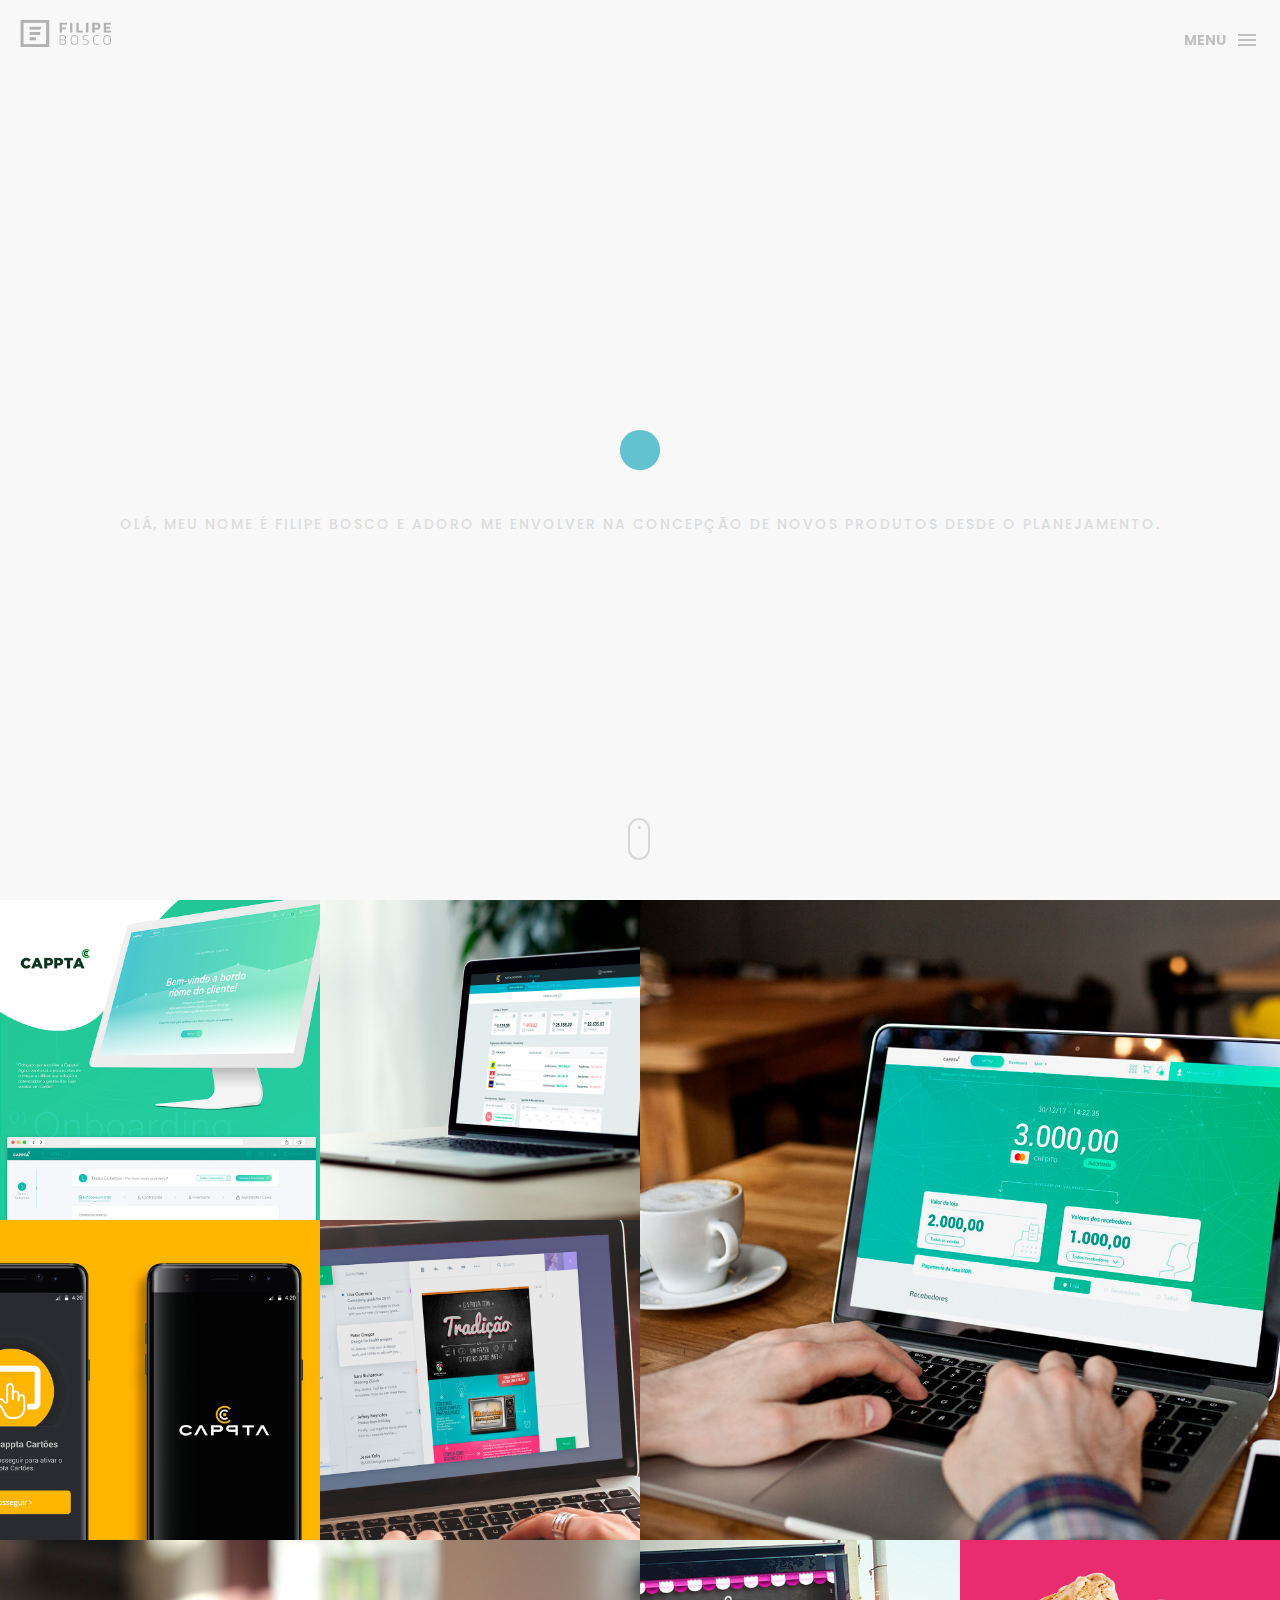
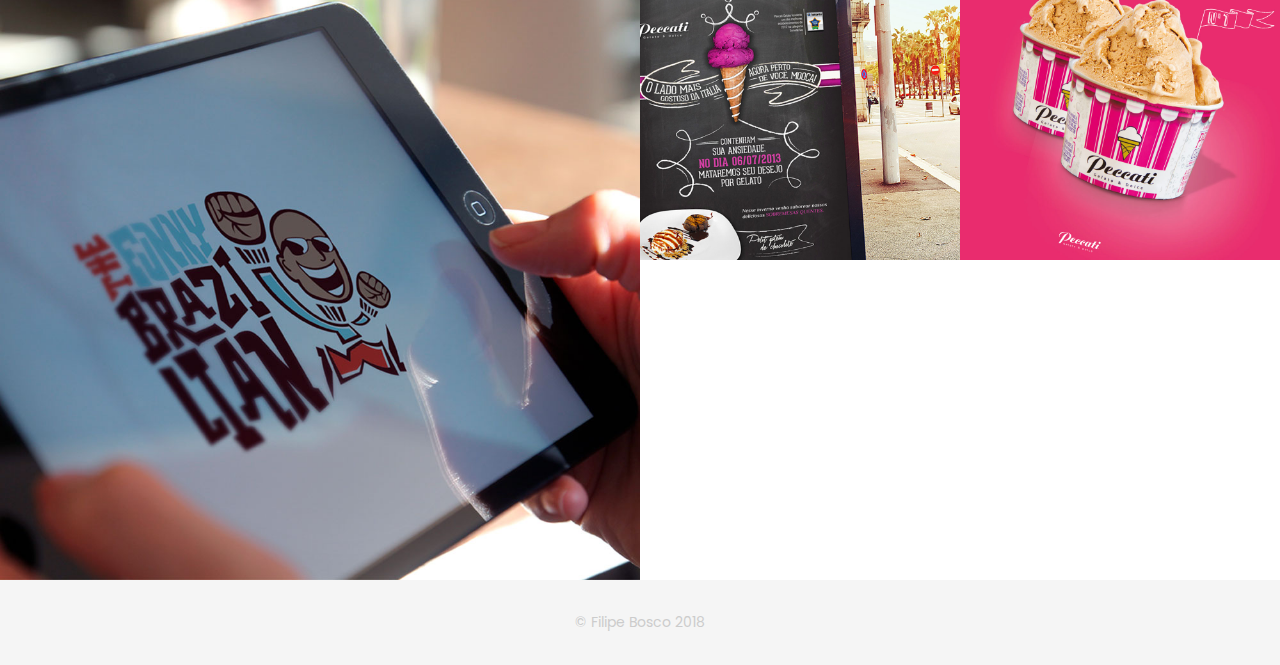
<file: index.html>
<!DOCTYPE html>
<html lang="pt-br">

<head>
    <meta charset="utf-8">
    <meta http-equiv="X-UA-Compatible" content="IE=edge">
    <meta name="viewport" content="width=device-width, initial-scale=1">
    <title>UX/UI Design | FrontEnd - Filipe Bosco</title>
    <link rel="icon" href="img/favicon.png" type="image/x-icon">

    <!-- Bootstrap -->
    <link href="css/bootstrap.min.css" rel="stylesheet">
    <link href="http://code.ionicframework.com/ionicons/2.0.1/css/ionicons.min.css" rel="stylesheet">

    <!-- main css -->
    <link href="css/style.css" rel="stylesheet">

    <!-- modernizr -->
    <script src="js/modernizr.js"></script>

    <!-- HTML5 shim and Respond.js for IE8 support of HTML5 elements and media queries -->
    <!-- WARNING: Respond.js doesn't work if you view the page via file:// -->
    <!--[if lt IE 9]>
      <script src="https://oss.maxcdn.com/html5shiv/3.7.2/html5shiv.min.js"></script>
      <script src="https://oss.maxcdn.com/respond/1.4.2/respond.min.js"></script>
    <![endif]-->
</head>

<body>

    <!-- Preloader -->
    <div id="preloader">
        <div class="pre-container">
            <div class="spinner">
                <div class="double-bounce1"></div>
                <div class="double-bounce2"></div>
            </div>
        </div>
    </div>

    <div class="container-fluid">
        <!-- box header -->
        <header class="box-header">
            <div class="box-logo">
                <a href="index.html"><img src="img/logo_filipe_bosco.png" width="120" alt="Logo"></a>
            </div>

            <a class="box-primary-nav-trigger" href="#0">
                <span class="box-menu-text">Menu</span><span class="box-menu-icon"></span>
            </a>
        </header>

        <!-- nav -->
        <nav>
            <ul class="box-primary-nav">
                

                <li><a href="index.html">Home</a> <i class="ion-ios-circle-filled color"></i></li>
                <li><a href="about.html">Sobre</a></li>
                

                <li class="box-label">Mídias sociais</li>
                <li class="box-social"><a href="https://www.linkedin.com/in/filipebosco/"><i class="ion-social-linkedin-outline"></i></a></li>
                <li class="box-social"><a href="https://www.facebook.com/FilipeUxDesign"><i class="ion-social-facebook"></i></a></li>
                <li class="box-social"><a href="https://github.com/filipebosco"><i class="ion-social-github"></i></a></li>
            </ul>
        </nav>

        <!-- box-intro -->
        <section class="box-intro">
            <div class="table-cell">
                <h1 class="box-headline letters rotate-2">
                    <span class="box-words-wrapper">
                        <b class="is-visible">UX•UI.</b>
                        <b>&nbsp;Design.</b>
                        <b>Front-end.</b>
                    </span>
                </h1>
                <h5>Olá, meu nome é Filipe Bosco e adoro me envolver na concepção de novos produtos desde o planejamento.</h5>
            </div>

            <div class="mouse">
                <div class="scroll"></div>
            </div>
        </section>
    </div>

    <!-- portfolio div -->
    <div class="portfolio-div">
        <div class="portfolio">
            <div class="no-padding portfolio_container">
                <!-- single work -->
                <div class="col-md-3 col-sm-6  fashion logo">
                    <a href="onboarding-uxui.html" class="portfolio_item">
                        <img src="img/portfolio/onboarding.jpg" alt="onboarding" class="img-responsive" />
                        <div class="portfolio_item_hover">
                            <div class="portfolio-border clearfix">
                                <div class="item_info">
                                    <span>Onboarding</span>
                                    <em>Ver Projeto</em>
                                </div>
                            </div>
                        </div>
                    </a>
                </div>

                <!-- single work -->
                <div class="col-md-3 col-sm-6 ads graphics">
                    <a href="conciliacao-uxui.html" class="portfolio_item">
                        <img src="img/portfolio/conciliacao-bancaria.jpg" alt="Conciliacao Bancaria" class="img-responsive" />
                        <div class="portfolio_item_hover">
                            <div class="portfolio-border clearfix">
                                <div class="item_info">
                                    <span>Conciliação Bancária</span>
                                    <em>Ver Projeto</em>
                                </div>
                            </div>
                        </div>
                    </a>
                </div>

                <!-- single work -->
                <div class="col-md-6 col-sm-12 photography">
                    <a href="Split-Pagamentos-UxUi.html" class="portfolio_item">
                        <img src="img/portfolio/split-pagamento.jpg" alt="Interface - Split Pagamentos" class="img-responsive" />
                        <div class="portfolio_item_hover">
                            <div class="portfolio-border clearfix">
                                <div class="item_info">
                                    <span>Split Pagamentos</span>
                                    <em>Ver Projeto</em>
                                </div>
                            </div>
                        </div>
                    </a>
                </div>

                <!-- single work -->
                <div class="col-md-3 col-sm-6 graphics ads">
                    <a href="app-pagamento.html" class="portfolio_item">
                        <img src="img/portfolio/app-pagamentos.jpg" alt="app pagamentos" class="img-responsive" />
                        <div class="portfolio_item_hover">
                            <div class="portfolio-border clearfix">
                                <div class="item_info">
                                    <span>App Cappta Pague</span>
                                    <em>Ver Projeto</em>
                                </div>
                            </div>
                        </div>
                    </a>
                </div>
                
                <!-- single work -->
                <div class="col-md-3 col-sm-6 graphics ads">
                    <a href="ui-email-mk.html" class="portfolio_item">
                        <img src="img/portfolio/ui-email-mkt.jpg" alt="UI Design E-mail MKT" class="img-responsive" />
                        <div class="portfolio_item_hover">
                            <div class="portfolio-border clearfix">
                                <div class="item_info">
                                    <span>E-mail MKT</span>
                                    <em>Ver Projetos</em>
                                </div>
                            </div>
                        </div>
                    </a>
                </div>

                <!-- single work -->
                <div class="col-md-6 col-sm-12 photography">
                    <a href="marca-funny-brazilian.html" class="portfolio_item">
                        <img src="img/portfolio/marca_funny_brazilian.jpg" alt="Logotipo The Funny Brazilian" class="img-responsive" />
                        <div class="portfolio_item_hover">
                            <div class="portfolio-border clearfix">
                                <div class="item_info">
                                    <span>Marca The Funny Brazilian</span>
                                    <em>Ver Projeto</em>
                                </div>
                            </div>
                        </div>
                    </a>
                </div>

                <!-- single work -->
                <div class="col-md-3 col-sm-6 graphics ads">
                    <a href="design-anuncios-cartazes.html" class="portfolio_item">
                        <img src="img/portfolio/anuncio-cartaz.jpg" alt="Anuncios e Cartazes Publicitários" class="img-responsive" />
                        <div class="portfolio_item_hover">
                            <div class="portfolio-border clearfix">
                                <div class="item_info">
                                    <span>Anúncios & Cartazes</span>
                                    <em>Ver Projetos</em>
                                </div>
                            </div>
                        </div>
                    </a>
                </div>

                <!-- single work -->
                <div class="col-md-3 col-sm-6 graphics ads">
                    <a href="design-embalagens.html" class="portfolio_item">
                        <img src="img/portfolio/design-embalagens.jpg" alt="Design de embalagens" class="img-responsive" />
                        <div class="portfolio_item_hover">
                            <div class="portfolio-border clearfix">
                                <div class="item_info">
                                    <span>Design de Embalagens</span>
                                    <em>Ver Projetos</em>
                                </div>
                            </div>
                        </div>
                    </a>
                </div>
            </div>

        </div>

    </div>

    <!-- footer -->
    <footer>
        <div class="container-fluid">
            <p class="copyright">© Filipe Bosco 2018</p>
        </div>
    </footer>

    <!-- back to top -->
    <a href="#0" class="cd-top"><i class="ion-arrow-up-b"></i></a>

    <!-- jQuery -->
    <script src="js/jquery-2.1.1.js"></script>

    <!--  plugins -->
    <script src="js/bootstrap.min.js"></script>
    <script src="js/menu.js"></script>
    <script src="js/animated-headline.js"></script>
    <script src="js/isotope.pkgd.min.js"></script>


    <!--  custom script -->
    <script src="js/custom.js"></script>

    <!-- google analytics  -->


</body>

</html>
</file>
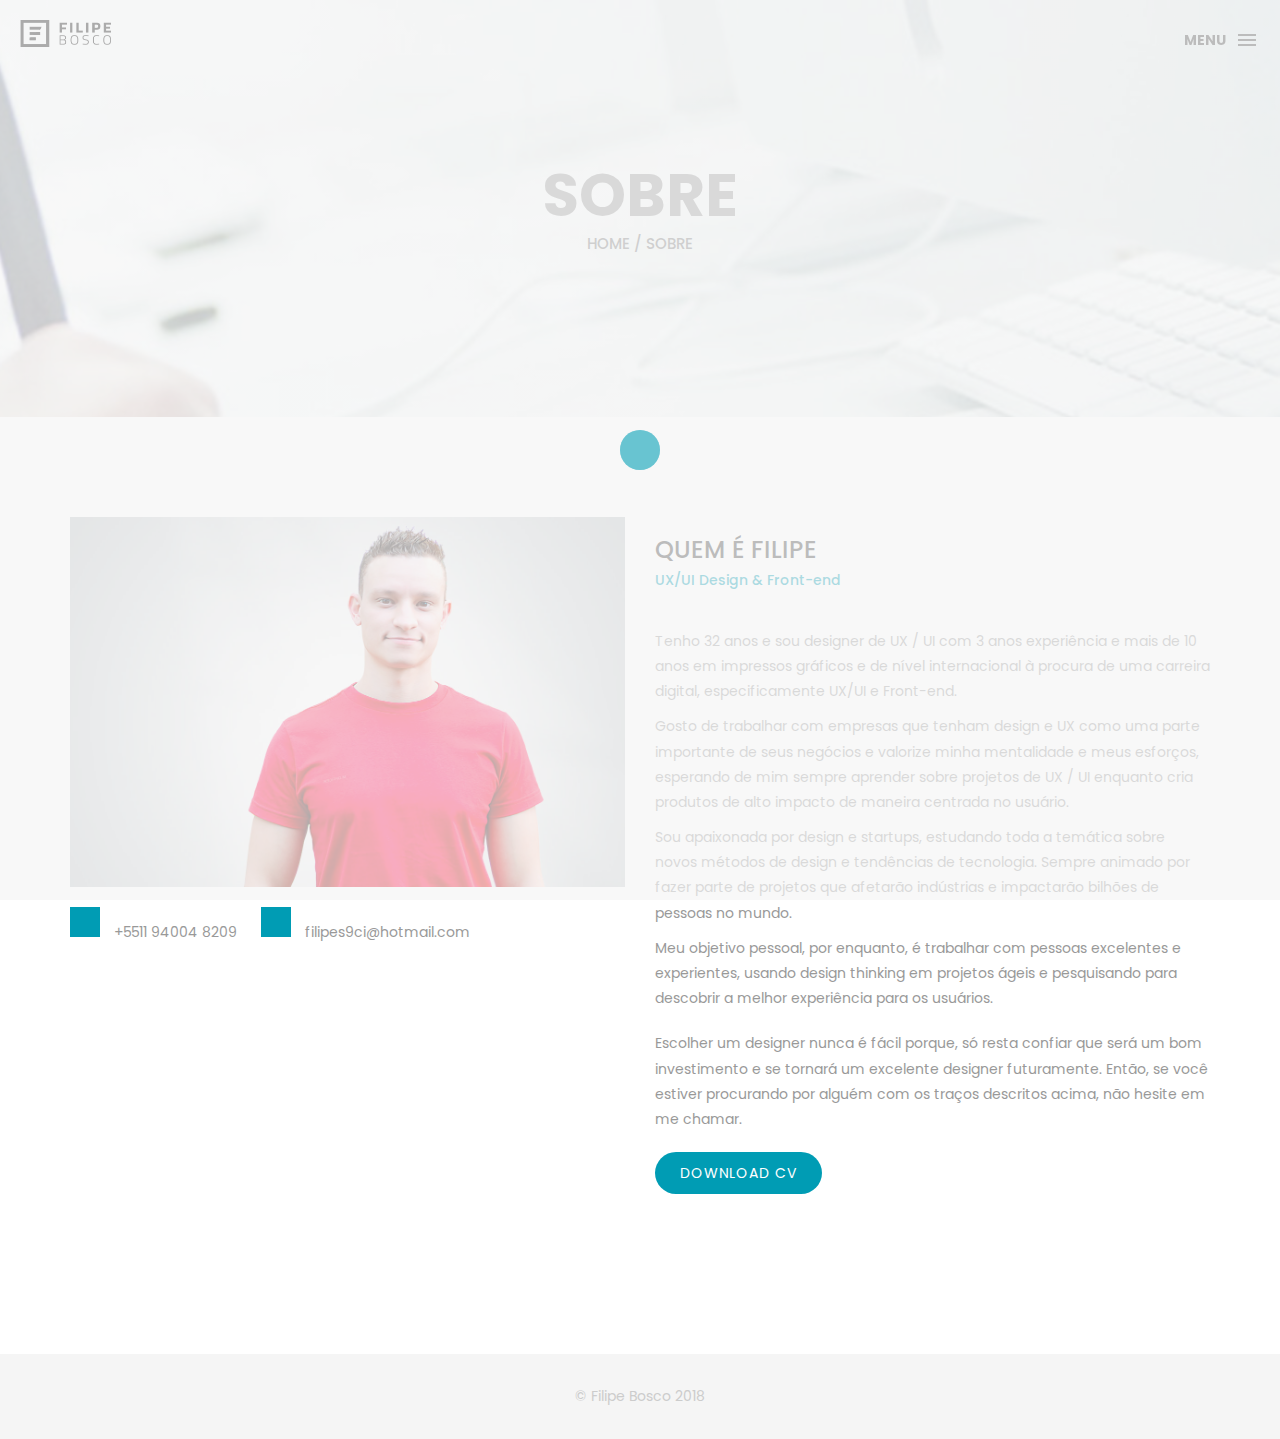
<file: about.html>
<!DOCTYPE html>
<html lang="pt-br">

<head>
    <meta charset="utf-8">
    <meta http-equiv="X-UA-Compatible" content="IE=edge">
    <meta name="viewport" content="width=device-width, initial-scale=1">
    <title>UX/UI Design | FrontEnd - Filipe Bosco</title>
    <link rel="icon" href="img/favicon.png" type="image/x-icon">

    <!-- Bootstrap -->
    <link href="css/bootstrap.min.css" rel="stylesheet">
    <link href="http://code.ionicframework.com/ionicons/2.0.1/css/ionicons.min.css" rel="stylesheet">

    <!-- main css -->
    <link href="css/style.css" rel="stylesheet">

    <!-- modernizr -->
    <script src="js/modernizr.js"></script>

    <!-- HTML5 shim and Respond.js for IE8 support of HTML5 elements and media queries -->
    <!-- WARNING: Respond.js doesn't work if you view the page via file:// -->
    <!--[if lt IE 9]>
      <script src="https://oss.maxcdn.com/html5shiv/3.7.2/html5shiv.min.js"></script>
      <script src="https://oss.maxcdn.com/respond/1.4.2/respond.min.js"></script>
    <![endif]-->
</head>

<body>

    <!-- Preloader -->
    <div id="preloader">
        <div class="pre-container">
            <div class="spinner">
                <div class="double-bounce1"></div>
                <div class="double-bounce2"></div>
            </div>
        </div>
    </div>

    <div class="container-fluid">
        <!-- box header -->
        <header class="box-header">
            <div class="box-logo">
                <a href="index.html"><img src="img/logo_filipe_bosco.png" width="120" alt="Logo"></a>
            </div>

            <a class="box-primary-nav-trigger" href="#0">
                <span class="box-menu-text">Menu</span><span class="box-menu-icon"></span>
            </a>
        </header>

        <!-- nav -->
        <nav>
            <ul class="box-primary-nav">


                <li><a href="index.html">Home</a></li>
                <li><a href="about.html">Sobre</a><i class="ion-ios-circle-filled color"></i></li>


                <li class="box-label">Mídias sociais</li>
                <li class="box-social"><a href="https://www.linkedin.com/in/filipebosco/"><i class="ion-social-linkedin-outline"></i></a></li>
                <li class="box-social"><a href="https://www.facebook.com/FilipeUxDesign"><i class="ion-social-facebook"></i></a></li>
                <li class="box-social"><a href="https://github.com/filipebosco"><i class="ion-social-github"></i></a></li>
                <!-- <li class="box-social"><a href="#0"><i class="ion-social-dribbble"></i></a></li> -->
            </ul>
        </nav>
    </div>

    <!-- Top bar -->
    <div class="top-bar">
        <h1>Sobre</h1>
        <p><a href="index.html">Home</a> / Sobre</p>
    </div>

    <!-- Main container -->
    <div class="container main-container clearfix">
        <div class="col-md-6">
            <img src="img/02.jpg" class="img-responsive" alt="" />

            <div class="contact-info">
                <p><i class="ion-android-call"></i> +5511 94004 8209</p>
                <p><i class="ion-ios-email"></i> filipes9ci@hotmail.com</p>
            </div>
        </div>

        <div class="col-md-6">
            <h3 class="uppercase">Quem é Filipe </h3>
            <h5>UX/UI Design & Front-end</h5>
            <div class="h-30"></div>
            <p>Tenho 32 anos e sou designer de UX / UI com 3 anos experiência e mais de 10 anos em impressos gráficos e de nível internacional à procura de uma carreira digital, especificamente UX/UI e Front-end.</p>

            <p>Gosto de trabalhar com empresas que tenham design e UX como uma parte importante de seus negócios e valorize minha mentalidade e meus esforços, esperando de mim sempre aprender sobre projetos de UX / UI enquanto cria produtos de alto impacto de maneira centrada no usuário.</p>

            <p>Sou apaixonada por design e startups, estudando toda a temática sobre novos métodos de design e tendências de tecnologia. Sempre animado por fazer parte de projetos que afetarão indústrias e impactarão bilhões de pessoas no mundo.</p>

            <p>Meu objetivo pessoal, por enquanto, é trabalhar com pessoas excelentes e experientes, usando design thinking em projetos ágeis e pesquisando para descobrir a melhor experiência para os usuários.</p>
            <div class="h-10"></div>

            <p>Escolher um designer nunca é fácil porque, só resta confiar que será um bom investimento e se tornará um excelente designer futuramente. Então, se você estiver procurando por alguém com os traços descritos acima, não hesite em me chamar.</p>

            <a href="http://filipebosco.hol.es/download/Curriculum_Filipe.pdf" target="_block" class="btn btn-box">Download CV</a>
            <div class="h-30"></div>
            <div class="h-30"></div>
        </div>
    </div>

    <!-- footer -->
    <footer>
        <div class="container-fluid">
            <p class="copyright">© Filipe Bosco 2018</p>
        </div>
    </footer>

    <!-- back to top -->
    <a href="#0" class="cd-top"><i class="ion-android-arrow-up"></i></a>

    <!-- jQuery -->
    <script src="js/jquery-2.1.1.js"></script>

    <!--  plugins -->
    <script src="js/bootstrap.min.js"></script>
    <script src="js/menu.js"></script>
    <script src="js/animated-headline.js"></script>
    <script src="js/isotope.pkgd.min.js"></script>

    <!--  custom script -->
    <script src="js/custom.js"></script>

    <!-- google analytics  -->

</body>

</html>
</file>
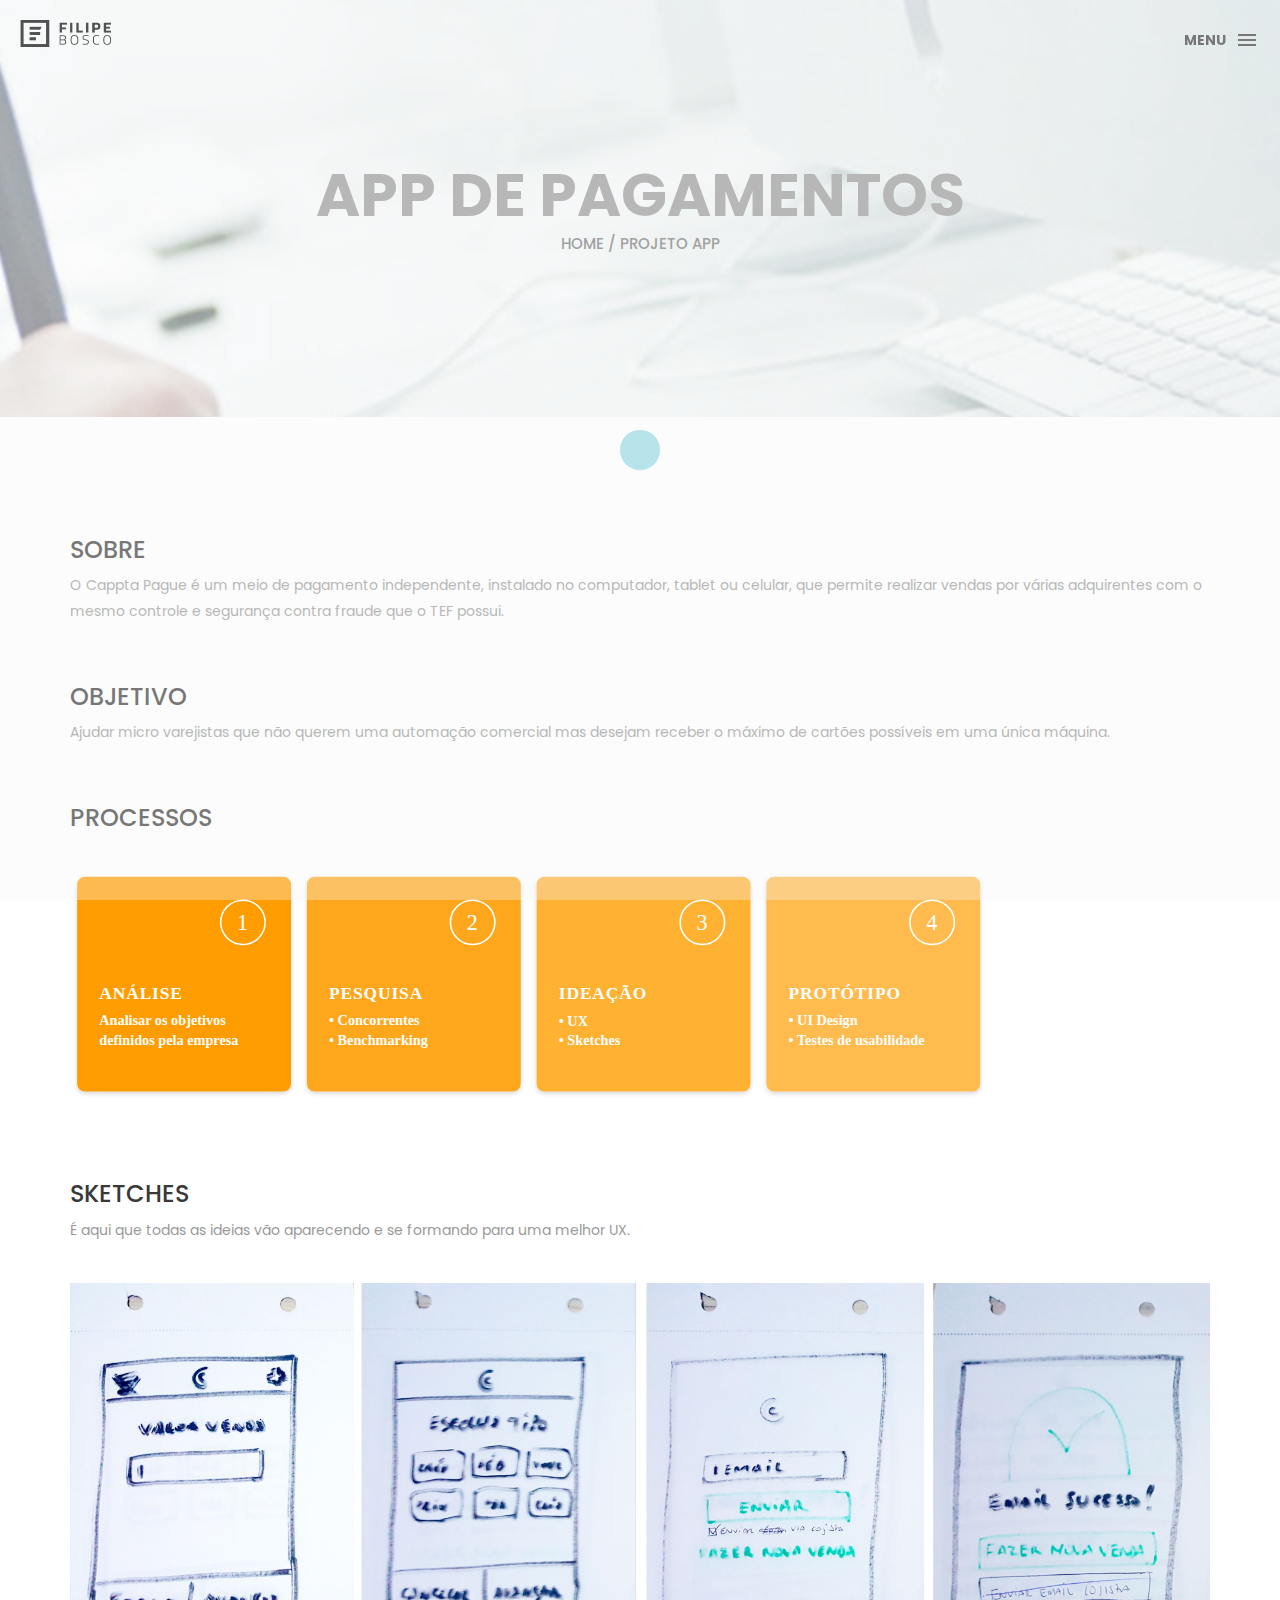
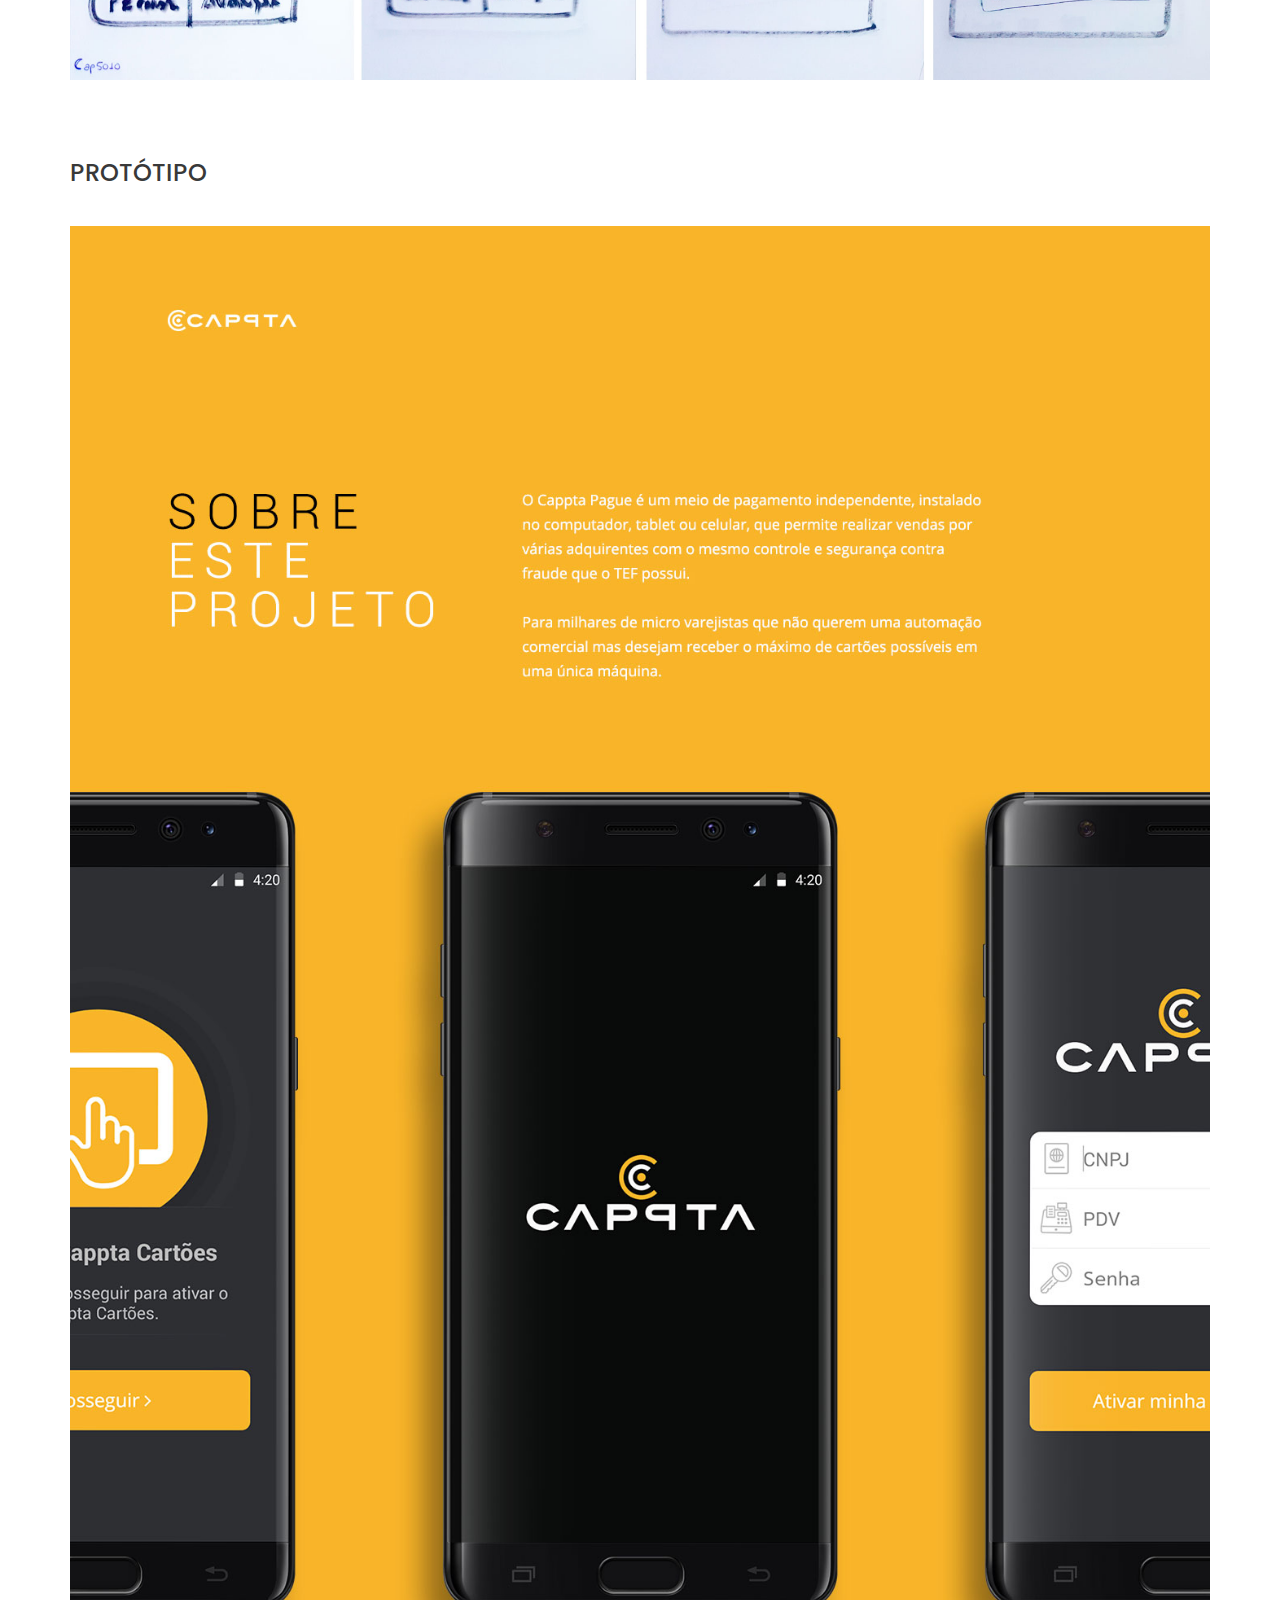
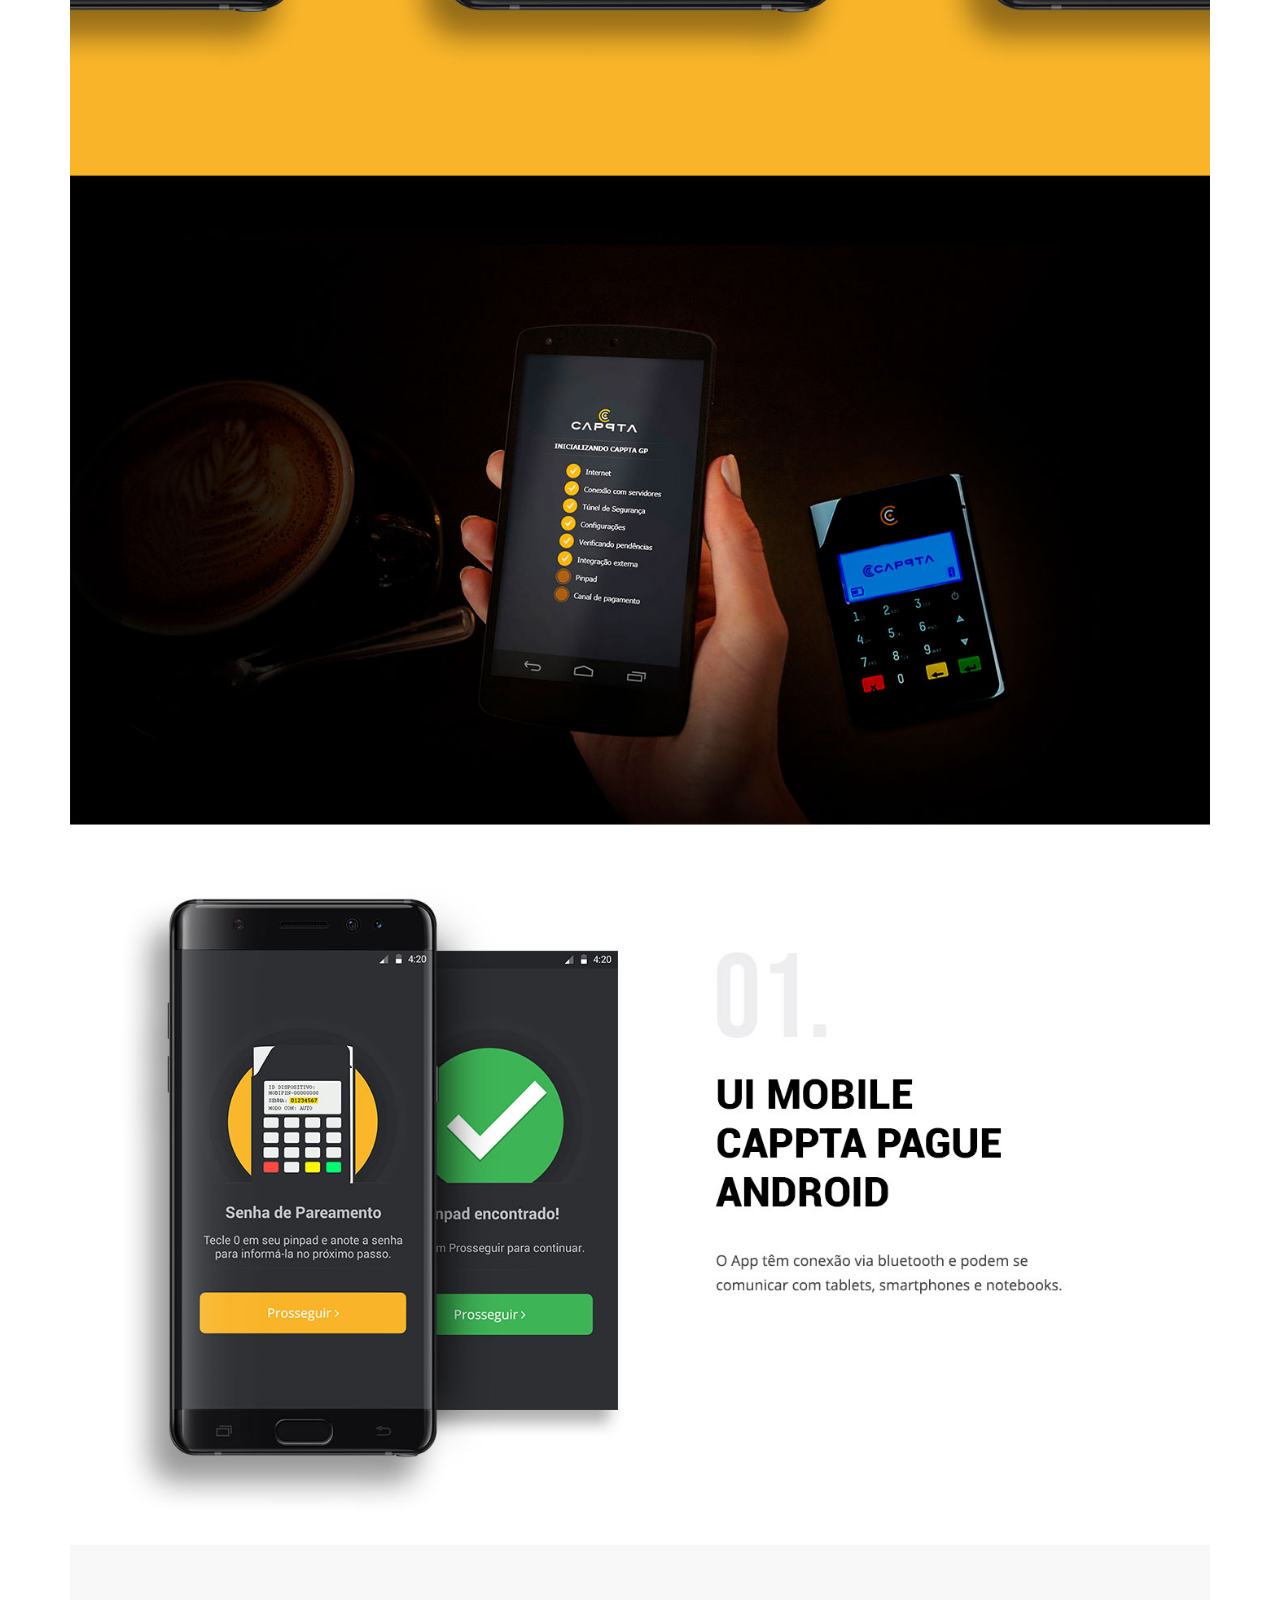
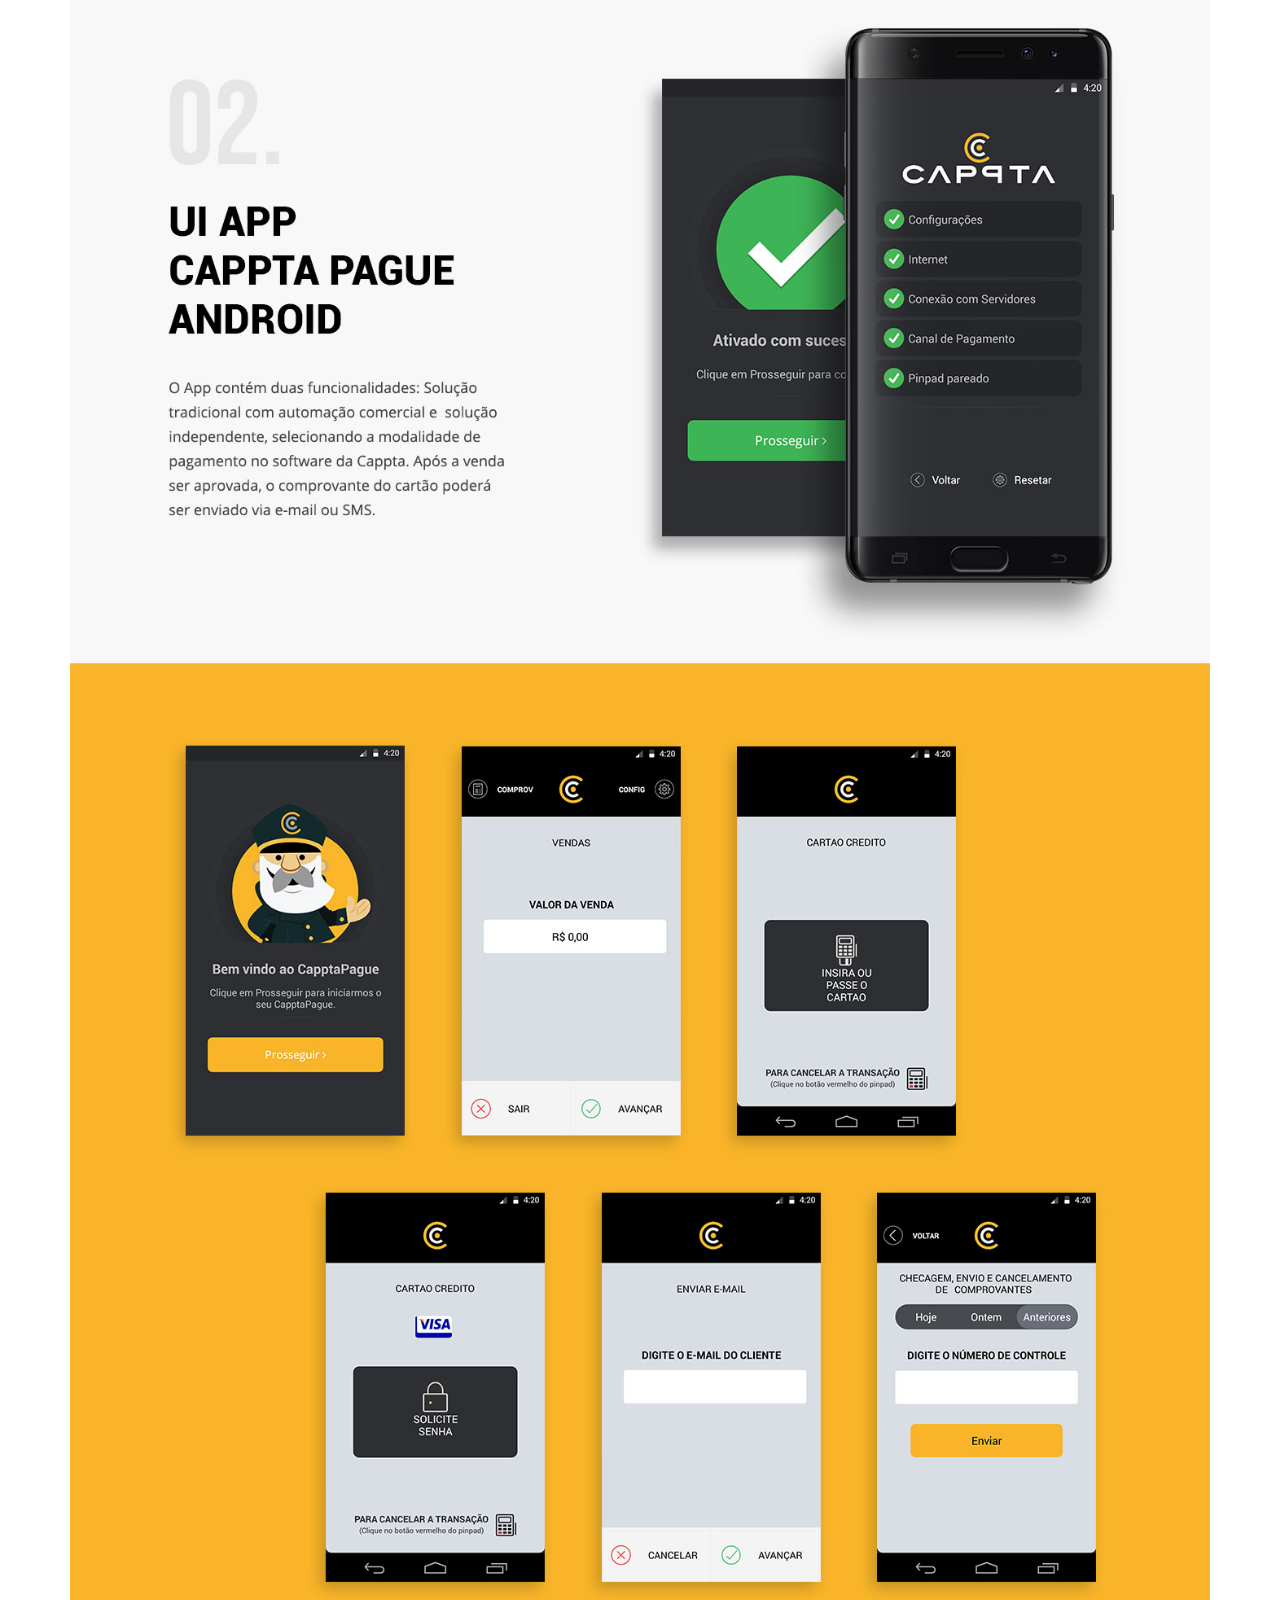
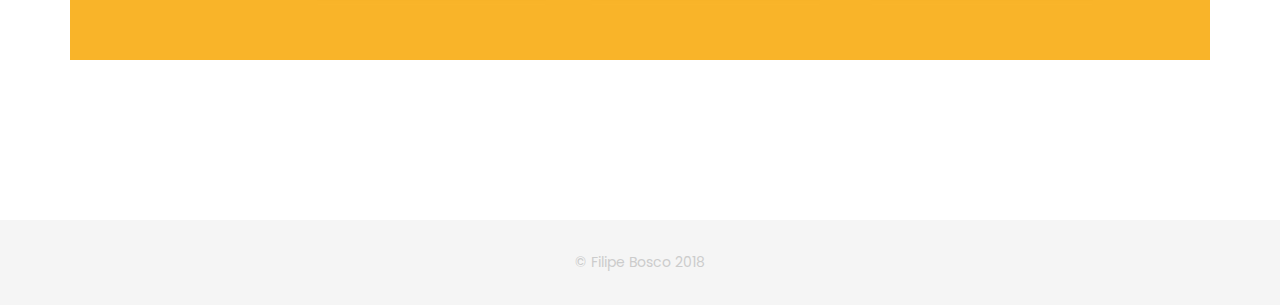
<file: app-pagamento.html>
<!DOCTYPE html>
<html lang="pt-br">

<head>
    <meta charset="utf-8">
    <meta http-equiv="X-UA-Compatible" content="IE=edge">
    <meta name="viewport" content="width=device-width, initial-scale=1">
    <title>UX/UI Design | FrontEnd - App de Pagamento</title>
    <link rel="icon" href="img/favicon.png" type="image/x-icon">

    <!-- Bootstrap -->
    <link href="css/bootstrap.min.css" rel="stylesheet">
    <link href="http://code.ionicframework.com/ionicons/2.0.1/css/ionicons.min.css" rel="stylesheet">

    <!-- main css -->
    <link href="css/style.css" rel="stylesheet">

    <!-- modernizr -->
    <script src="js/modernizr.js"></script>

    <!-- HTML5 shim and Respond.js for IE8 support of HTML5 elements and media queries -->
    <!-- WARNING: Respond.js doesn't work if you view the page via file:// -->
    <!--[if lt IE 9]>
      <script src="https://oss.maxcdn.com/html5shiv/3.7.2/html5shiv.min.js"></script>
      <script src="https://oss.maxcdn.com/respond/1.4.2/respond.min.js"></script>
    <![endif]-->
</head>

<body>

    <!-- Preloader -->
    <div id="preloader">
        <div class="pre-container">
            <div class="spinner">
                <div class="double-bounce1"></div>
                <div class="double-bounce2"></div>
            </div>
        </div>
    </div>

    <div class="container-fluid">
        <!-- box header -->
        <header class="box-header">
            <div class="box-logo">
                <a href="index.html"><img src="img/logo_filipe_bosco.png" width="120" alt="Logo"></a>
            </div>

            <a class="box-primary-nav-trigger" href="#0">
                <span class="box-menu-text">Menu</span><span class="box-menu-icon"></span>
            </a>
        </header>

        <!-- nav -->
        <nav>
            <ul class="box-primary-nav">
                

                <li><a href="index.html">Home</a></li>
                <li><a href="about.html">Sobre</a></li>
                

                <li class="box-label">Mídias sociais</li>
                <li class="box-social"><a href="https://www.linkedin.com/in/filipebosco/"><i class="ion-social-linkedin-outline"></i></a></li>
                <li class="box-social"><a href="https://www.facebook.com/FilipeUxDesign"><i class="ion-social-facebook"></i></a></li>
                <li class="box-social"><a href="https://github.com/filipebosco"><i class="ion-social-github"></i></a></li>
            </ul>
        </nav>
    </div>

    <!-- top-bar -->
    <div class="top-bar">
        <h1>App de Pagamentos</h1>
        <p><a href="index.html">Home</a> / projeto app</p>
    </div>

    <!-- main-container 1 -->
    <div class="container main-container">

        <div class="col-md-12">
            <h3 class="text-uppercase">Sobre</h3>
        </div>

        <div class="col-md-12">
            <p>O Cappta Pague é um meio de pagamento independente, instalado no computador, tablet ou celular, que permite realizar vendas por várias adquirentes com o mesmo controle e segurança contra fraude que o TEF possui.</p>
            <div class="h-30"></div>
        </div>

        <div class="col-md-12">
            <h3 class="text-uppercase">Objetivo</h3>
        </div>

        <div class="col-md-12">
            <p>Ajudar micro varejistas que não querem uma automação comercial mas desejam receber o máximo de cartões possíveis em uma única máquina.</p>
            <div class="h-30"></div>
        </div>

        <div class="col-md-12">
            <h3 class="text-uppercase">Processos</h3>
            <div class="h-30"></div>
        </div>

        <div class="col-md-12">
            <img src="img/processo-app-pagamento.svg" alt="Processo de UX App Pagamento" class="img-responsive" />
            <div class="h-30"></div>
            <div class="h-30"></div>
        </div>

        <!-- Sketches -->
        <div class="col-md-12">
            <h3 class="text-uppercase">Sketches</h3>
        </div>

        <div class="col-md-12">
            <p>É aqui que todas as ideias vão aparecendo e se formando para uma melhor UX.</p>
            <div class="h-30"></div>
        </div>

        <div class="col-md-12">
            <img src="img/portfolio/sketches_app-pagamento.jpg" alt="Sketches App Pagamento" class="img-responsive" />
            <div class="h-30"></div>
            <div class="h-30"></div>
        </div>

        <!-- Protótipo -->
        <div class="col-md-12">
            <h3 class="text-uppercase">Protótipo</h3>
        </div>

        <div class="col-md-12">
            <!-- <p>Divisão do pagamento de uma transação, seja de crédito, débito ou boleto entre os seus recebedores de forma simples e segura.</p> -->
            <div class="h-30"></div>
        </div>

        <div class="col-md-12">
            <img src="img/portfolio/app-pagamento-port.jpg" alt="App Pagamento" class="img-responsive" />
            <div class="h-30"></div>
            <div class="h-30"></div>
        </div>
    </div>

    <!-- footer -->
    <footer>
        <div class="container-fluid">
            <p class="copyright">© Filipe Bosco 2018</p>
        </div>
    </footer>

    <!-- back to top -->
    <a href="#0" class="cd-top"><i class="ion-android-arrow-up"></i></a>

    <!-- jQuery -->
    <script src="js/jquery-2.1.1.js"></script>

    <!--  plugins -->
    <script src="js/bootstrap.min.js"></script>
    <script src="js/menu.js"></script>
    <script src="js/animated-headline.js"></script>
    <script src="js/isotope.pkgd.min.js"></script>

    <!--  custom script -->
    <script src="js/custom.js"></script>

    <!-- google analytics  -->

</body>

</html>
</file>
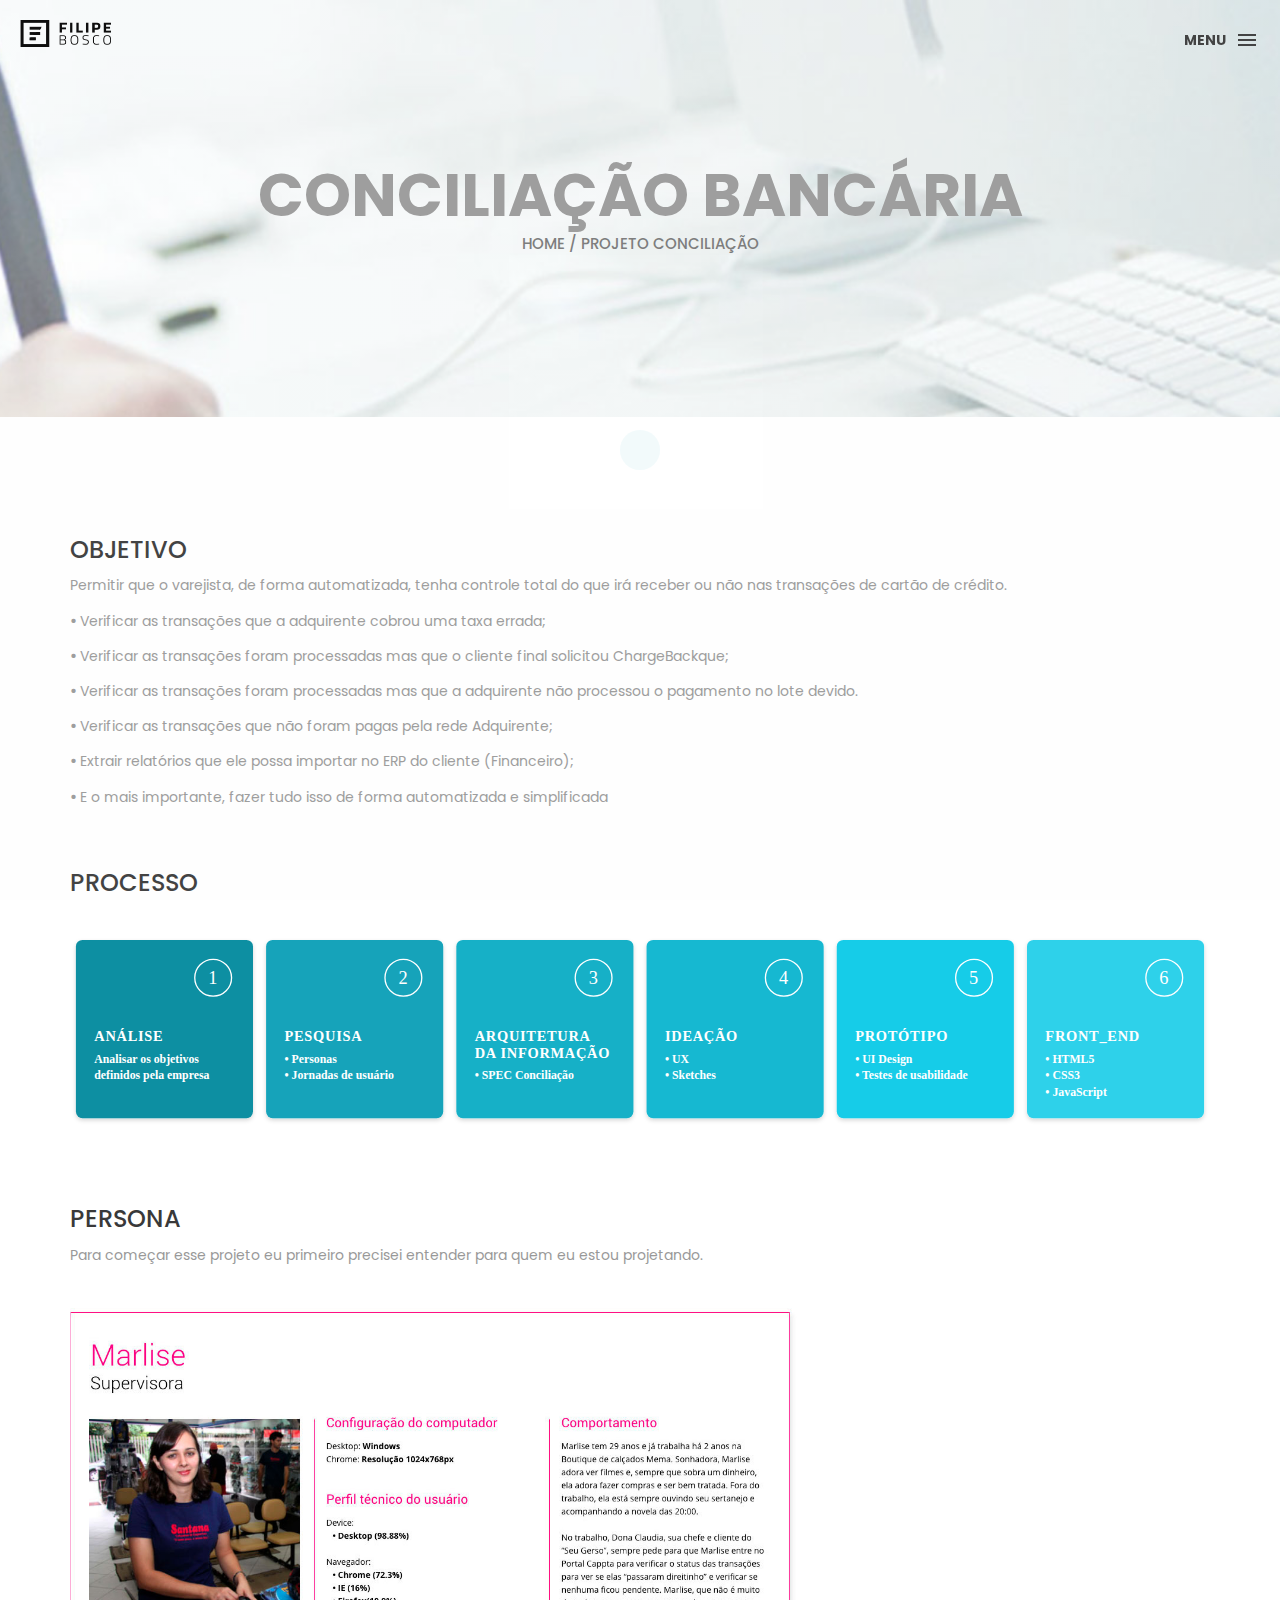
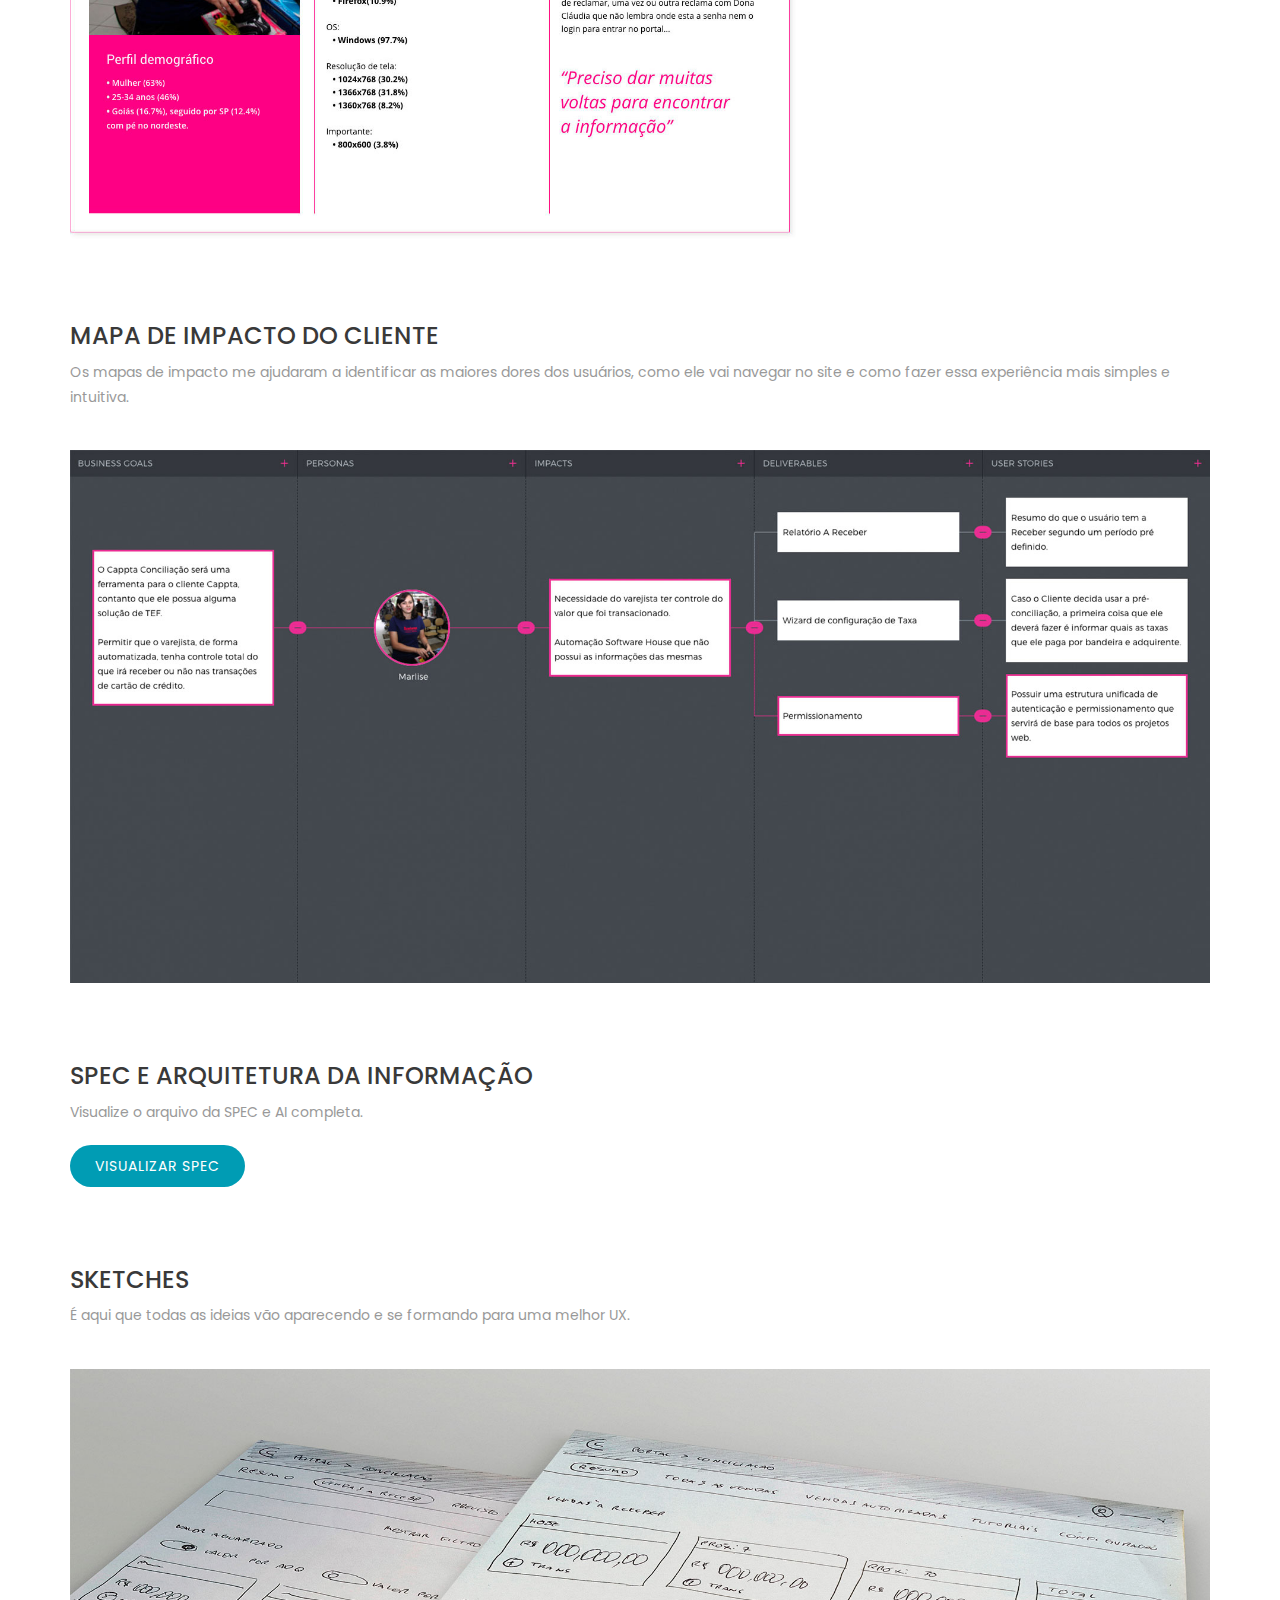
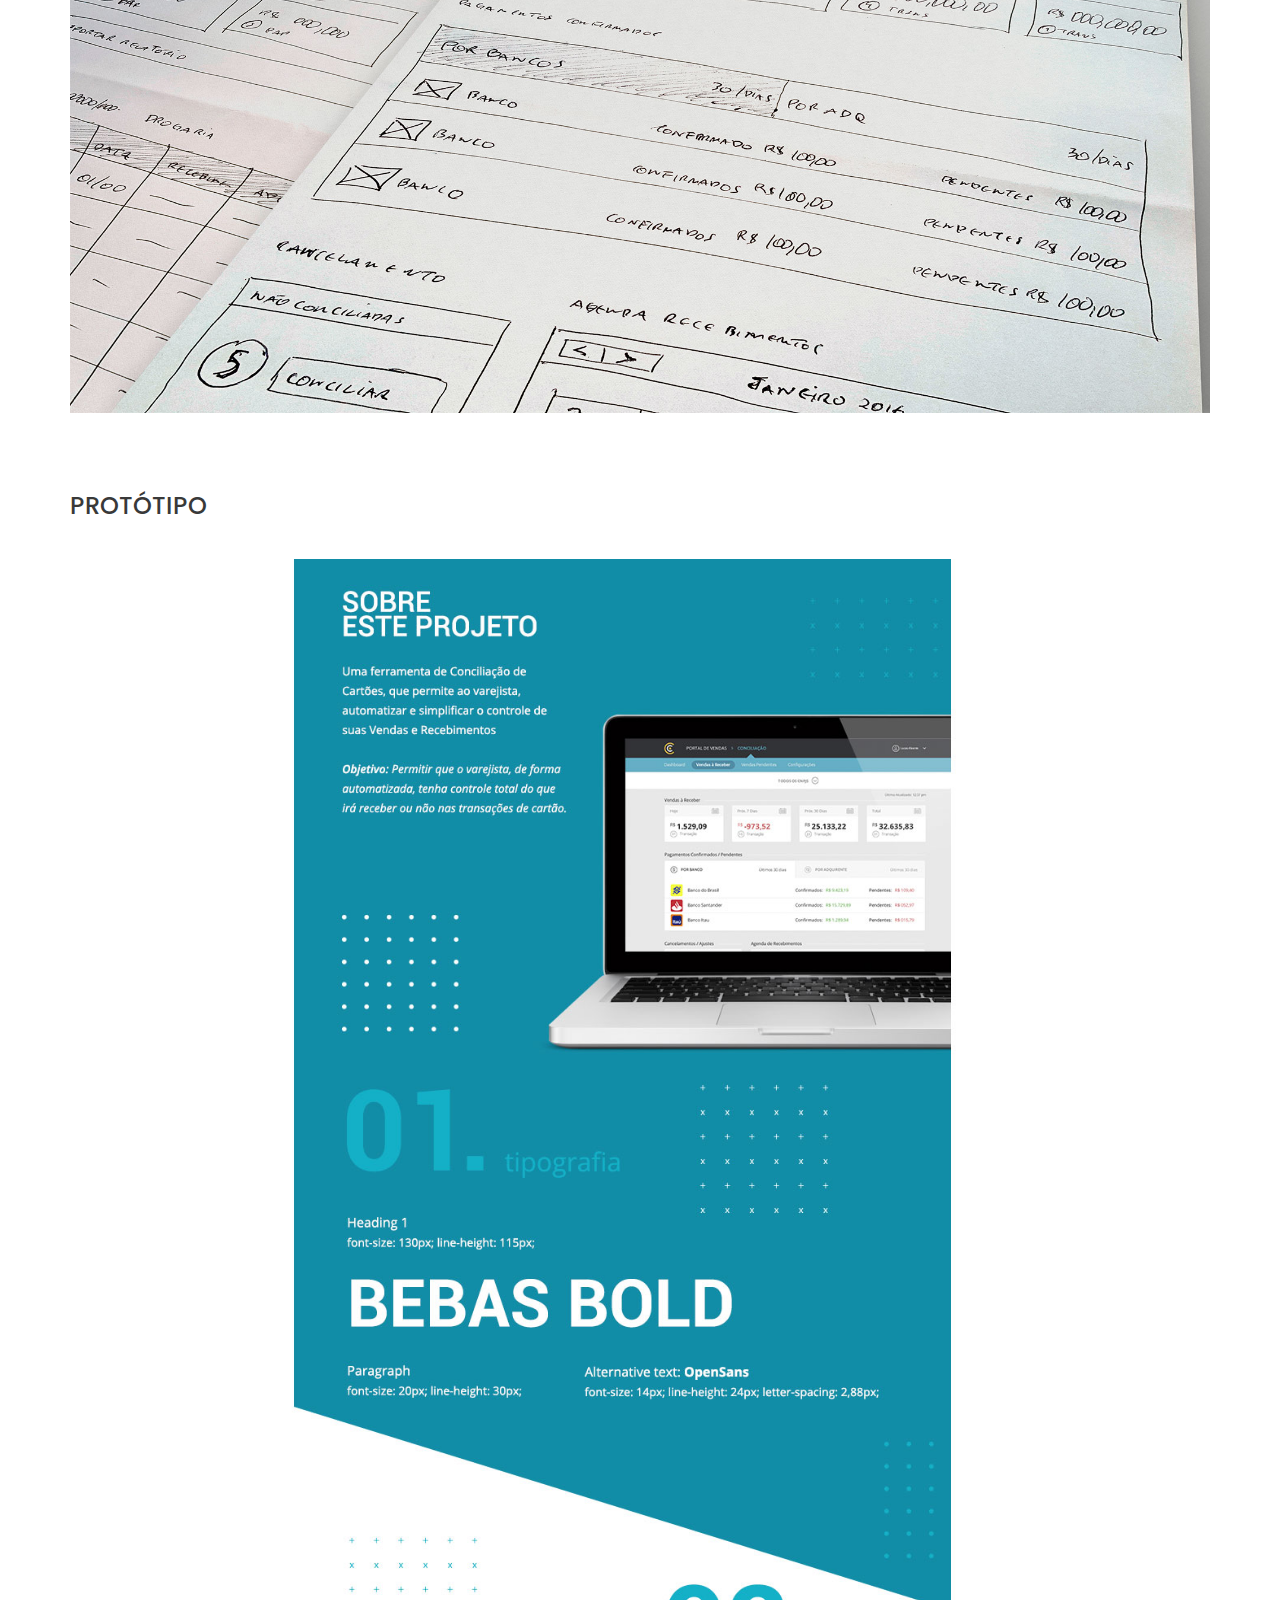
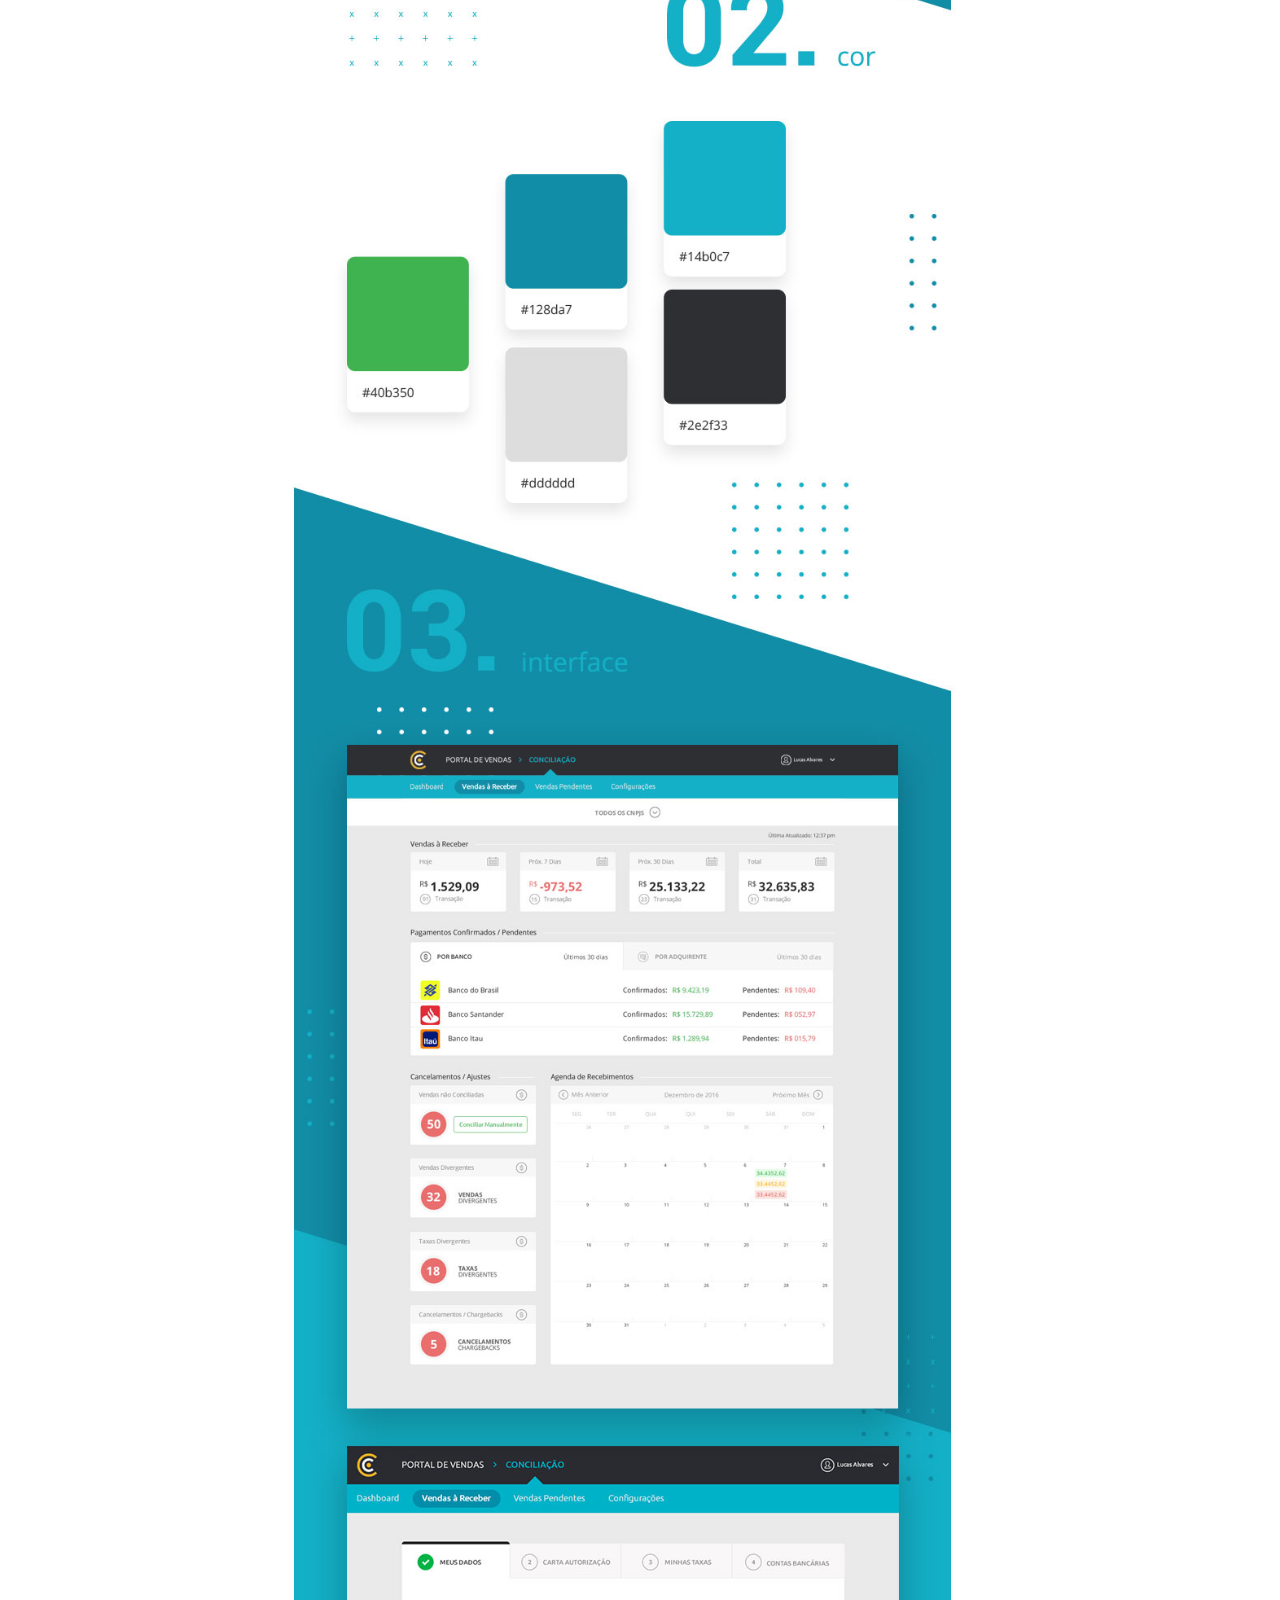
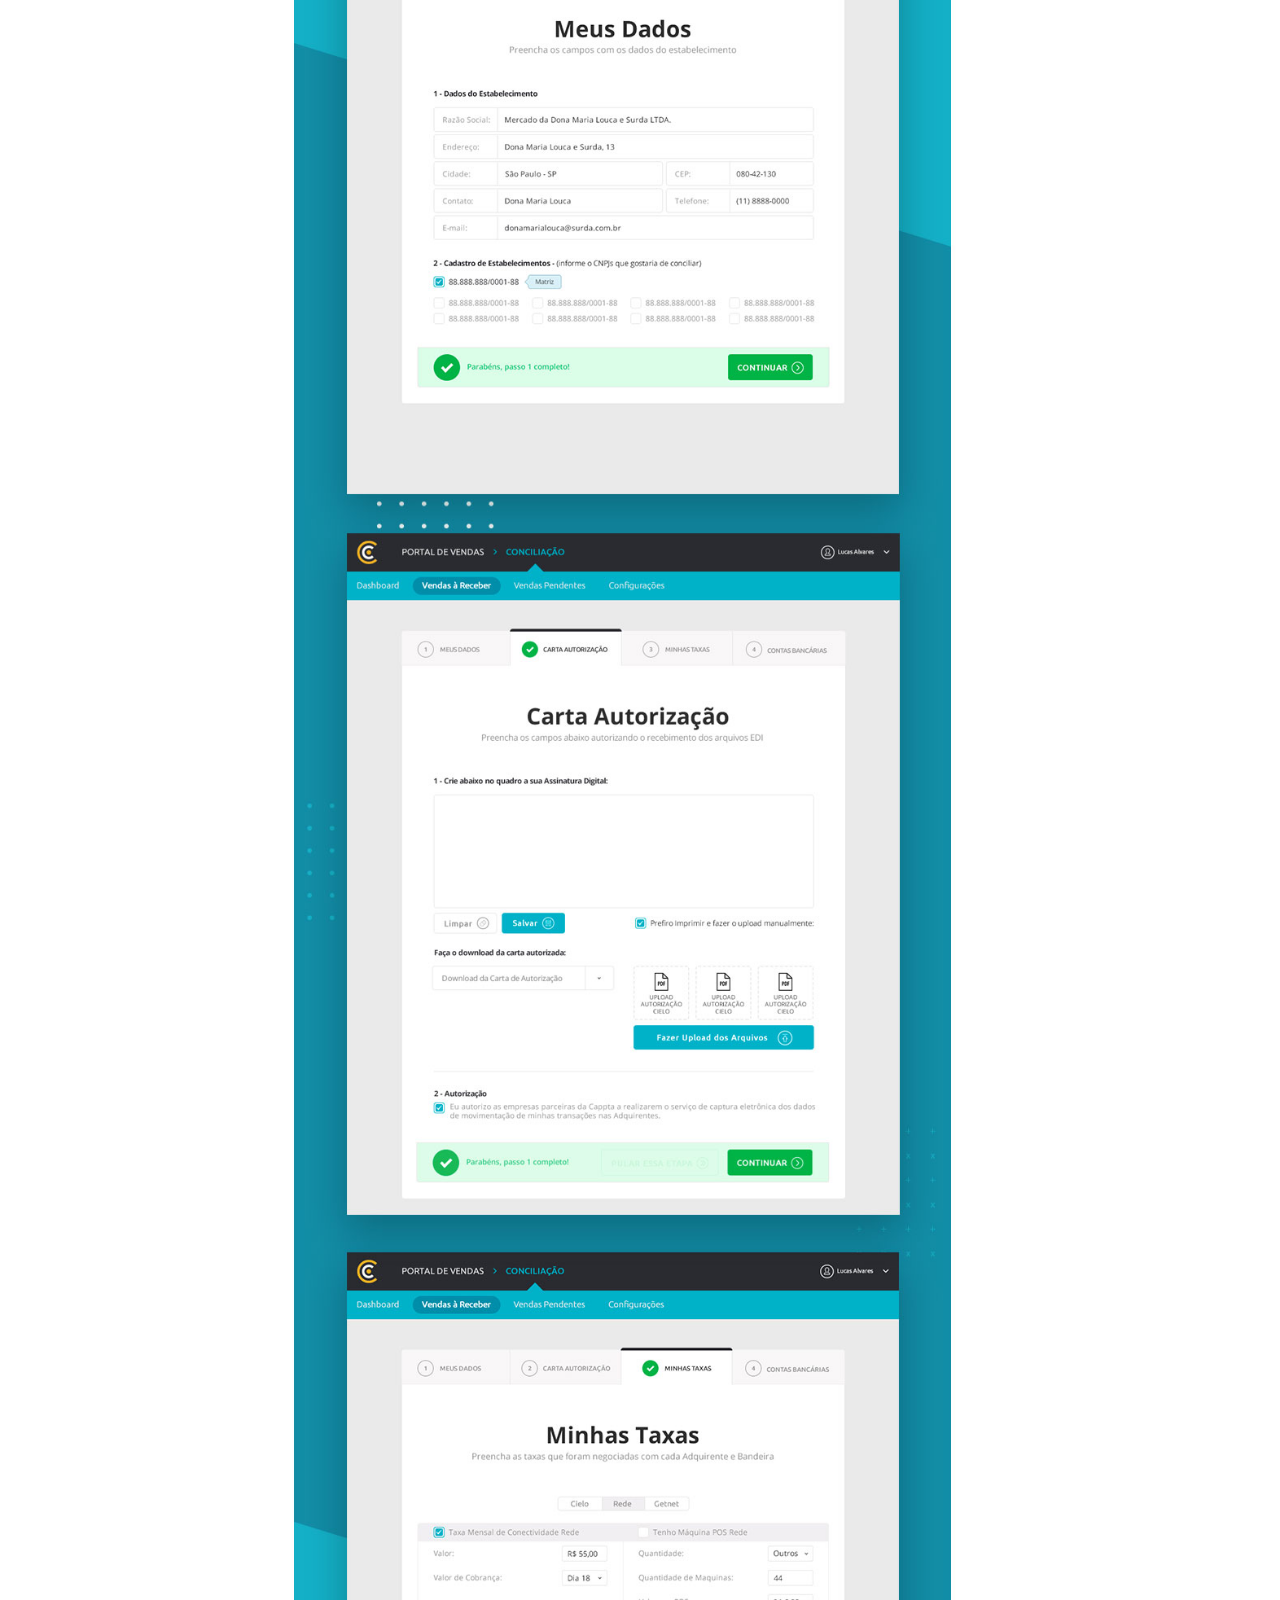
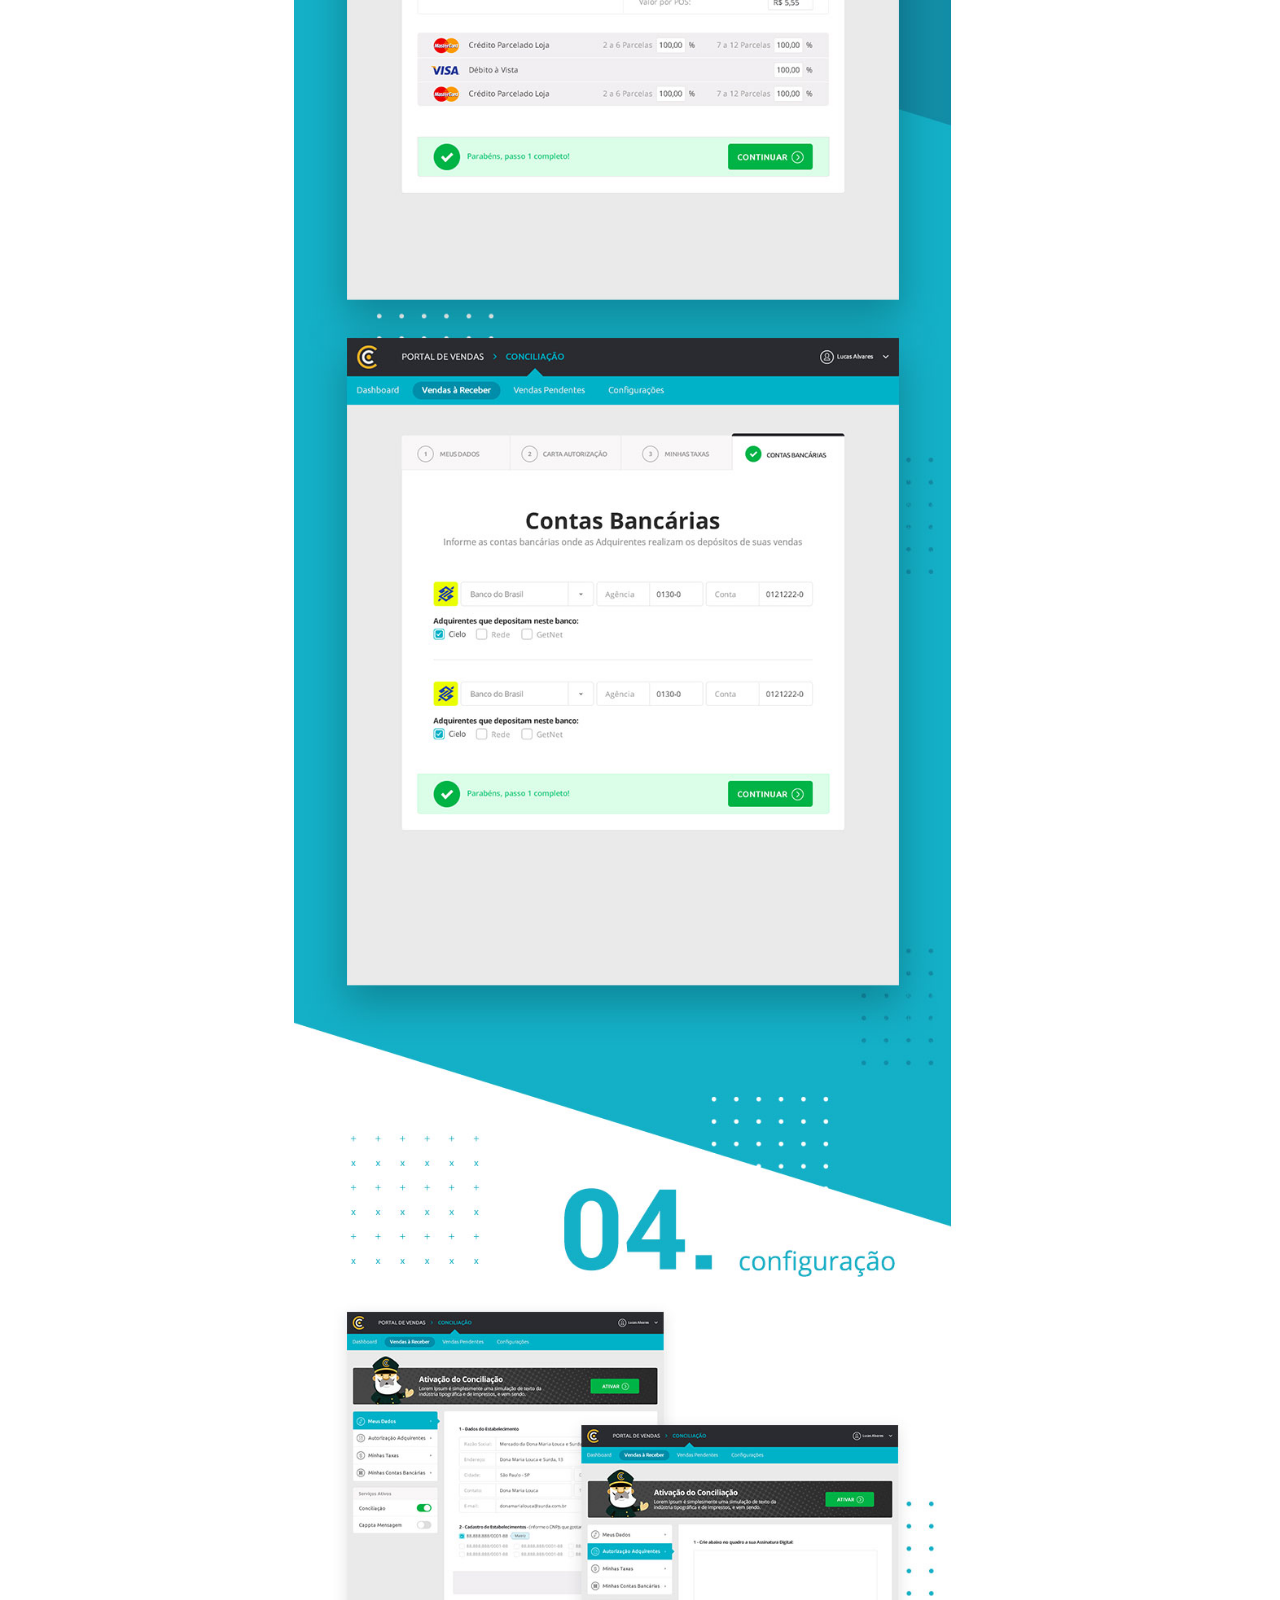
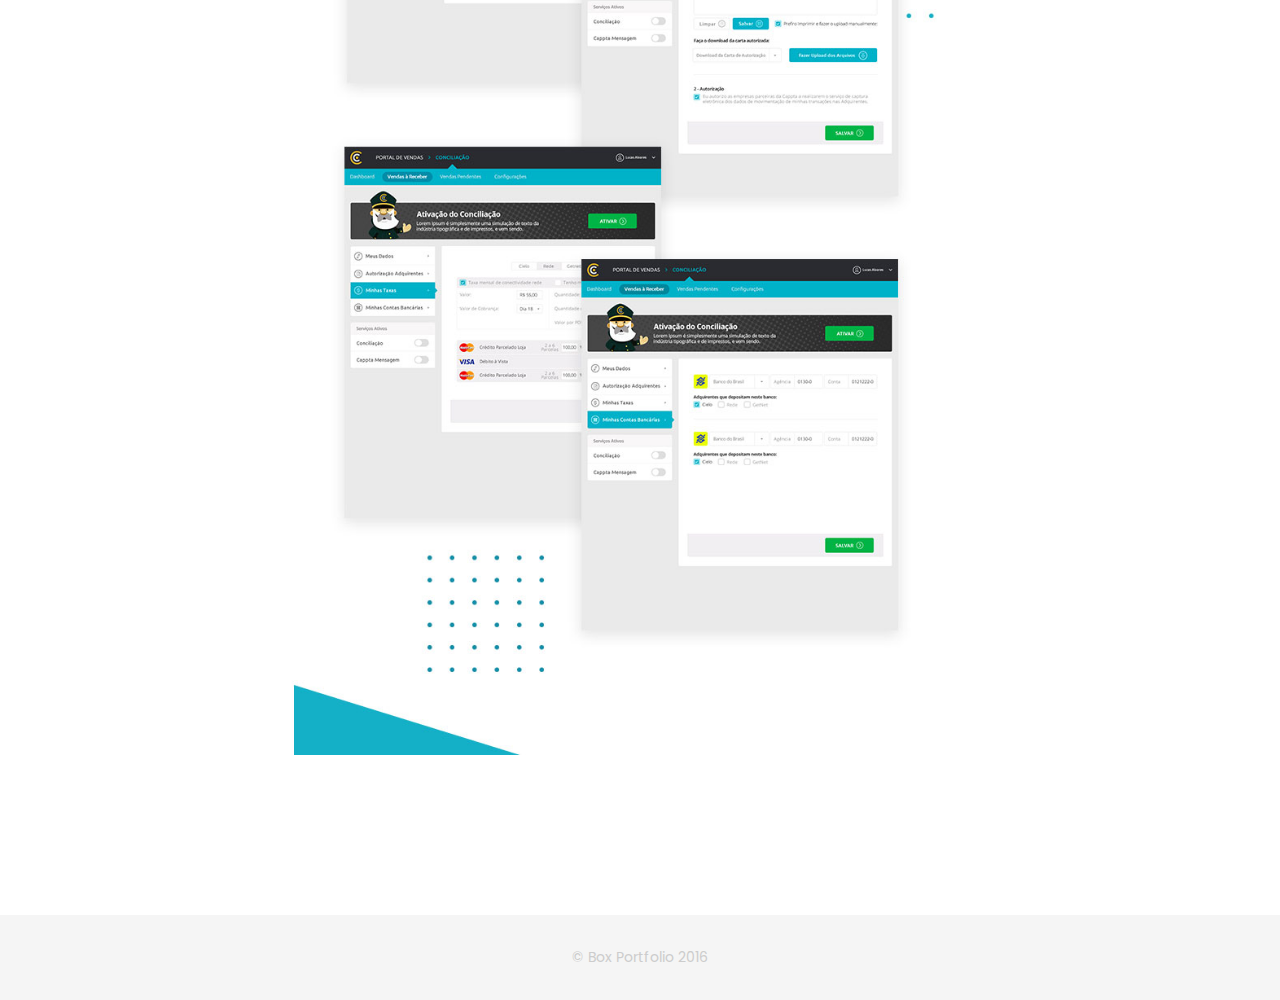
<file: conciliacao-uxui.html>
<!DOCTYPE html>
<html lang="pt-br">

<head>
    <meta charset="utf-8">
    <meta http-equiv="X-UA-Compatible" content="IE=edge">
    <meta name="viewport" content="width=device-width, initial-scale=1">
    <title>UX/UI Design | FrontEnd - Conciliação Bancária</title>
    <link rel="icon" href="img/favicon.png" type="image/x-icon">

    <!-- Bootstrap -->
    <link href="css/bootstrap.min.css" rel="stylesheet">
    <link href="http://code.ionicframework.com/ionicons/2.0.1/css/ionicons.min.css" rel="stylesheet">

    <!-- main css -->
    <link href="css/style.css" rel="stylesheet">

    <!-- modernizr -->
    <script src="js/modernizr.js"></script>

    <!-- HTML5 shim and Respond.js for IE8 support of HTML5 elements and media queries -->
    <!-- WARNING: Respond.js doesn't work if you view the page via file:// -->
    <!--[if lt IE 9]>
      <script src="https://oss.maxcdn.com/html5shiv/3.7.2/html5shiv.min.js"></script>
      <script src="https://oss.maxcdn.com/respond/1.4.2/respond.min.js"></script>
    <![endif]-->
</head>

<body>

    <!-- Preloader -->
    <div id="preloader">
        <div class="pre-container">
            <div class="spinner">
                <div class="double-bounce1"></div>
                <div class="double-bounce2"></div>
            </div>
        </div>
    </div>

    <div class="container-fluid">
        <!-- box header -->
        <header class="box-header">
            <div class="box-logo">
                <a href="index.html"><img src="img/logo_filipe_bosco.png" width="120" alt="Logo"></a>
            </div>

            <a class="box-primary-nav-trigger" href="#0">
                <span class="box-menu-text">Menu</span><span class="box-menu-icon"></span>
            </a>
        </header>

        <!-- nav -->
        <nav>
            <ul class="box-primary-nav">
                

                <li><a href="index.html">Home</a></li>
                <li><a href="about.html">Sobre</a></li>
                

                <li class="box-label">Mídias sociais</li>
                <li class="box-social"><a href="https://www.linkedin.com/in/filipebosco/"><i class="ion-social-linkedin-outline"></i></a></li>
                <li class="box-social"><a href="https://www.facebook.com/FilipeUxDesign"><i class="ion-social-facebook"></i></a></li>
                <li class="box-social"><a href="https://github.com/filipebosco"><i class="ion-social-github"></i></a></li>
                <!-- <li class="box-social"><a href="#0"><i class="ion-social-dribbble"></i></a></li> -->
            </ul>
        </nav>
    </div>

    <!-- top-bar -->
    <div class="top-bar">
        <h1>Conciliação Bancária</h1>
        <p><a href="index.html">Home</a> / Projeto Conciliação</p>
    </div>

    <!-- main-container 1 -->
    <div class="container main-container">

        <div class="col-md-12">
            <h3 class="text-uppercase">Objetivo</h3>
        </div>

        <div class="col-md-12">
            <p>Permitir que o varejista, de forma automatizada, tenha controle total do que irá receber ou não nas transações de cartão de crédito.</p>
            <p><b>•</b> Verificar as transações que a adquirente cobrou uma taxa errada;</p>
            <p><b>•</b> Verificar as transações foram processadas mas que o cliente final solicitou ChargeBackque;</p>
            <p><b>•</b> Verificar as transações foram processadas mas que a adquirente não processou o pagamento no lote devido.</p>
            <p><b>•</b> Verificar as transações que não foram pagas pela rede Adquirente;</p>
            <p><b>•</b> Extrair relatórios que ele possa importar no ERP do cliente (Financeiro);</p>
            <p><b>•</b> E o mais importante, fazer tudo isso de forma automatizada e simplificada</p>
            <div class="h-30"></div>
        </div>

        <div class="col-md-12">
            <h3 class="text-uppercase">Processo</h3>
            <div class="h-30"></div>
        </div>

        <div class="col-md-12">
            <img src="img/processo_conciliacao.svg" alt="Meu processo de UX" class="img-responsive" />
            <div class="h-30"></div>
            <div class="h-30"></div>
        </div>

        <!-- Persona -->
        <div class="col-md-12">
            <h3 class="text-uppercase">Persona</h3>
        </div>

        <div class="col-md-12">
            <p>Para começar esse projeto eu primeiro precisei entender para quem eu estou projetando.</p>
            <div class="h-30"></div>
        </div>

        <div class="col-md-12">
            <img src="img/portfolio/personas_3.jpg" alt="Imagens Personas" class="img-responsive" />
            <div class="h-30"></div>
            <div class="h-30"></div>
        </div>

        <!-- Jornada do usuário -->
        <div class="col-md-12">
            <h3 class="text-uppercase">Mapa de impacto do cliente</h3>
        </div>

        <div class="col-md-12">
            <p>Os mapas de impacto me ajudaram a identificar as maiores dores dos usuários, como ele vai navegar no site e como fazer essa experiência mais simples e intuitiva.</p>
            <div class="h-30"></div>
        </div>

        <div class="col-md-12">
            <img src="img/portfolio/mapa_usuario_2.jpg" alt="Mapa de impacto do cliente" class="img-responsive" />
            <div class="h-30"></div>
            <div class="h-30"></div>
        </div>

        <!-- Arquitetura da Informação -->
        <div class="col-md-12">
            <h3 class="text-uppercase">SPEC e Arquitetura da informação</h3>
        </div>

        <div class="col-md-12">
            <p>Visualize o arquivo da SPEC e AI completa.</p>
        </div>

        <div class="col-md-12">
            <a href="file:///Volumes/HD%20BACKUP/Filipe/Port%20UX:UI/Port%20UX:UI%20Filipe/img/Download/spec_conciliac%CC%A7a%CC%83o.pdf" target=_block "" class="btn btn-box">Visualizar SPEC</a>
            <div class="h-30"></div>
            <div class="h-30"></div>
        </div>

        <!-- Sketches -->
        <div class="col-md-12">
            <h3 class="text-uppercase">Sketches</h3>
        </div>

        <div class="col-md-12">
            <p>É aqui que todas as ideias vão aparecendo e se formando para uma melhor UX.</p>
            <div class="h-30"></div>
        </div>

        <div class="col-md-12">
            <img src="img/portfolio/sketches_conciliacao.jpg" alt="Sketches Conciliacao" class="img-responsive" />
            <div class="h-30"></div>
            <div class="h-30"></div>
        </div>

        <!-- Protótipo -->
        <div class="col-md-12">
            <h3 class="text-uppercase">Protótipo</h3>
        </div>

        <div class="col-md-12">
            <!-- <p>Divisão do pagamento de uma transação, seja de crédito, débito ou boleto entre os seus recebedores de forma simples e segura.</p> -->
            <div class="h-30"></div>
        </div>

        <div class="col-md-12">
            <img src="img/portfolio/conciliacao-port.jpg" alt="Conciliacao.jpg" class="img-responsive" />
            <div class="h-30"></div>
            <div class="h-30"></div>
        </div>
    </div>

    <!-- footer -->
    <footer>
        <div class="container-fluid">
            <p class="copyright">© Box Portfolio 2016</p>
        </div>
    </footer>

    <!-- back to top -->
    <a href="#0" class="cd-top"><i class="ion-android-arrow-up"></i></a>

    <!-- jQuery -->
    <script src="js/jquery-2.1.1.js"></script>

    <!--  plugins -->
    <script src="js/bootstrap.min.js"></script>
    <script src="js/menu.js"></script>
    <script src="js/animated-headline.js"></script>
    <script src="js/isotope.pkgd.min.js"></script>

    <!--  custom script -->
    <script src="js/custom.js"></script>

    <!-- google analytics  -->

</body>

</html>
</file>
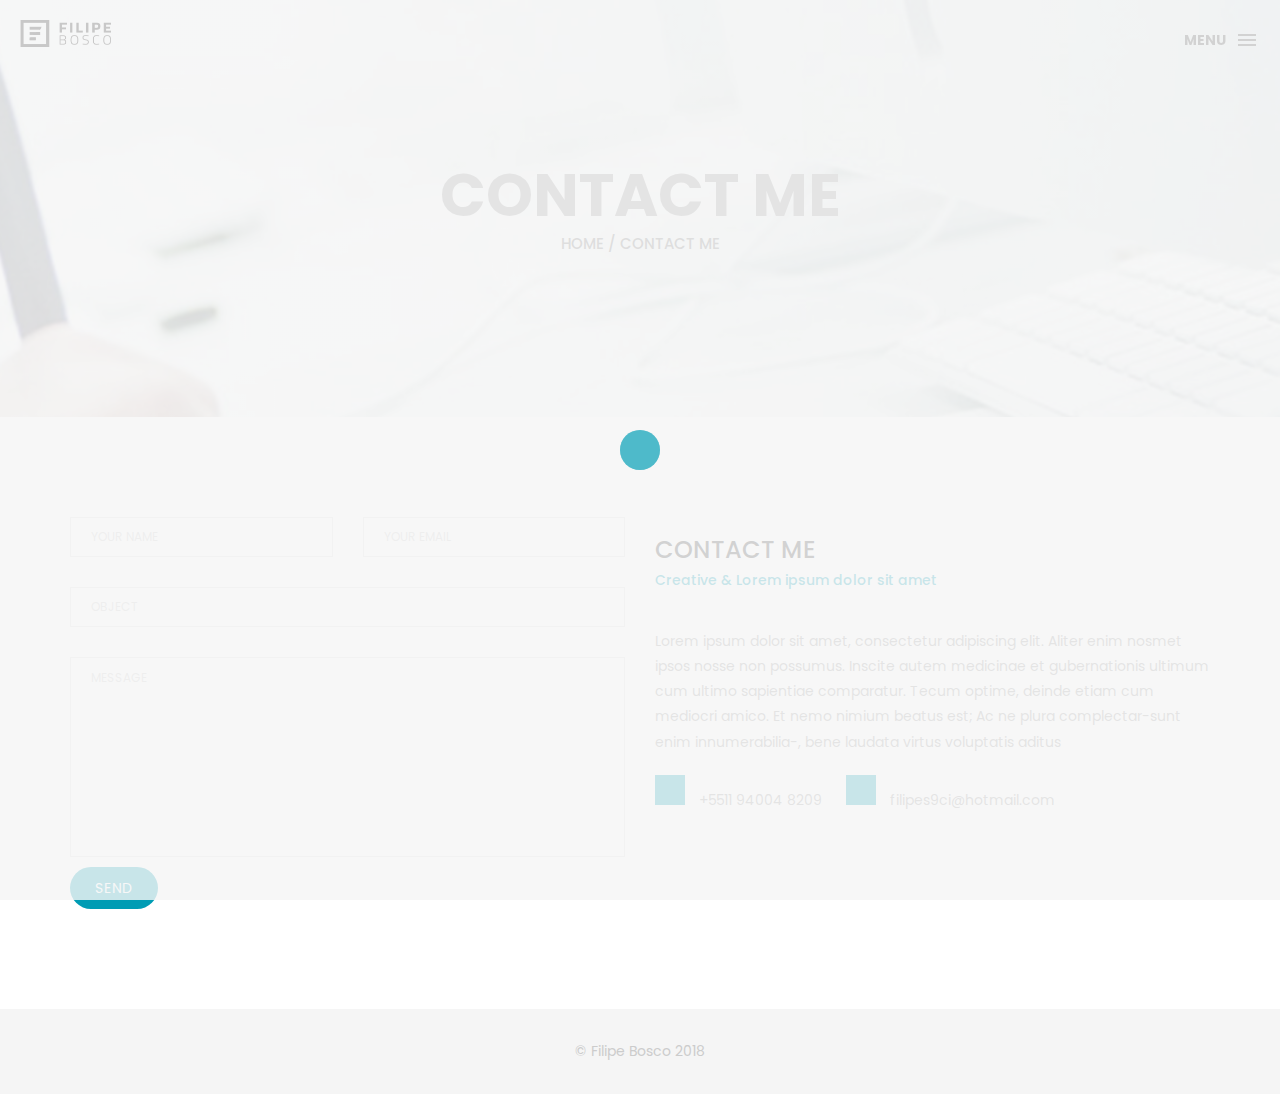
<file: contact.html>
<!DOCTYPE html>
<html lang="pt-br">

<head>
    <meta charset="utf-8">
    <meta http-equiv="X-UA-Compatible" content="IE=edge">
    <meta name="viewport" content="width=device-width, initial-scale=1">
    <title>UX/UI Design | FrontEnd - Filipe Bosco</title>
    <link rel="icon" href="img/favicon.png" type="image/x-icon">

    <!-- Bootstrap -->
    <link href="css/bootstrap.min.css" rel="stylesheet">
    <link href="http://code.ionicframework.com/ionicons/2.0.1/css/ionicons.min.css" rel="stylesheet">

    <!-- main css -->
    <link href="css/style.css" rel="stylesheet">

    <!-- modernizr -->
    <script src="js/modernizr.js"></script>

    <!-- HTML5 shim and Respond.js for IE8 support of HTML5 elements and media queries -->
    <!-- WARNING: Respond.js doesn't work if you view the page via file:// -->
    <!--[if lt IE 9]>
      <script src="https://oss.maxcdn.com/html5shiv/3.7.2/html5shiv.min.js"></script>
      <script src="https://oss.maxcdn.com/respond/1.4.2/respond.min.js"></script>
    <![endif]-->
</head>

<body>

    <!-- Preloader -->
    <div id="preloader">
        <div class="pre-container">
            <div class="spinner">
                <div class="double-bounce1"></div>
                <div class="double-bounce2"></div>
            </div>
        </div>
    </div>

    <div class="container-fluid">
        <!-- box header -->
        <header class="box-header">
            <div class="box-logo">
                <a href="index.html"><img src="img/logo_filipe_bosco.png" width="120" alt="Logo"></a>
            </div>

            <a class="box-primary-nav-trigger" href="#0">
                <span class="box-menu-text">Menu</span><span class="box-menu-icon"></span>
            </a>
        </header>

        <!-- nav -->
        <nav>
            <ul class="box-primary-nav">
                

                <li><a href="index.html">Intro</a></li>
                <li><a href="about.html">Sobre</a></li>
                <li><a href="contact.html">Contato</a><i class="ion-ios-circle-filled color"></i></li>

                <li class="box-label">Mídias sociais</li>
                <li class="box-social"><a href="https://www.linkedin.com/in/filipebosco/"><i class="ion-social-linkedin-outline"></i></a></li>
                <li class="box-social"><a href="https://www.facebook.com/FilipeUxDesign"><i class="ion-social-facebook"></i></a></li>
                <li class="box-social"><a href="https://github.com/filipebosco"><i class="ion-social-github"></i></a></li>
                <!-- <li class="box-social"><a href="#0"><i class="ion-social-dribbble"></i></a></li> -->
            </ul>
        </nav>

    </div>

    <!-- top bar -->
    <div class="top-bar">
        <h1>contact Me</h1>
        <p><a href="#">Home</a> / Contact Me</p>
    </div>

    <!-- main-container -->
    <div class="container main-container">
        <div class="col-md-6">
            <form action="#" method="post">
                <div class="row">
                    <div class="col-md-6">
                        <div class="input-contact">
                            <input type="text" name="name">
                            <span>your name</span>
                        </div>
                    </div>
                    <div class="col-md-6">
                        <div class="input-contact">
                            <input type="text" name="email">
                            <span>your email</span>
                        </div>
                    </div>
                    <div class="col-md-12">
                        <div class="input-contact">
                            <input type="text" name="object">
                            <span>object</span>
                        </div>
                    </div>
                    <div class="col-md-12">
                        <div class="textarea-contact">
                            <textarea name="message"></textarea>
                            <span>message</span>
                        </div>
                    </div>
                    <div class="col-md-12">
                        <a href="#" class="btn btn-box">Send</a>
                    </div>
                </div>
            </form>
        </div>

        <div class="col-md-6">
            <h3 class="text-uppercase">contact me</h3>
            <h5>Creative & Lorem ipsum dolor sit amet</h5>
            <div class="h-30"></div>
            <p>Lorem ipsum dolor sit amet, consectetur adipiscing elit. Aliter enim nosmet ipsos nosse non possumus. Inscite autem medicinae et gubernationis ultimum cum ultimo sapientiae comparatur. Tecum optime, deinde etiam cum mediocri amico. Et nemo
                nimium beatus est; Ac ne plura complectar-sunt enim innumerabilia-, bene laudata virtus voluptatis aditus </p>
            <div class="contact-info">
                <p><i class="ion-android-call"></i> +5511 94004 8209</p>
                <p><i class="ion-ios-email"></i> filipes9ci@hotmail.com</p>
            </div>
        </div>
    </div>

    <!-- footer -->
    <footer>
        <div class="container-fluid">
            <p class="copyright">© Filipe Bosco 2018</p>
        </div>
    </footer>

    <!-- back to top -->
    <a href="#0" class="cd-top"><i class="ion-android-arrow-up"></i></a>

    <!-- jQuery -->
    <script src="js/jquery-2.1.1.js"></script>

    <!--  plugins -->
    <script src="js/bootstrap.min.js"></script>
    <script src="js/menu.js"></script>
    <script src="js/animated-headline.js"></script>
    <script src="js/isotope.pkgd.min.js"></script>


    <!--  custom script -->
    <script src="js/custom.js"></script>

    <!-- google analytics  -->

</body>

</html>
</file>
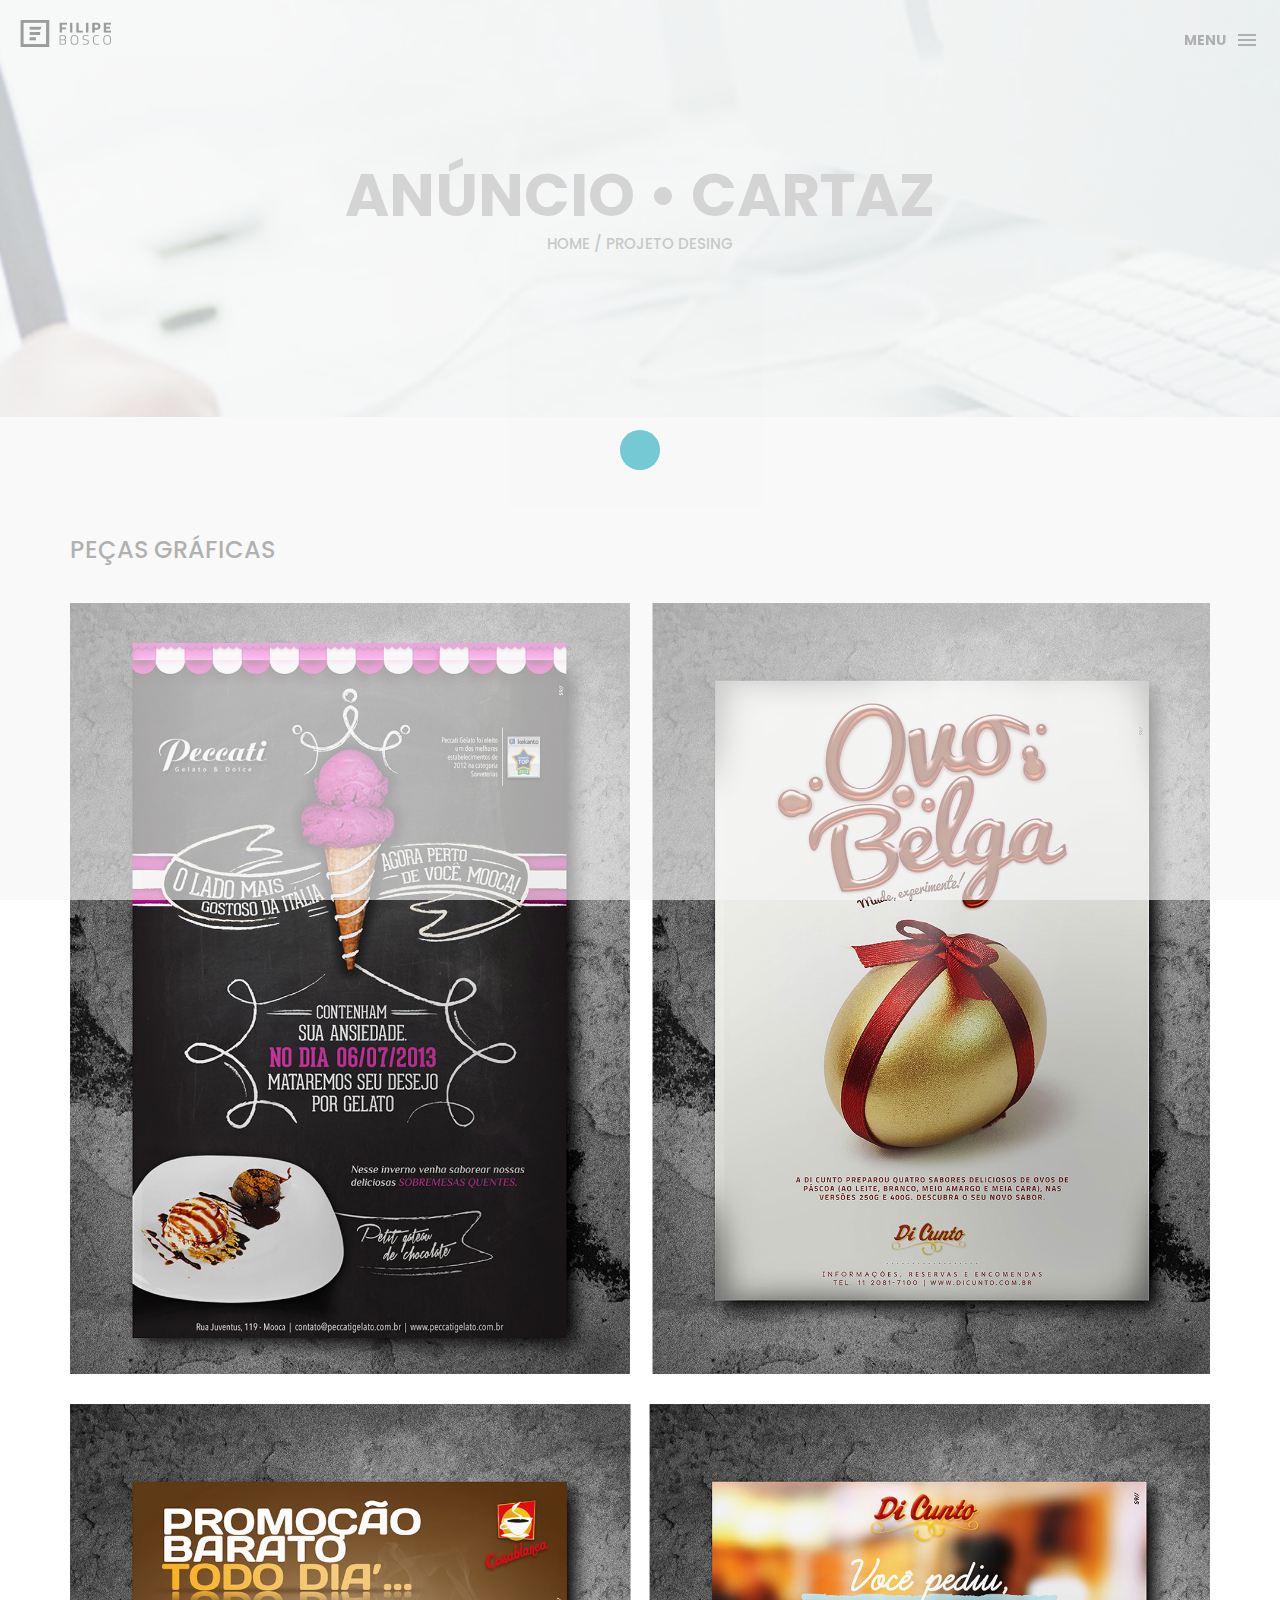
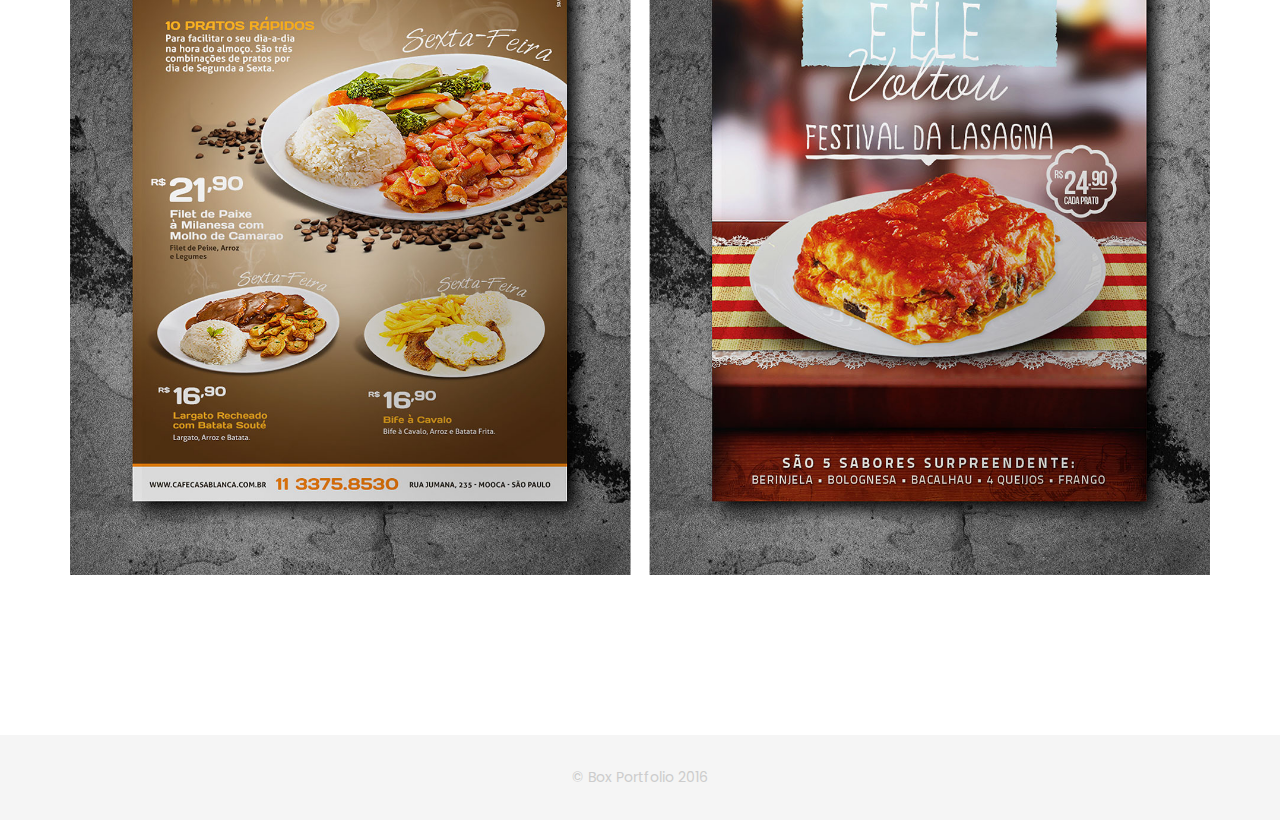
<file: design-anuncios-cartazes.html>
<!DOCTYPE html>
<html lang="pt-br">

<head>
    <meta charset="utf-8">
    <meta http-equiv="X-UA-Compatible" content="IE=edge">
    <meta name="viewport" content="width=device-width, initial-scale=1">
    <title>UX/UI Design | FrontEnd - Design de Anúncios e Cartazes</title>
    <link rel="icon" href="img/favicon.png" type="image/x-icon">

    <!-- Bootstrap -->
    <link href="css/bootstrap.min.css" rel="stylesheet">
    <link href="http://code.ionicframework.com/ionicons/2.0.1/css/ionicons.min.css" rel="stylesheet">

    <!-- main css -->
    <link href="css/style.css" rel="stylesheet">

    <!-- modernizr -->
    <script src="js/modernizr.js"></script>

    <!-- HTML5 shim and Respond.js for IE8 support of HTML5 elements and media queries -->
    <!-- WARNING: Respond.js doesn't work if you view the page via file:// -->
    <!--[if lt IE 9]>
      <script src="https://oss.maxcdn.com/html5shiv/3.7.2/html5shiv.min.js"></script>
      <script src="https://oss.maxcdn.com/respond/1.4.2/respond.min.js"></script>
    <![endif]-->
</head>

<body>

    <!-- Preloader -->
    <div id="preloader">
        <div class="pre-container">
            <div class="spinner">
                <div class="double-bounce1"></div>
                <div class="double-bounce2"></div>
            </div>
        </div>
    </div>

    <div class="container-fluid">
        <!-- box header -->
        <header class="box-header">
            <div class="box-logo">
                <a href="index.html"><img src="img/logo_filipe_bosco.png" width="120" alt="Logo"></a>
            </div>

            <a class="box-primary-nav-trigger" href="#0">
                <span class="box-menu-text">Menu</span><span class="box-menu-icon"></span>
            </a>
        </header>

        <!-- nav -->
        <nav>
            <ul class="box-primary-nav">
                <li class="box-label">About me</li>

                <li><a href="index.html">Intro</a> <i class="ion-ios-circle-filled color"></i></li>
                <li><a href="about.html">About me</a></li>
                <li><a href="contact.html">contact me</a></li>

                <li class="box-label">Follow me</li>
                <li class="box-social"><a href="https://www.linkedin.com/in/filipebosco/"><i class="ion-social-linkedin-outline"></i></a></li>
                <li class="box-social"><a href="https://www.facebook.com/FilipeUxDesign"><i class="ion-social-facebook"></i></a></li>
                <li class="box-social"><a href="https://github.com/filipebosco"><i class="ion-social-github"></i></a></li>
                <!-- <li class="box-social"><a href="#0"><i class="ion-social-dribbble"></i></a></li> -->
            </ul>
        </nav>
    </div>

    <!-- top-bar -->
    <div class="top-bar">
        <h1>Anúncio • Cartaz</h1>
        <p><a href="index.html">Home</a> / projeto Desing</p>
    </div>

    <!-- main-container 1 -->
    <div class="container main-container">
        
        <!-- Embalagem 1 -->
        <div class="col-md-12">
            <h3 class="text-uppercase">Peças gráficas</h3>
            <!-- <h5>Creative & Lorem ipsum dolor sit amet</h5> -->
        </div>

        <div class="col-md-12">
            <!-- <p>Com uma noção melhor do fluxo dos usuários eu pude repensar o mapa do site.</p> -->
            <div class="h-30"></div>
        </div>

        <div class="col-md-12">
            <img src="img/portfolio/anuncio-cartaz-port-1.jpg" alt="Design de anúncios e cartazes" class="img-responsive" />
            <div class="h-30"></div>
        </div>
        <div class="col-md-12">
            <img src="img/portfolio/anuncio-cartaz-port-2.jpg" alt="Design de anúncios e cartazes" class="img-responsive" />
            <div class="h-30"></div>
            <div class="h-30"></div>
        </div>
    </div>

    <!-- footer -->
    <footer>
        <div class="container-fluid">
            <p class="copyright">© Box Portfolio 2016</p>
        </div>
    </footer>

    <!-- back to top -->
    <a href="#0" class="cd-top"><i class="ion-android-arrow-up"></i></a>

    <!-- jQuery -->
    <script src="js/jquery-2.1.1.js"></script>

    <!--  plugins -->
    <script src="js/bootstrap.min.js"></script>
    <script src="js/menu.js"></script>
    <script src="js/animated-headline.js"></script>
    <script src="js/isotope.pkgd.min.js"></script>

    <!--  custom script -->
    <script src="js/custom.js"></script>

    <!-- google analytics  -->

</body>

</html>
</file>
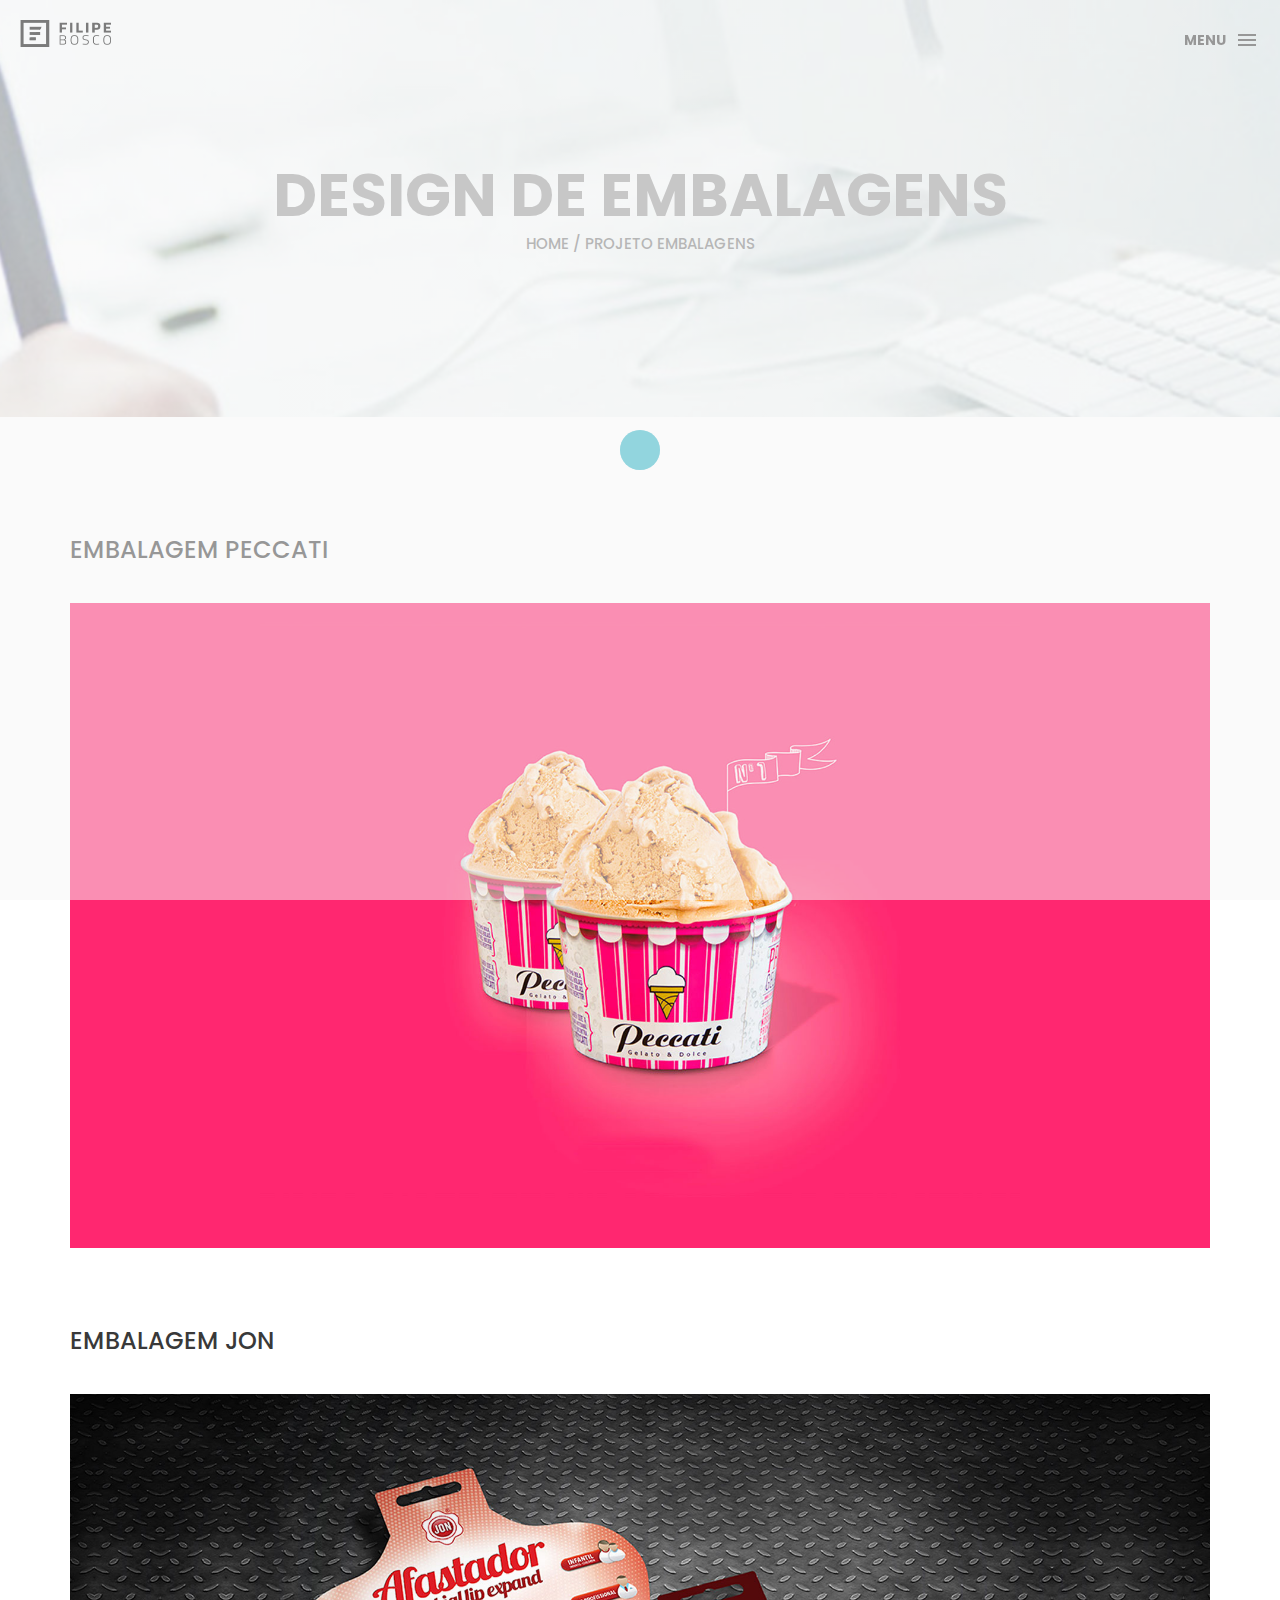
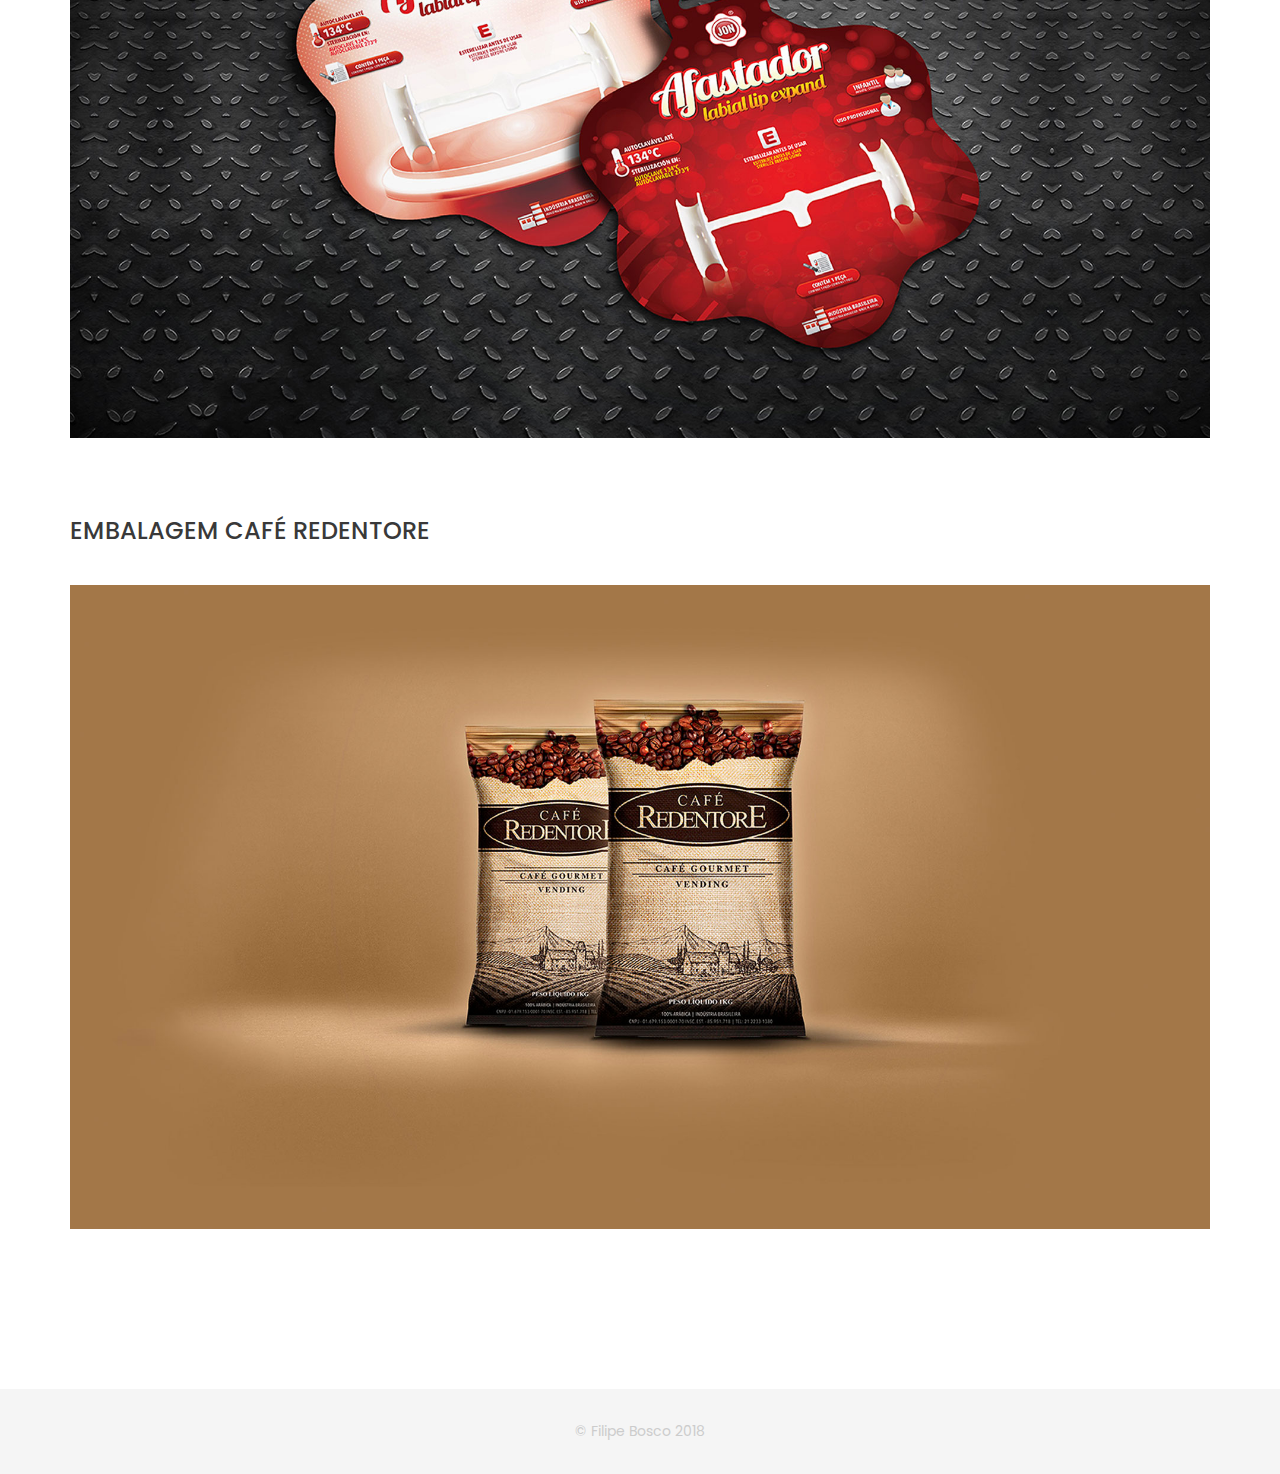
<file: design-embalagens.html>
<!DOCTYPE html>
<html lang="pt-br">

<head>
    <meta charset="utf-8">
    <meta http-equiv="X-UA-Compatible" content="IE=edge">
    <meta name="viewport" content="width=device-width, initial-scale=1">
    <title>UX/UI Design | FrontEnd - Design de Embalagens</title>
    <link rel="icon" href="img/favicon.png" type="image/x-icon">

    <!-- Bootstrap -->
    <link href="css/bootstrap.min.css" rel="stylesheet">
    <link href="http://code.ionicframework.com/ionicons/2.0.1/css/ionicons.min.css" rel="stylesheet">

    <!-- main css -->
    <link href="css/style.css" rel="stylesheet">

    <!-- modernizr -->
    <script src="js/modernizr.js"></script>

    <!-- HTML5 shim and Respond.js for IE8 support of HTML5 elements and media queries -->
    <!-- WARNING: Respond.js doesn't work if you view the page via file:// -->
    <!--[if lt IE 9]>
      <script src="https://oss.maxcdn.com/html5shiv/3.7.2/html5shiv.min.js"></script>
      <script src="https://oss.maxcdn.com/respond/1.4.2/respond.min.js"></script>
    <![endif]-->
</head>

<body>

    <!-- Preloader -->
    <div id="preloader">
        <div class="pre-container">
            <div class="spinner">
                <div class="double-bounce1"></div>
                <div class="double-bounce2"></div>
            </div>
        </div>
    </div>

    <div class="container-fluid">
        <!-- box header -->
        <header class="box-header">
            <div class="box-logo">
                <a href="index.html"><img src="img/logo_filipe_bosco.png" width="120" alt="Logo"></a>
            </div>

            <a class="box-primary-nav-trigger" href="#0">
                <span class="box-menu-text">Menu</span><span class="box-menu-icon"></span>
            </a>
        </header>

        <!-- nav -->
        <nav>
            <ul class="box-primary-nav">
                

                <li><a href="index.html">Home</a></li>
                <li><a href="about.html">Sobre</a></li>
                

                <li class="box-label">Mídias sociais</li>
                <li class="box-social"><a href="https://www.linkedin.com/in/filipebosco/"><i class="ion-social-linkedin-outline"></i></a></li>
                <li class="box-social"><a href="https://www.facebook.com/FilipeUxDesign"><i class="ion-social-facebook"></i></a></li>
                <li class="box-social"><a href="https://github.com/filipebosco"><i class="ion-social-github"></i></a></li>
            </ul>
        </nav>
    </div>

    <!-- top-bar -->
    <div class="top-bar">
        <h1>Design de Embalagens</h1>
        <p><a href="index.html">Home</a> / Projeto Embalagens</p>
    </div>

    <!-- main-container 1 -->
    <div class="container main-container">
    
        <!-- Embalagem 1 -->
        <div class="col-md-12">
            <h3 class="text-uppercase">Embalagem Peccati</h3>
            <!-- <h5>Creative & Lorem ipsum dolor sit amet</h5> -->
        </div>

        <div class="col-md-12">
            <!-- <p>Com uma noção melhor do fluxo dos usuários eu pude repensar o mapa do site.</p> -->
            <div class="h-30"></div>
        </div>

        <div class="col-md-12">
            <img src="img/portfolio/design-embalagens-peccati.jpg" alt="Design de embalagem da Peccati" class="img-responsive" />
            <div class="h-30"></div>
            <div class="h-30"></div>
        </div>

        <!-- Embalagem 2 -->
        <div class="col-md-12">
            <h3 class="text-uppercase">Embalagem Jon</h3>
            <!-- <h5>Creative & Lorem ipsum dolor sit amet</h5> -->
        </div>

        <div class="col-md-12">
            <!-- <p>Com uma noção melhor do fluxo dos usuários eu pude repensar o mapa do site.</p> -->
            <div class="h-30"></div>
        </div>

        <div class="col-md-12">
            <img src="img/portfolio/design-embalagens-jon.jpg" alt="Design de embalagem da Jon" class="img-responsive" />
            <div class="h-30"></div>
            <div class="h-30"></div>
        </div>

        <!-- Embalagem 3 -->
        <div class="col-md-12">
            <h3 class="text-uppercase">Embalagem Café Redentore</h3>
            <!-- <h5>Creative & Lorem ipsum dolor sit amet</h5> -->
        </div>

        <div class="col-md-12">
            <!-- <p>Com uma noção melhor do fluxo dos usuários eu pude repensar o mapa do site.</p> -->
            <div class="h-30"></div>
        </div>

        <div class="col-md-12">
            <img src="img/portfolio/design-embalagens-redentore.jpg" alt="Design de embalagem do Café Redentore" class="img-responsive" />
            <div class="h-30"></div>
            <div class="h-30"></div>
        </div>
    </div>

    <!-- footer -->
    <footer>
        <div class="container-fluid">
            <p class="copyright">© Filipe Bosco 2018</p>
        </div>
    </footer>

    <!-- back to top -->
    <a href="#0" class="cd-top"><i class="ion-android-arrow-up"></i></a>

    <!-- jQuery -->
    <script src="js/jquery-2.1.1.js"></script>

    <!--  plugins -->
    <script src="js/bootstrap.min.js"></script>
    <script src="js/menu.js"></script>
    <script src="js/animated-headline.js"></script>
    <script src="js/isotope.pkgd.min.js"></script>

    <!--  custom script -->
    <script src="js/custom.js"></script>

    <!-- google analytics  -->

</body>

</html>
</file>
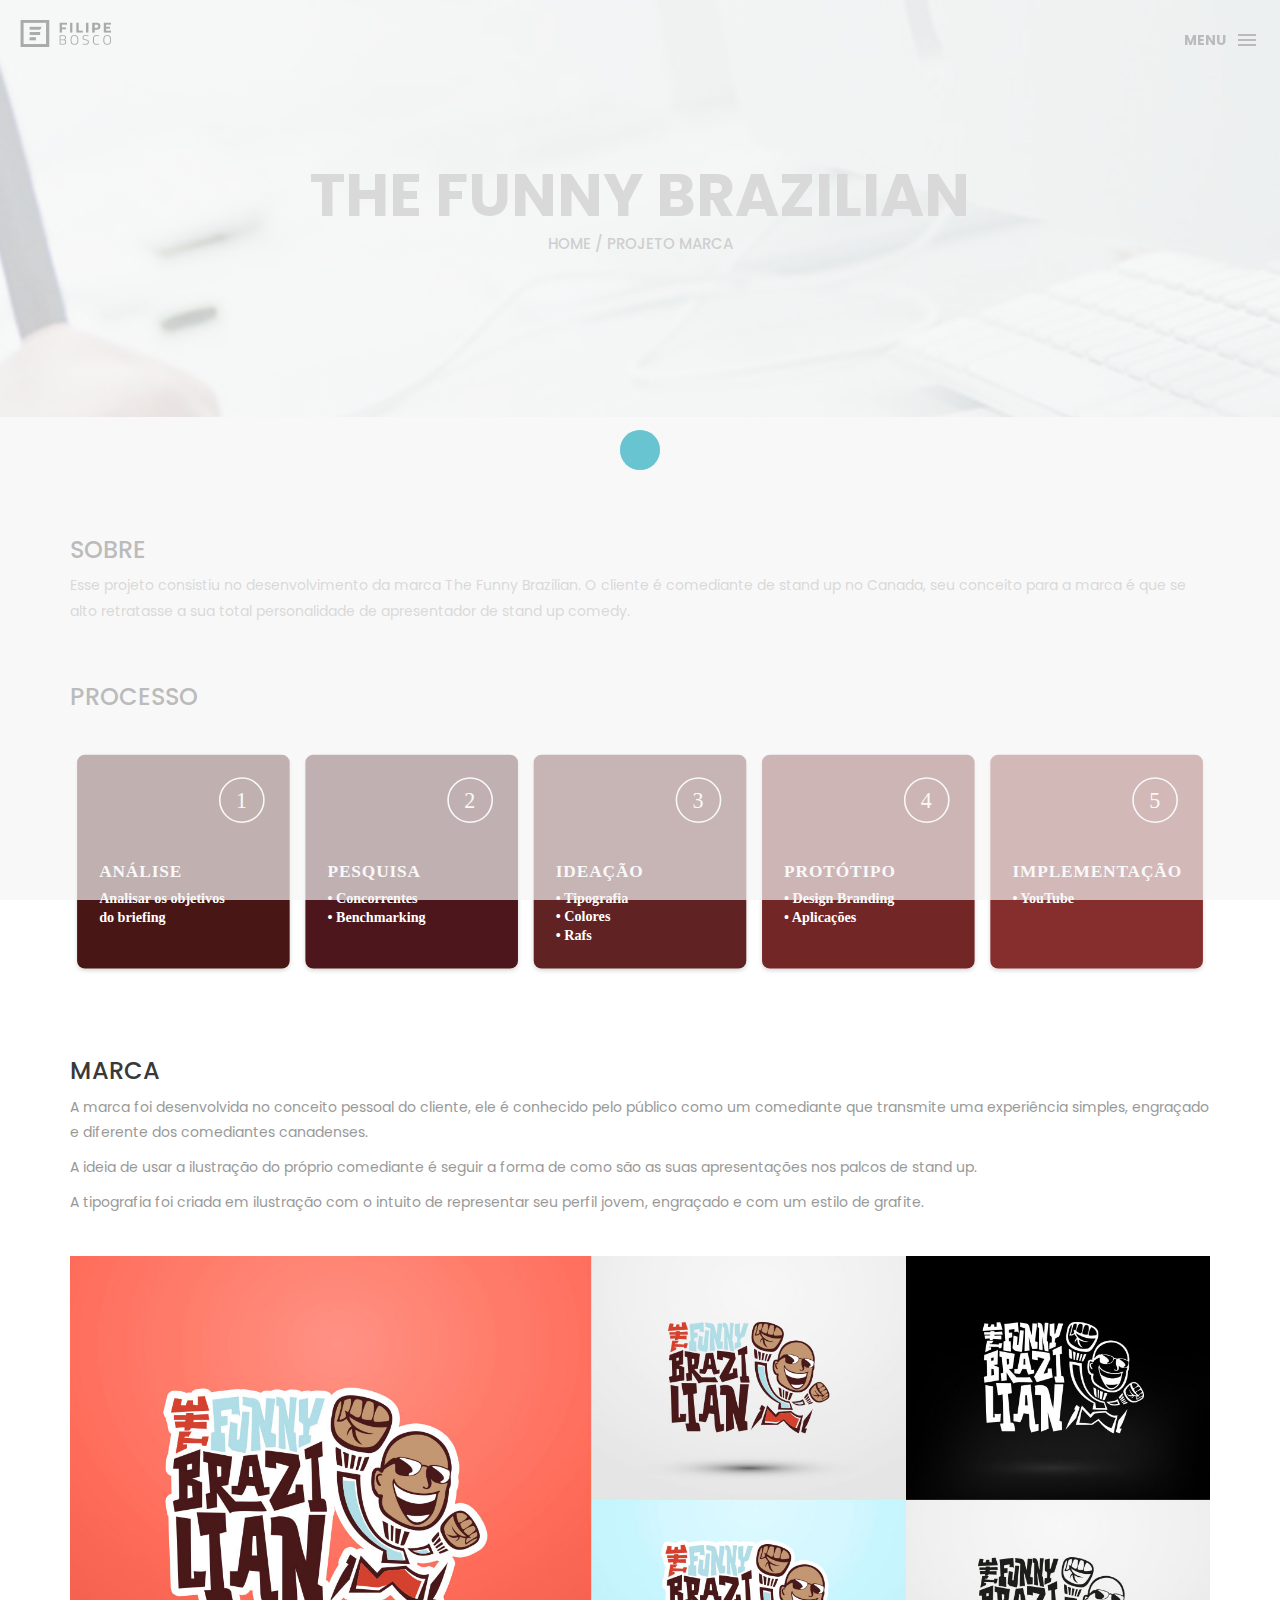
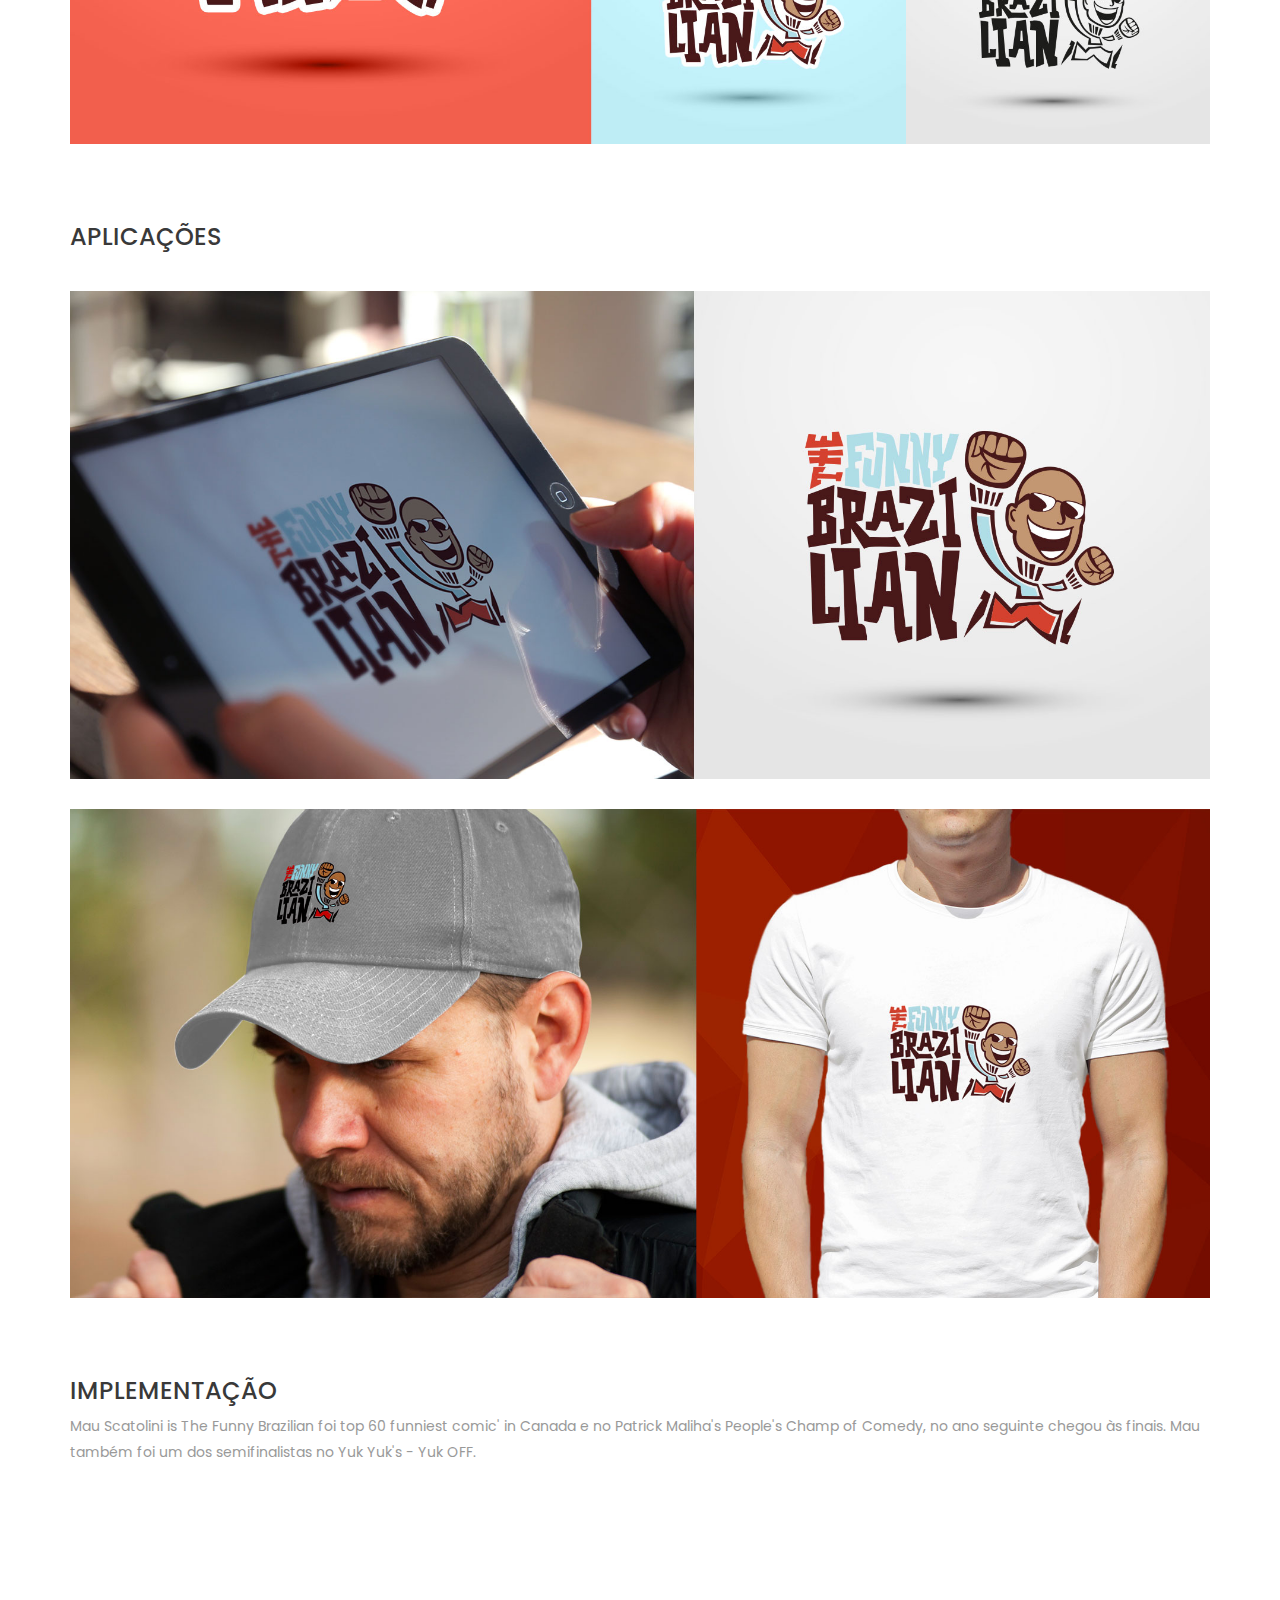
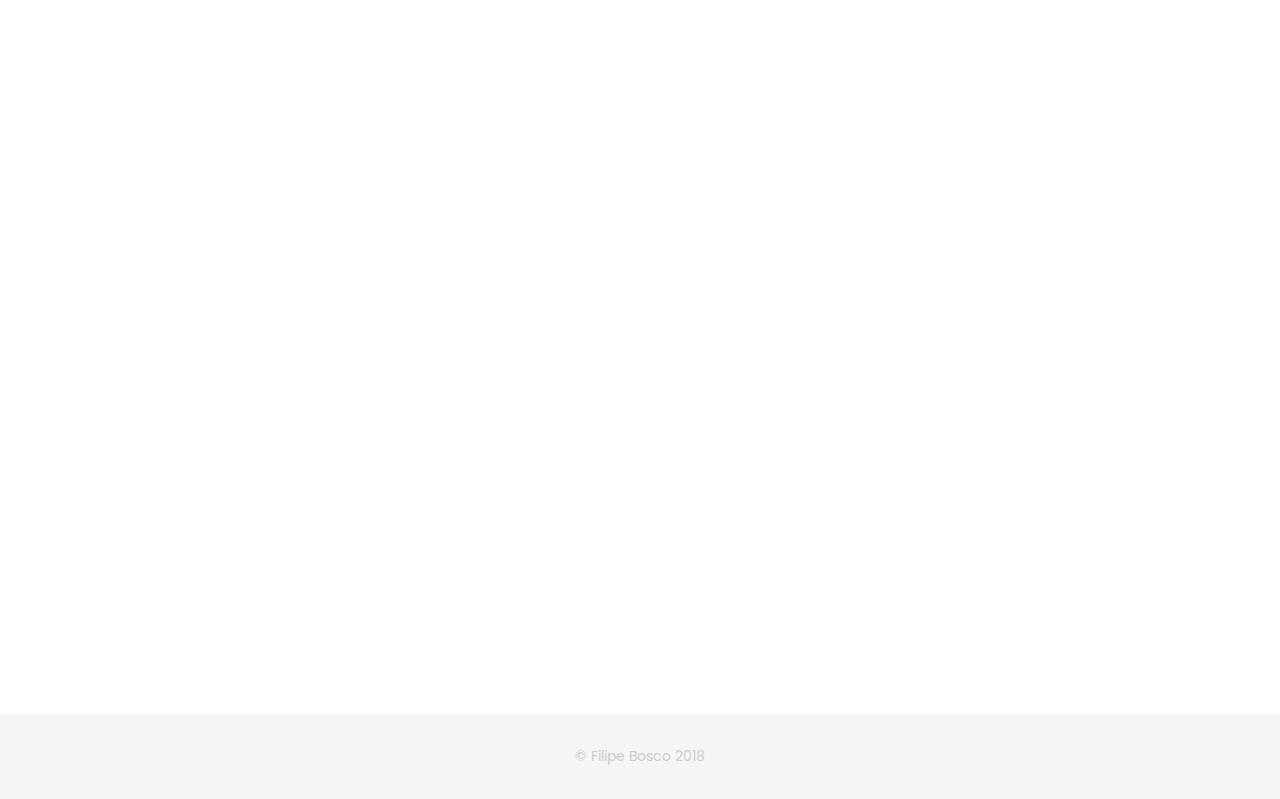
<file: marca-funny-brazilian.html>
<!DOCTYPE html>
<html lang="pt-br">

<head>
    <meta charset="utf-8">
    <meta http-equiv="X-UA-Compatible" content="IE=edge">
    <meta name="viewport" content="width=device-width, initial-scale=1">
    <title>UX/UI Design | FrontEnd - Marca Funny Brazilian</title>
    <link rel="icon" href="img/favicon.png" type="image/x-icon">

    <!-- Bootstrap -->
    <link href="css/bootstrap.min.css" rel="stylesheet">
    <link href="http://code.ionicframework.com/ionicons/2.0.1/css/ionicons.min.css" rel="stylesheet">

    <!-- main css -->
    <link href="css/style.css" rel="stylesheet">

    <!-- modernizr -->
    <script src="js/modernizr.js"></script>

    <!-- HTML5 shim and Respond.js for IE8 support of HTML5 elements and media queries -->
    <!-- WARNING: Respond.js doesn't work if you view the page via file:// -->
    <!--[if lt IE 9]>
      <script src="https://oss.maxcdn.com/html5shiv/3.7.2/html5shiv.min.js"></script>
      <script src="https://oss.maxcdn.com/respond/1.4.2/respond.min.js"></script>
    <![endif]-->
</head>

<body>

    <!-- Preloader -->
    <div id="preloader">
        <div class="pre-container">
            <div class="spinner">
                <div class="double-bounce1"></div>
                <div class="double-bounce2"></div>
            </div>
        </div>
    </div>

    <div class="container-fluid">
        <!-- box header -->
        <header class="box-header">
            <div class="box-logo">
                <a href="index.html"><img src="img/logo_filipe_bosco.png" width="120" alt="Logo"></a>
            </div>

            <a class="box-primary-nav-trigger" href="#0">
                <span class="box-menu-text">Menu</span><span class="box-menu-icon"></span>
            </a>
        </header>

        <!-- nav -->
        <nav>
            <ul class="box-primary-nav">
                

                <li><a href="index.html">Home</a></i></li>
                <li><a href="about.html">Sobre</a></li>
                

                <li class="box-label">Mídias sociais</li>
                <li class="box-social"><a href="https://www.linkedin.com/in/filipebosco/"><i class="ion-social-linkedin-outline"></i></a></li>
                <li class="box-social"><a href="https://www.facebook.com/FilipeUxDesign"><i class="ion-social-facebook"></i></a></li>
                <li class="box-social"><a href="https://github.com/filipebosco"><i class="ion-social-github"></i></a></li>
            </ul>
        </nav>
    </div>

    <!-- top-bar -->
    <div class="top-bar">
        <h1>The Funny Brazilian</h1>
        <p><a href="index.html">Home</a> / Projeto Marca</p>
    </div>

    <!-- main-container 1 -->
    <div class="container main-container">
        <div class="col-md-12">
            <h3 class="text-uppercase">Sobre</h3>
        </div>

        <div class="col-md-12">
            <p>Esse projeto consistiu no desenvolvimento da marca The Funny Brazilian. O cliente é comediante de stand up no Canada, seu conceito para a marca é que se alto retratasse a sua total personalidade de apresentador de stand up comedy.</p>
            <div class="h-30"></div>
        </div>

        <div class="col-md-12">
            <h3 class="text-uppercase">Processo</h3>
            <div class="h-30"></div>
        </div>

        <div class="col-md-12">
            <img src="img/processo_marca_funny_brazilian.svg" alt="Processo de criação de Logotipo The Funny Brazilian" class="img-responsive" />
            <div class="h-30"></div>
            <div class="h-30"></div>
        </div>

        <!-- Marca -->
        <div class="col-md-12">
            <h3 class="text-uppercase">Marca</h3>
        </div>

        <div class="col-md-12">
            <p>A marca foi desenvolvida no conceito pessoal do cliente, ele é conhecido pelo público como um comediante que transmite uma experiência simples, engraçado e diferente dos comediantes canadenses.</p>
            <p>A ideia de usar a ilustração do próprio comediante é seguir a forma de como são as suas apresentações nos palcos de stand up.</p>
            <p>A tipografia foi criada em ilustração com o intuito de representar seu perfil jovem, engraçado e com um estilo de grafite.</p>
            <div class="h-30"></div>
        </div>

        <div class="col-md-12">
            <img src="img/portfolio/marca_funny_brazilian_port.jpg" alt="Logotipo The Funny Brazilian" class="img-responsive" />
            <div class="h-30"></div>
            <div class="h-30"></div>
        </div>

        <!-- Aplicações -->
        <div class="col-md-12">
            <h3 class="text-uppercase">Aplicações</h3>
        </div>

        <div class="col-md-12">
            <!-- <p>Os mapas de impacto me ajudaram a identificar as maiores dores dos usuários, como ele vai navegar no site e como fazer essa experiência mais simples e intuitiva.</p> -->
            <div class="h-30"></div>
        </div>

        <div class="col-md-12">
            <img src="img/portfolio/marca_funny_brazilian_port2.jpg" alt="Aplicações do logotipo The Funny Brazilian" class="img-responsive" />
            <div class="h-30"></div>
        </div>

        <div class="col-md-12">
            <img src="img/portfolio/marca_funny_brazilian_port3.jpg" alt="Aplicações do logotipo The Funny Brazilian" class="img-responsive" />
            <div class="h-30"></div>
            <div class="h-30"></div>
        </div>

        <!-- Implementação -->
        <div class="col-md-12">
            <h3 class="text-uppercase">Implementação</h3>
        </div>

        <div class="col-md-12">
            <p>Mau Scatolini is The Funny Brazilian foi top 60 funniest comic' in Canada e no Patrick Maliha's People's Champ of Comedy, no ano seguinte chegou às finais. Mau também foi um dos semifinalistas no Yuk Yuk's - Yuk OFF.</p>
            <div class="h-30"></div>
        </div>

        <div class="col-md-12">
            <iframe width="1140" height="641" src="https://www.youtube.com/embed/K1eeyCEcY74?rel=0" frameborder="0" allow="autoplay; encrypted-media" allowfullscreen></iframe>
            <div class="h-30"></div>
            <div class="h-30"></div>
        </div>
    </div>

    <!-- footer -->
    <footer>
        <div class="container-fluid">
            <p class="copyright">© Filipe Bosco 2018</p>
        </div>
    </footer>

    <!-- back to top -->
    <a href="#0" class="cd-top"><i class="ion-android-arrow-up"></i></a>

    <!-- jQuery -->
    <script src="js/jquery-2.1.1.js"></script>

    <!--  plugins -->
    <script src="js/bootstrap.min.js"></script>
    <script src="js/menu.js"></script>
    <script src="js/animated-headline.js"></script>
    <script src="js/isotope.pkgd.min.js"></script>

    <!--  custom script -->
    <script src="js/custom.js"></script>

    <!-- google analytics  -->

</body>

</html>
</file>
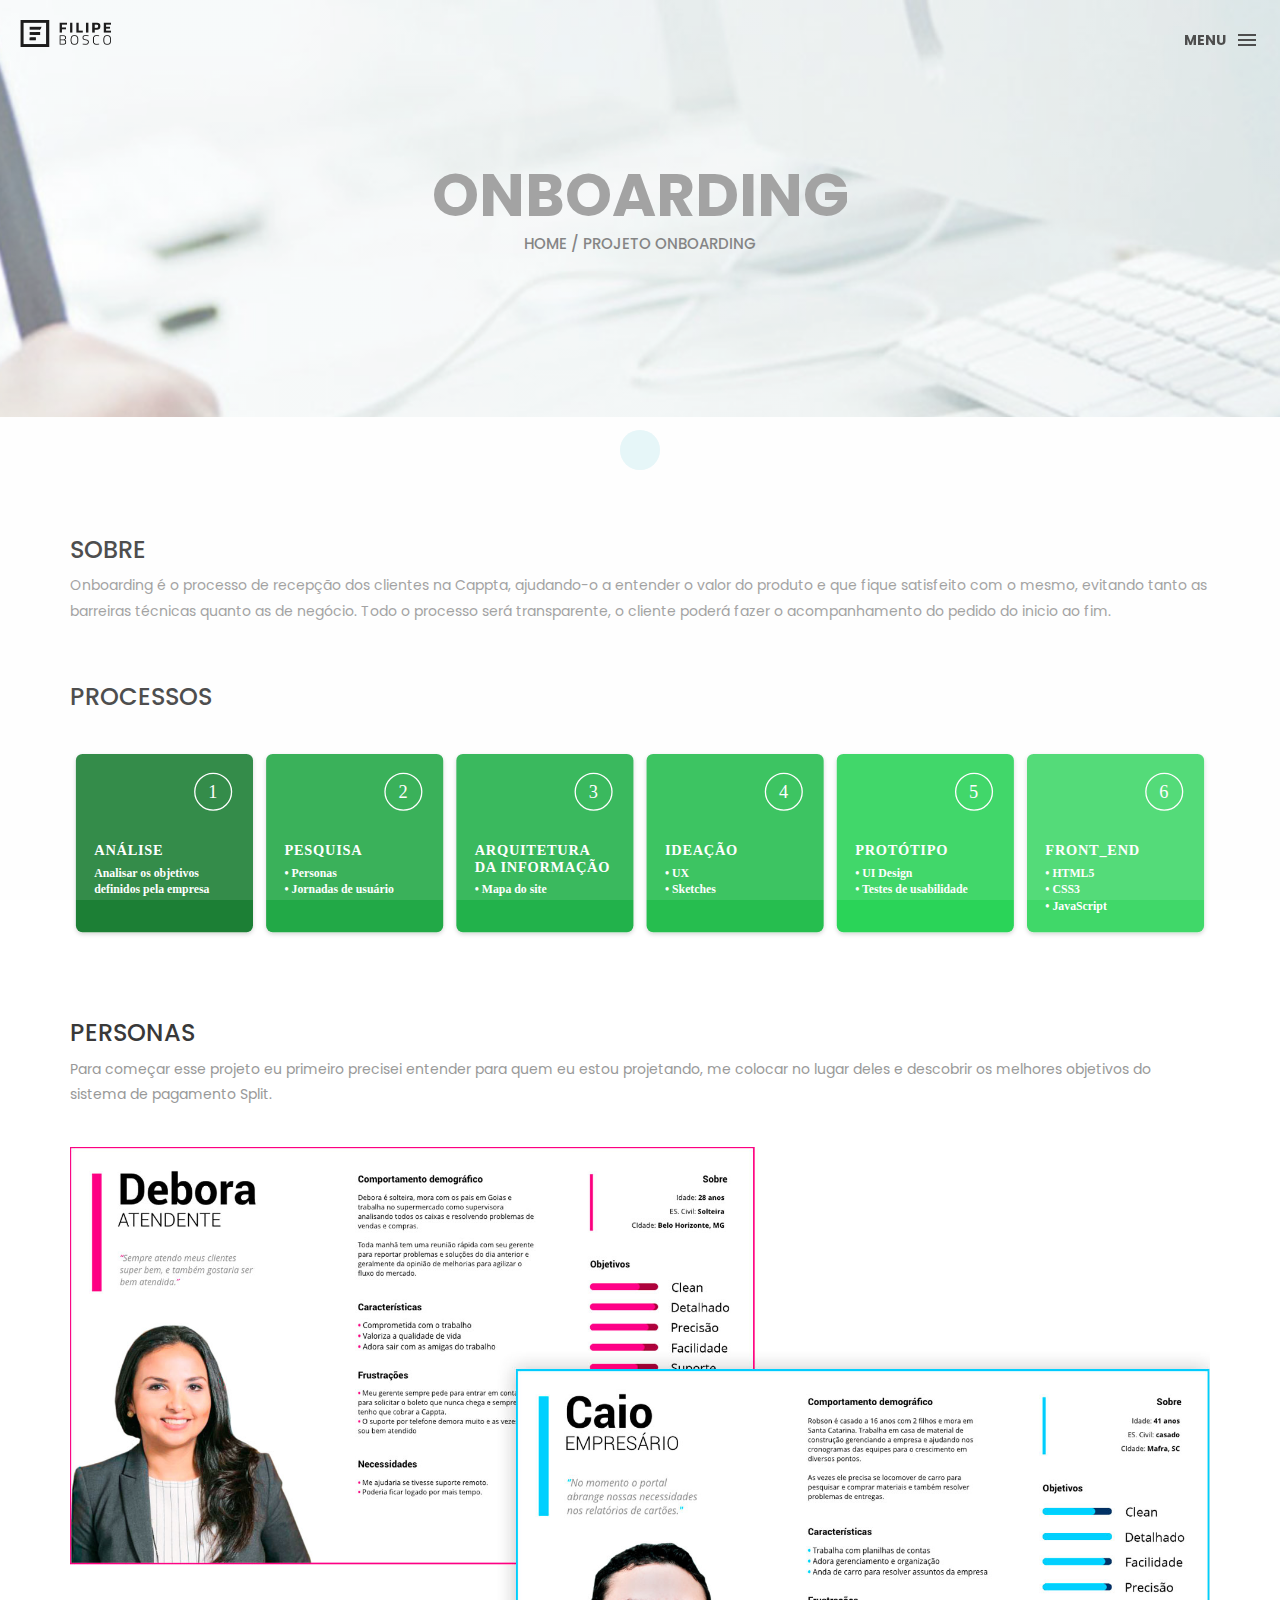
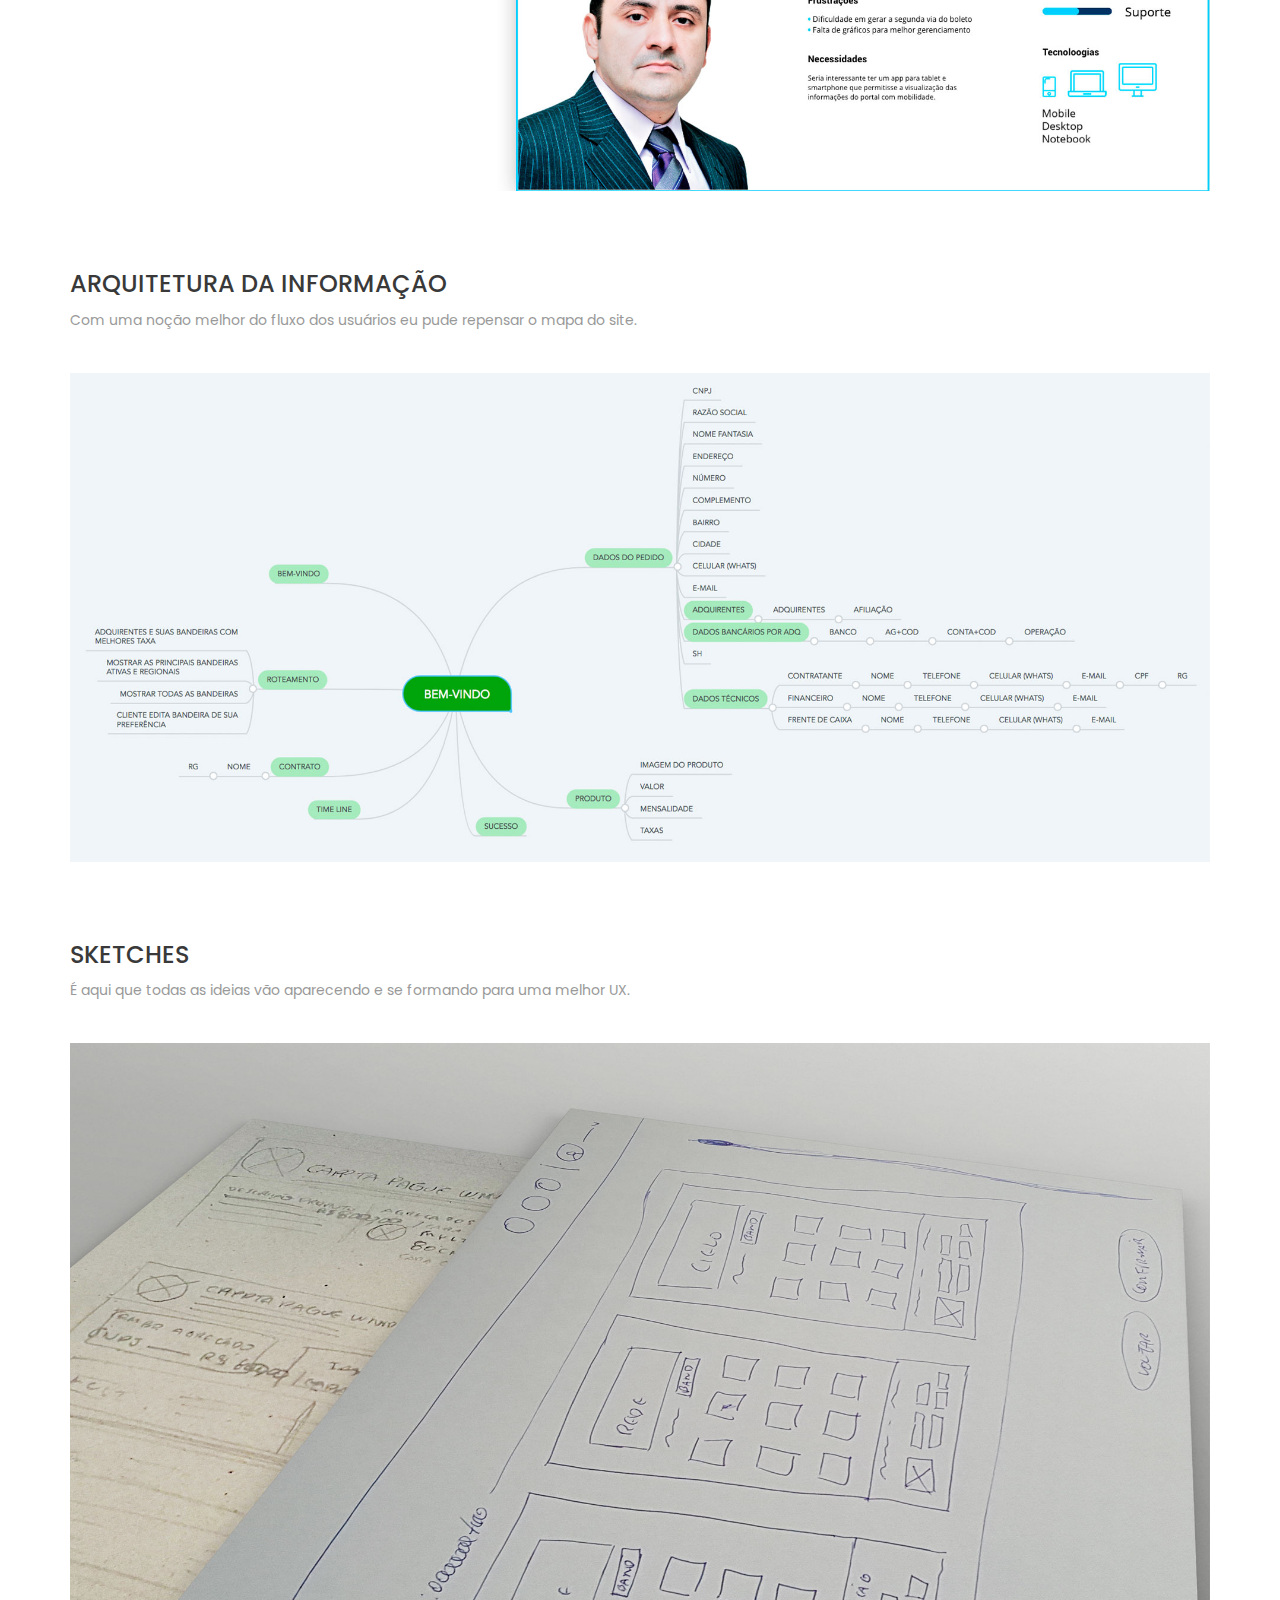
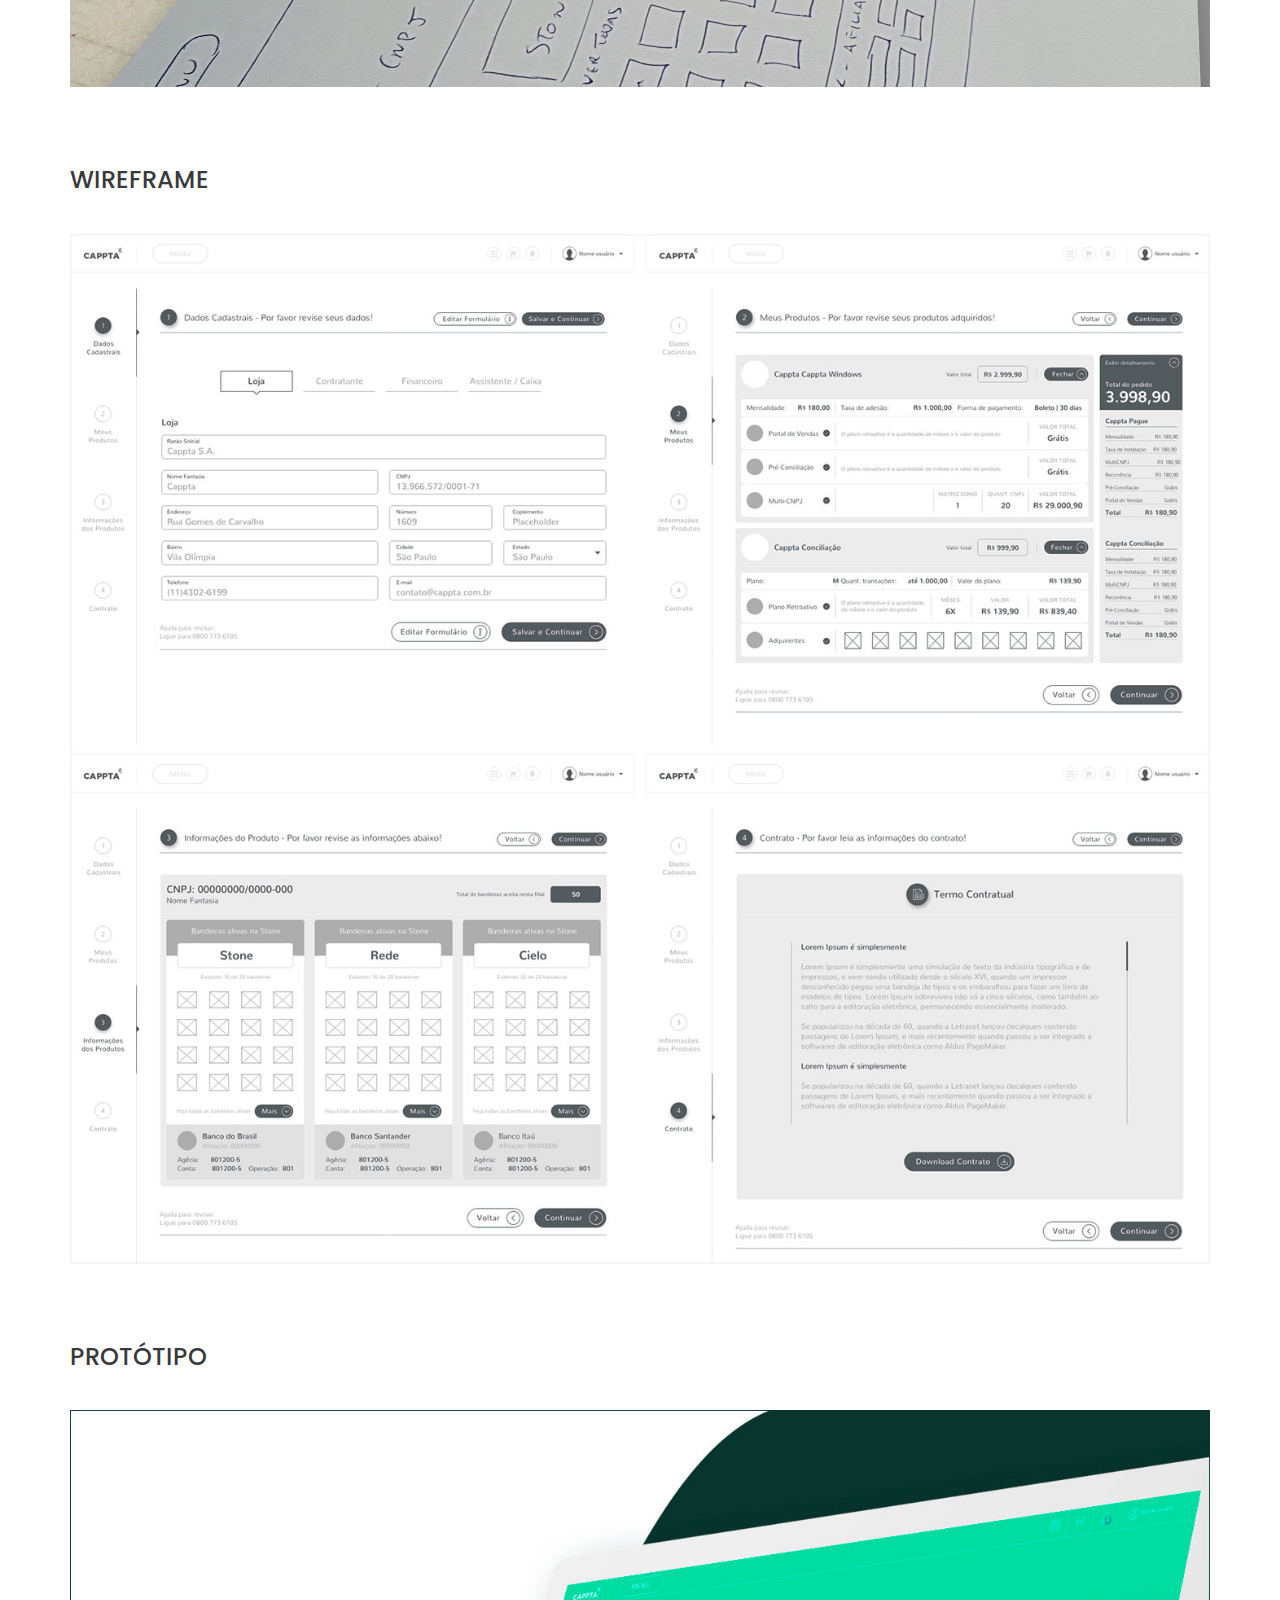
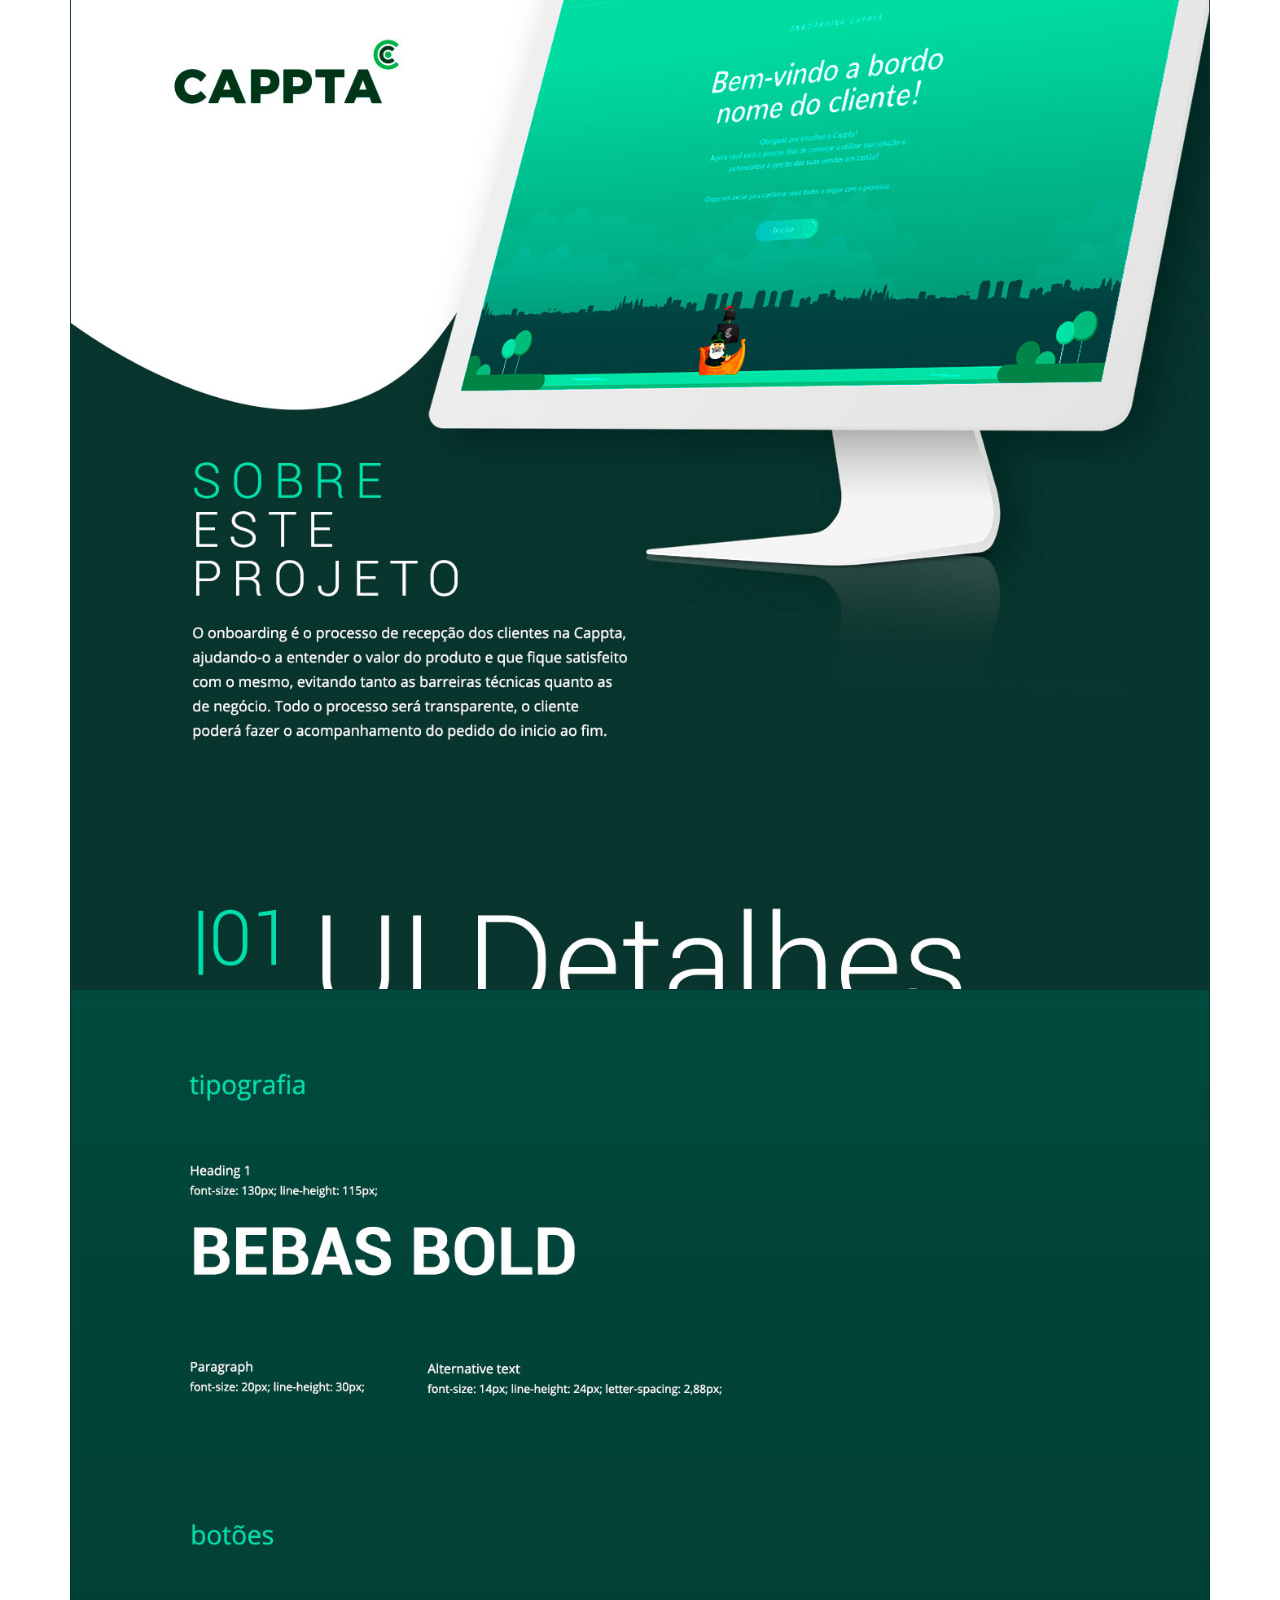
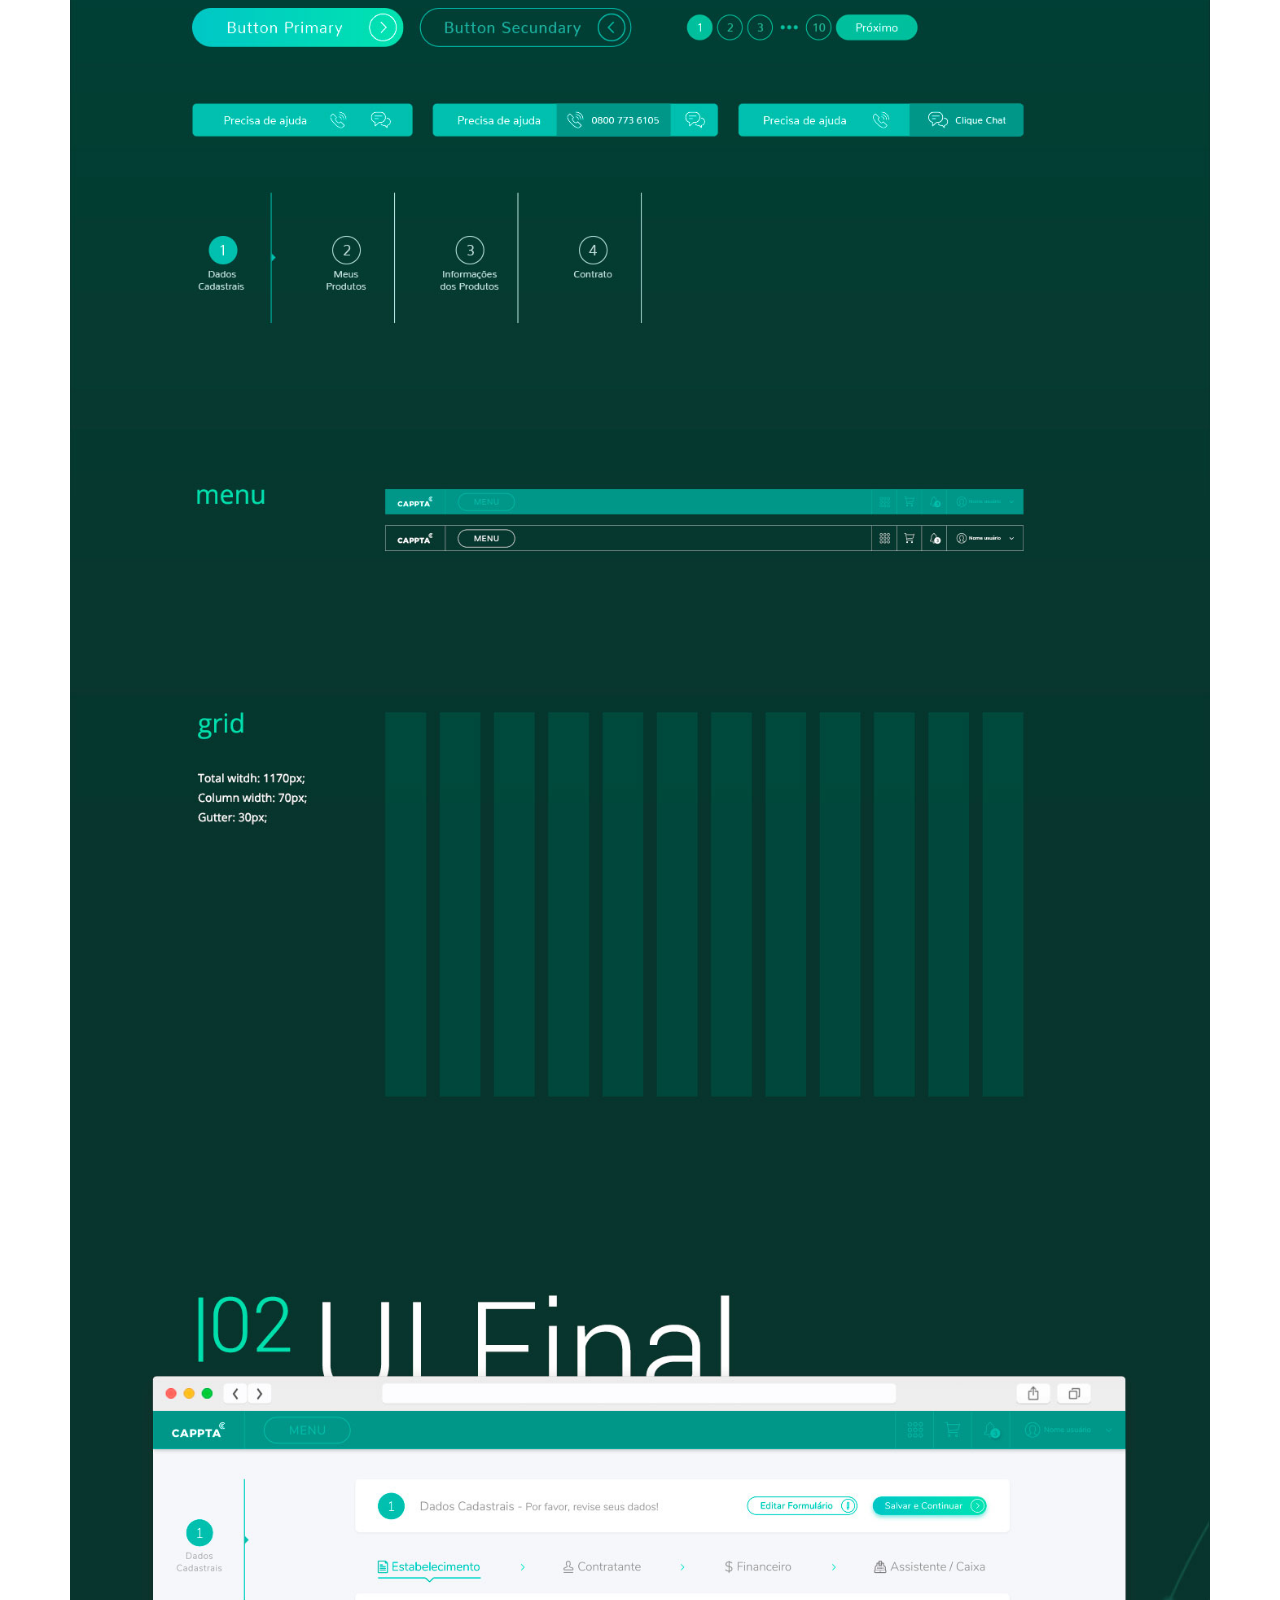
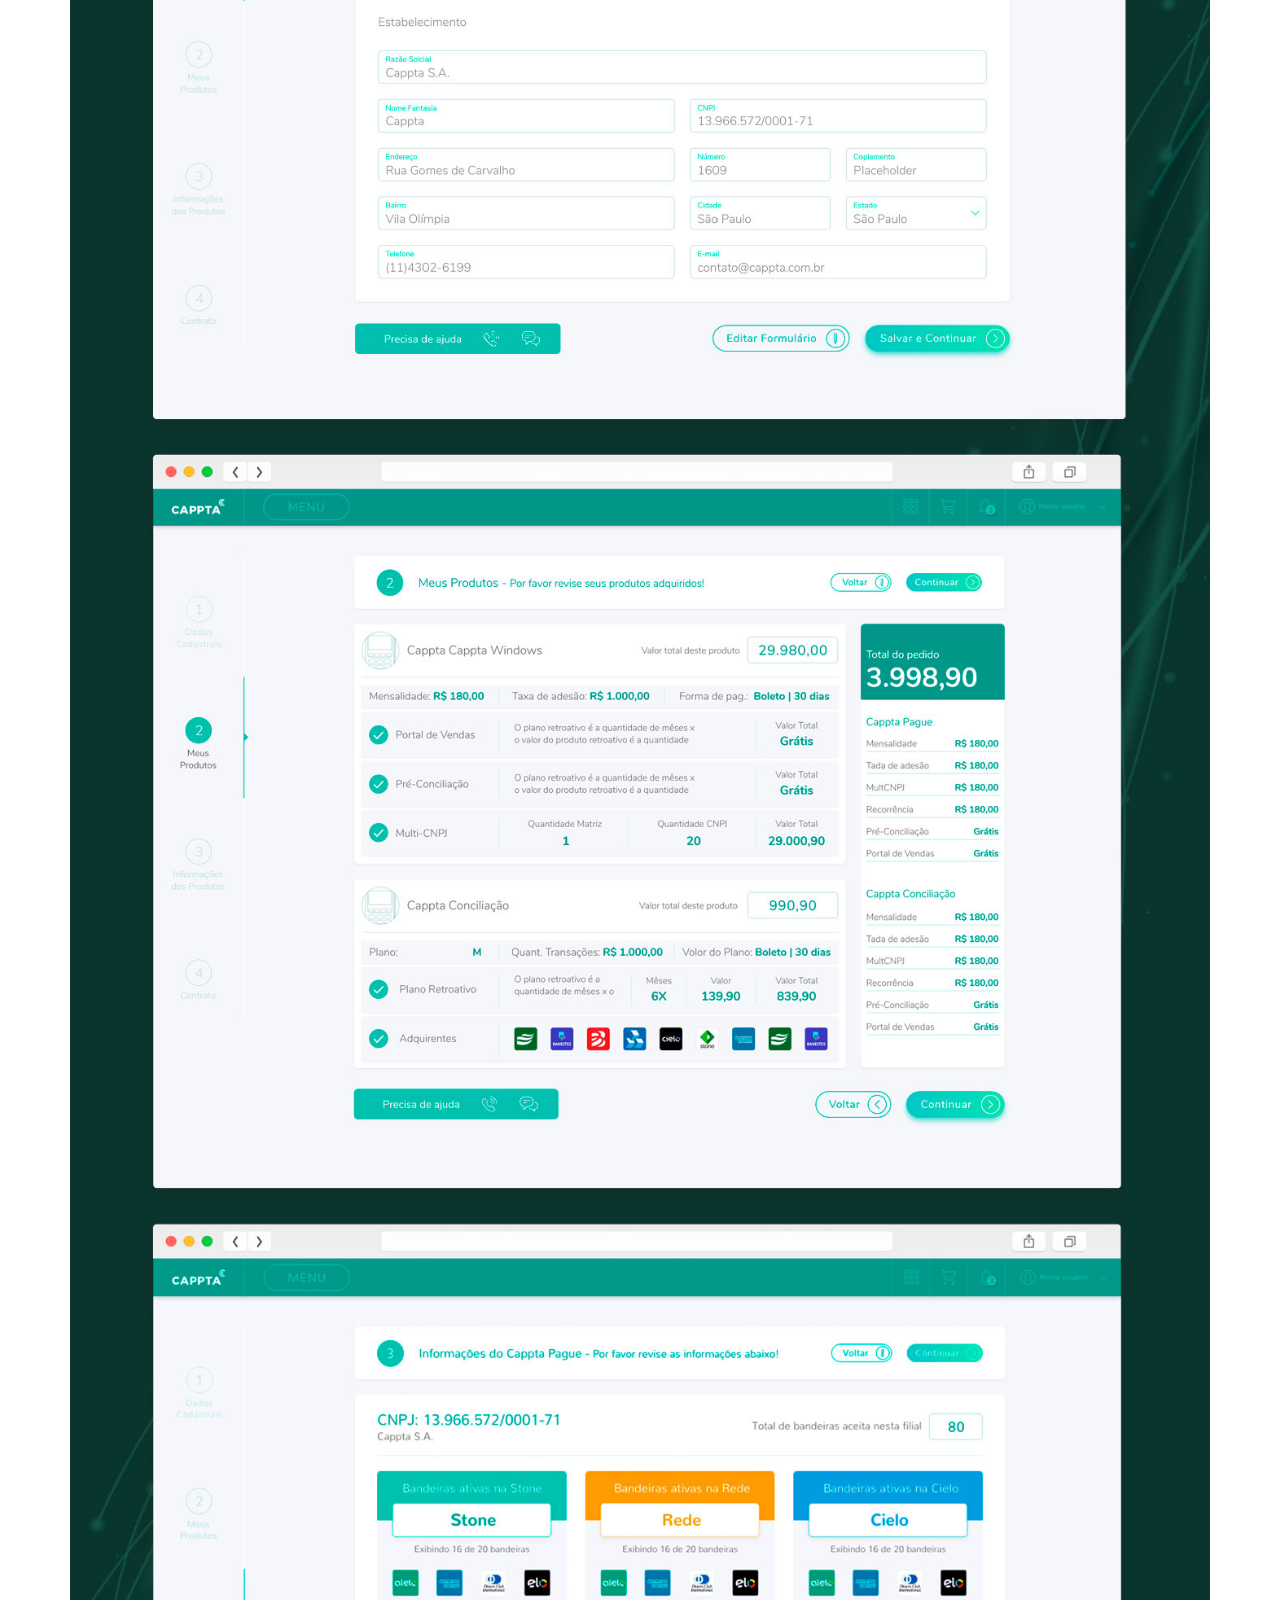
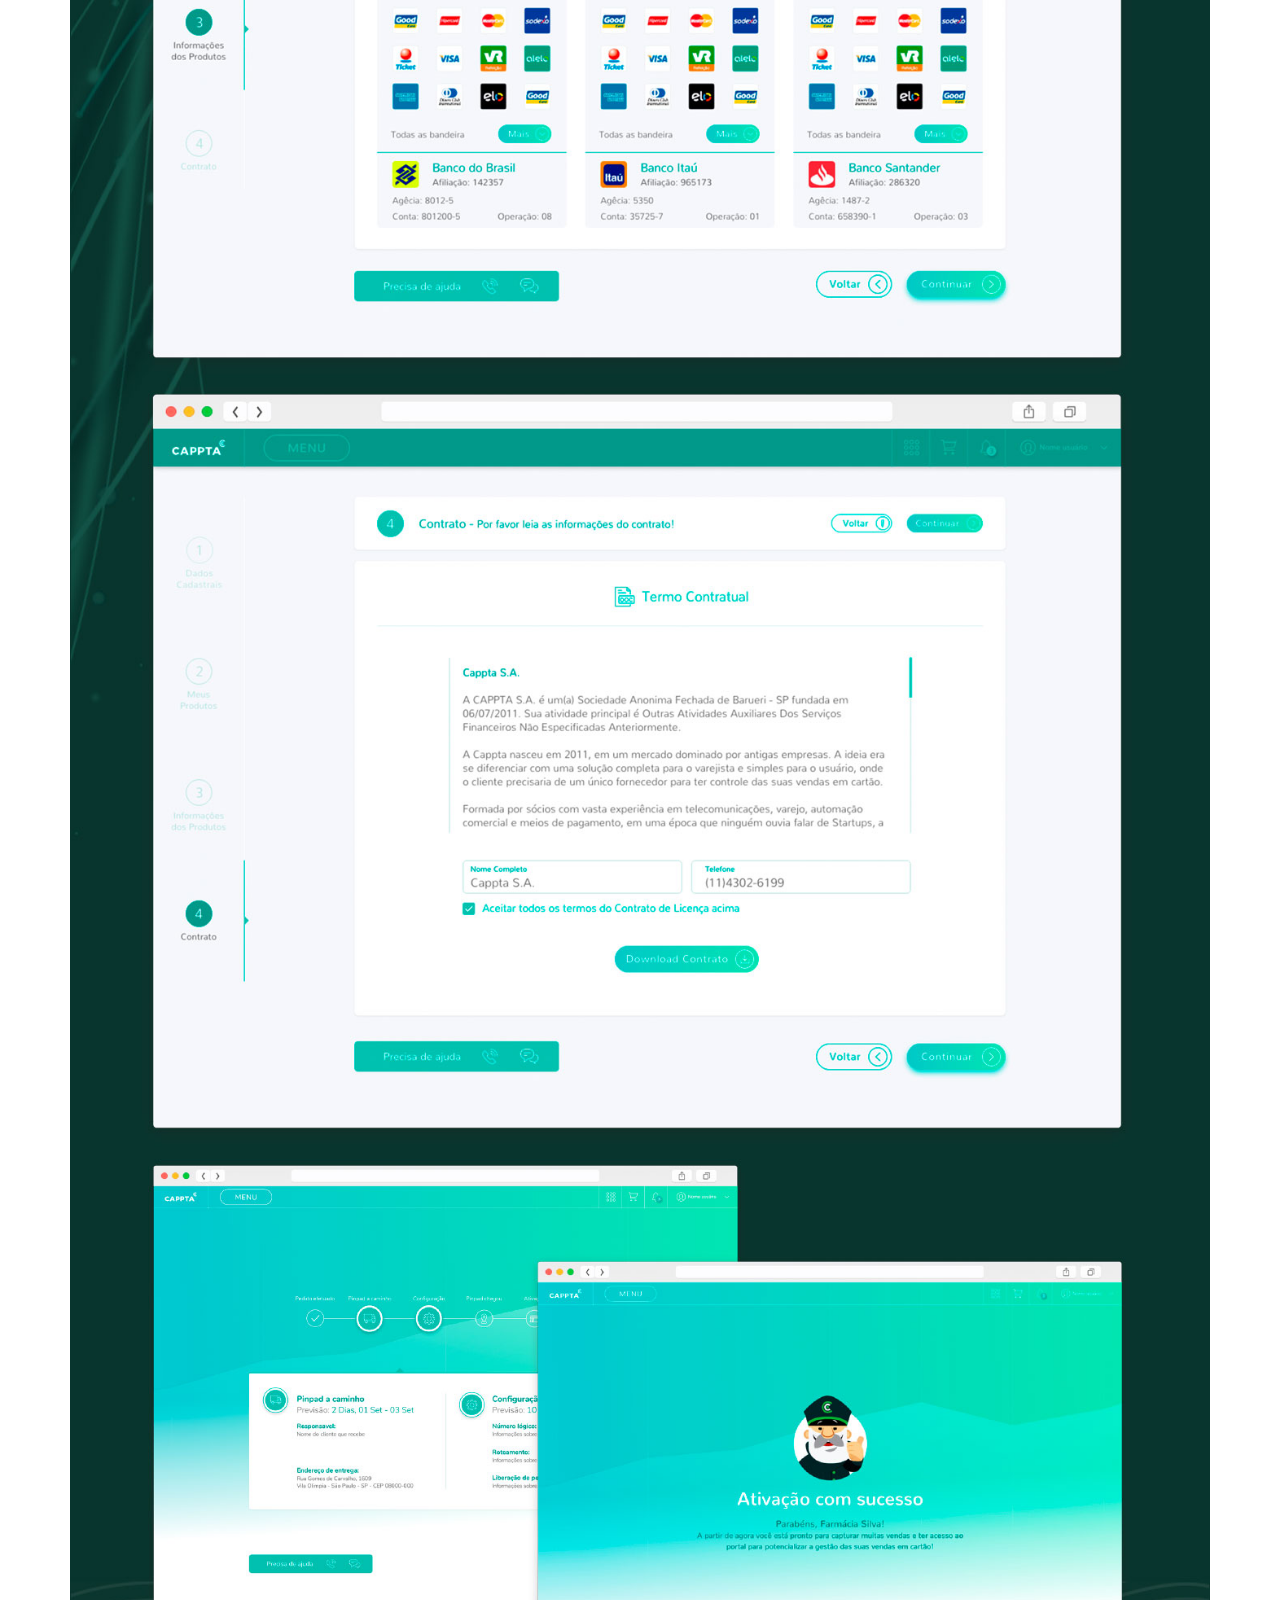
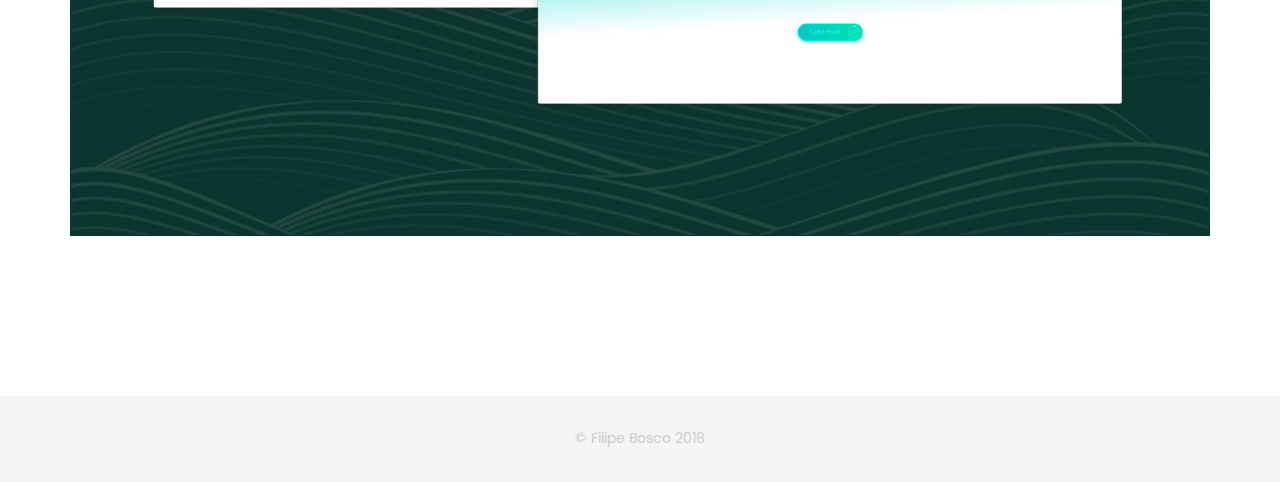
<file: onboarding-uxui.html>
<!DOCTYPE html>
<html lang="pt-br">

<head>
    <meta charset="utf-8">
    <meta http-equiv="X-UA-Compatible" content="IE=edge">
    <meta name="viewport" content="width=device-width, initial-scale=1">
    <title>UX/UI Design | FrontEnd - Onboarding</title>
    <link rel="icon" href="img/favicon.png" type="image/x-icon">

    <!-- Bootstrap -->
    <link href="css/bootstrap.min.css" rel="stylesheet">
    <link href="http://code.ionicframework.com/ionicons/2.0.1/css/ionicons.min.css" rel="stylesheet">

    <!-- main css -->
    <link href="css/style.css" rel="stylesheet">

    <!-- modernizr -->
    <script src="js/modernizr.js"></script>

    <!-- HTML5 shim and Respond.js for IE8 support of HTML5 elements and media queries -->
    <!-- WARNING: Respond.js doesn't work if you view the page via file:// -->
    <!--[if lt IE 9]>
      <script src="https://oss.maxcdn.com/html5shiv/3.7.2/html5shiv.min.js"></script>
      <script src="https://oss.maxcdn.com/respond/1.4.2/respond.min.js"></script>
    <![endif]-->
</head>

<body>

    <!-- Preloader -->
    <div id="preloader">
        <div class="pre-container">
            <div class="spinner">
                <div class="double-bounce1"></div>
                <div class="double-bounce2"></div>
            </div>
        </div>
    </div>

    <div class="container-fluid">
        <!-- box header -->
        <header class="box-header">
            <div class="box-logo">
                <a href="index.html"><img src="img/logo_filipe_bosco.png" width="120" alt="Logo"></a>
            </div>

            <a class="box-primary-nav-trigger" href="#0">
                <span class="box-menu-text">Menu</span><span class="box-menu-icon"></span>
            </a>
        </header>

        <!-- nav -->
        <nav>
            <ul class="box-primary-nav">
                

                <li><a href="index.html">Home</a></li>
                <li><a href="about.html">Sobre</a></li>
                

                <li class="box-label">Mídias sociais</li>
                <li class="box-social"><a href="https://www.linkedin.com/in/filipebosco/"><i class="ion-social-linkedin-outline"></i></a></li>
                <li class="box-social"><a href="https://www.facebook.com/FilipeUxDesign"><i class="ion-social-facebook"></i></a></li>
                <li class="box-social"><a href="https://github.com/filipebosco"><i class="ion-social-github"></i></a></li>
            </ul>
        </nav>
    </div>

    <!-- top-bar -->
    <div class="top-bar">
        <h1>Onboarding</h1>
        <p><a href="index.html">Home</a> / Projeto Onboarding</p>
    </div>

    <!-- main-container 1 -->
    <div class="container main-container">
        <div class="col-md-12">
            <h3 class="text-uppercase">Sobre</h3>
        </div>

        <div class="col-md-12">
            <p>Onboarding é o processo de recepção dos clientes na Cappta, ajudando-o a entender o valor do produto e que fique satisfeito com o mesmo, evitando tanto as barreiras técnicas quanto as de negócio. Todo o processo será transparente, o cliente poderá fazer o acompanhamento do pedido do inicio ao fim.</p>
            <div class="h-30"></div>
        </div>

        <div class="col-md-12">
            <h3 class="text-uppercase">Processos</h3>
            <div class="h-30"></div>
        </div>

        <div class="col-md-12">
            <img src="img/processo.svg" alt="Meu processo de UX" class="img-responsive" />
            <div class="h-30"></div>
            <div class="h-30"></div>
        </div>

        <!-- Persona -->
        <div class="col-md-12">
            <h3 class="text-uppercase">Personas</h3>
        </div>

        <div class="col-md-12">
            <p>Para começar esse projeto eu primeiro precisei entender para quem eu estou projetando, me colocar no lugar deles e descobrir os melhores objetivos do sistema de pagamento Split.</p>
            <div class="h-30"></div>
        </div>

        <div class="col-md-12">
            <img src="img/portfolio/personas_2.jpg" alt="Imagens Personas" class="img-responsive" />
            <div class="h-30"></div>
            <div class="h-30"></div>
        </div>

        <!-- Arquitetura da Informação -->
        <div class="col-md-12">
            <h3 class="text-uppercase">Arquitetura da informação</h3>
        </div>

        <div class="col-md-12">
            <p>Com uma noção melhor do fluxo dos usuários eu pude repensar o mapa do site.</p>
            <div class="h-30"></div>
        </div>

        <div class="col-md-12">
            <img src="img/portfolio/arquitetura_onboarding.jpg" alt="Arquitetura da informação Onboarding" class="img-responsive" />
            <div class="h-30"></div>
            <div class="h-30"></div>
        </div>

        <!-- Sketches -->
        <div class="col-md-12">
            <h3 class="text-uppercase">Sketches</h3>
        </div>

        <div class="col-md-12">
            <p>É aqui que todas as ideias vão aparecendo e se formando para uma melhor UX.</p>
            <div class="h-30"></div>
        </div>

        <div class="col-md-12">
            <img src="img/portfolio/sketches_onboarding.jpg" alt="Sketches Onboarding" class="img-responsive" />
            <div class="h-30"></div>
            <div class="h-30"></div>
        </div>

        <!-- Sketches -->
        <div class="col-md-12">
            <h3 class="text-uppercase">Wireframe</h3>
        </div>

        <div class="col-md-12">
            <!-- <p>É aqui que todas as ideias vão aparecendo e se formando para uma melhor UX.</p> -->
            <div class="h-30"></div>
        </div>

        <div class="col-md-12">
            <img src="img/portfolio/wireframe-onboarding.jpg" alt="Wireframe Onboarding" class="img-responsive" />
            <div class="h-30"></div>
            <div class="h-30"></div>
        </div>

        <!-- Protótipo -->
        <div class="col-md-12">
            <h3 class="text-uppercase">Protótipo</h3>
        </div>

        <div class="col-md-12">
            <!-- <p>Divisão do pagamento de uma transação, seja de crédito, débito ou boleto entre os seus recebedores de forma simples e segura.</p> -->
            <div class="h-30"></div>
        </div>

        <div class="col-md-12">
            <img src="img/portfolio/onboarding-port.jpg" alt="Onboarding Client" class="img-responsive" />
            <div class="h-30"></div>
            <div class="h-30"></div>
        </div>
    </div>

    <!-- footer -->
    <footer>
        <div class="container-fluid">
            <p class="copyright">© Filipe Bosco 2018</p>
        </div>
    </footer>

    <!-- back to top -->
    <a href="#0" class="cd-top"><i class="ion-android-arrow-up"></i></a>

    <!-- jQuery -->
    <script src="js/jquery-2.1.1.js"></script>

    <!--  plugins -->
    <script src="js/bootstrap.min.js"></script>
    <script src="js/menu.js"></script>
    <script src="js/animated-headline.js"></script>
    <script src="js/isotope.pkgd.min.js"></script>

    <!--  custom script -->
    <script src="js/custom.js"></script>

    <!-- google analytics  -->

</body>

</html>
</file>
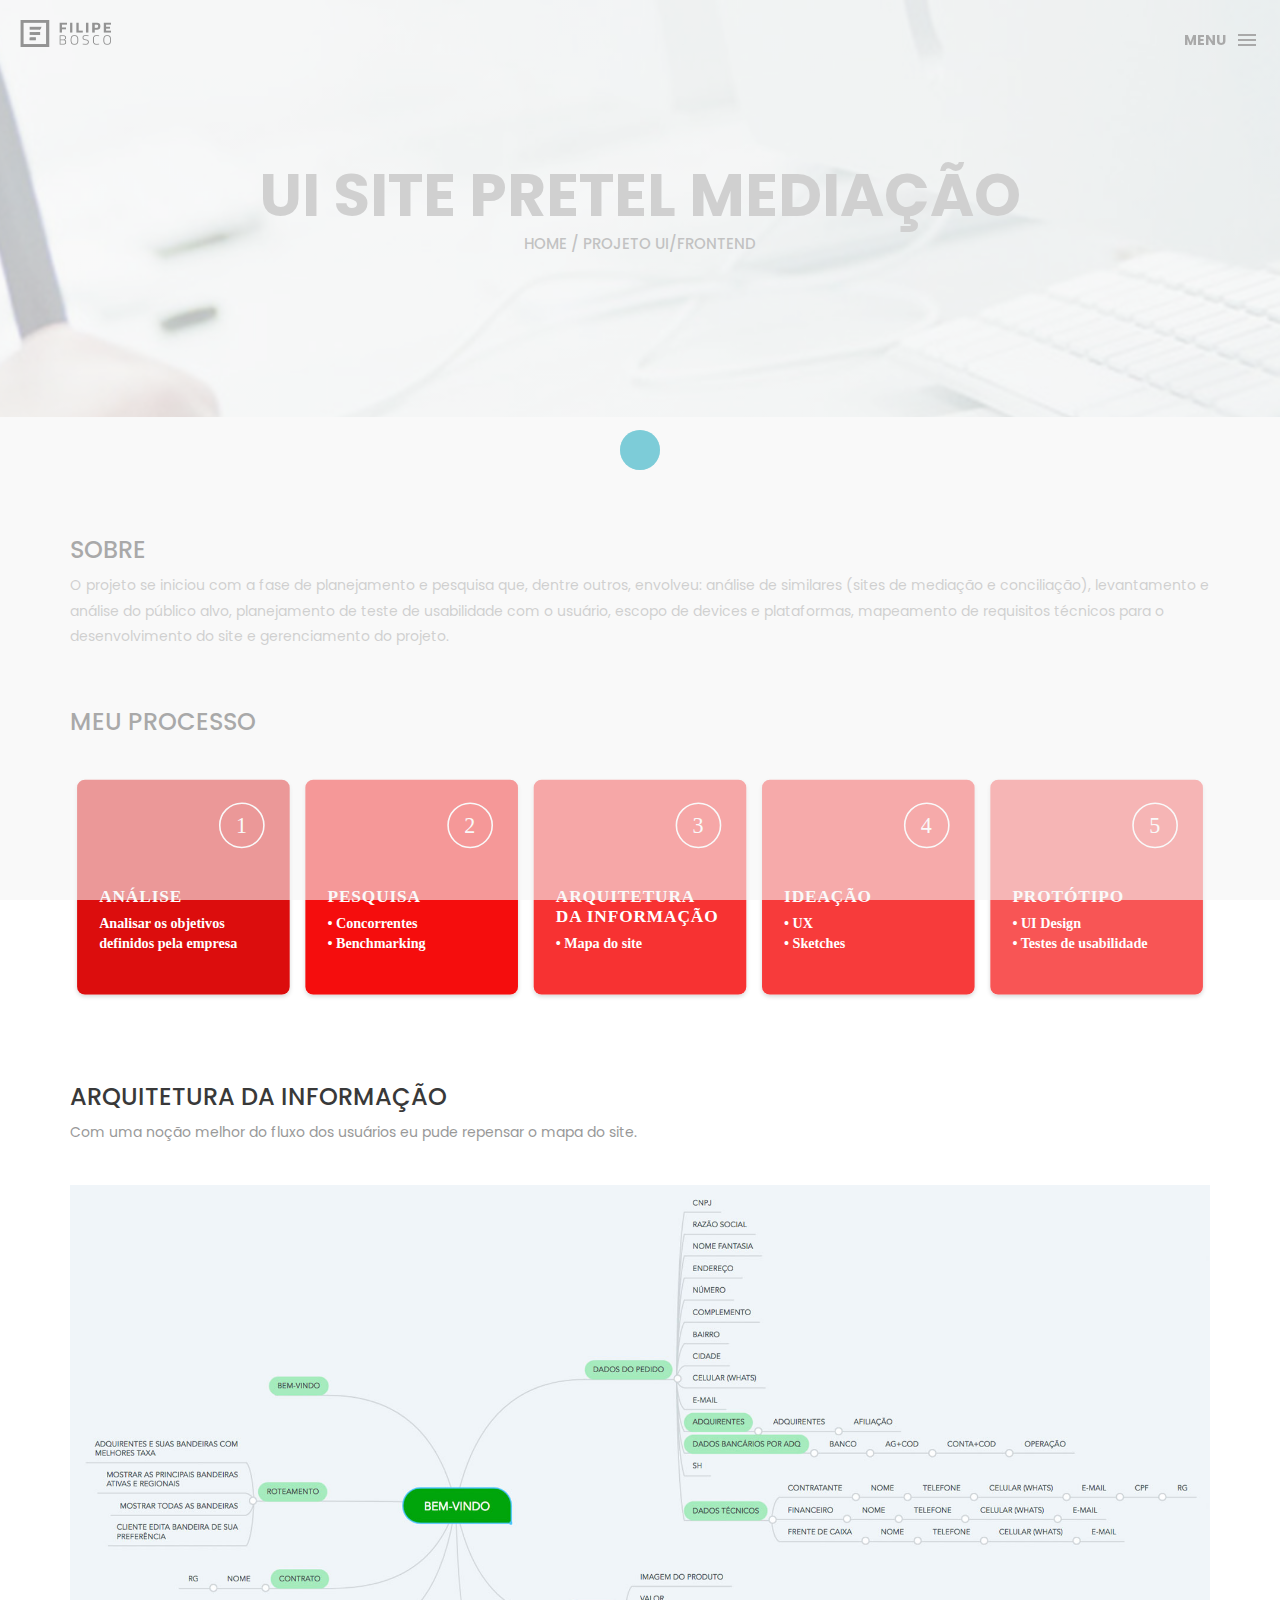
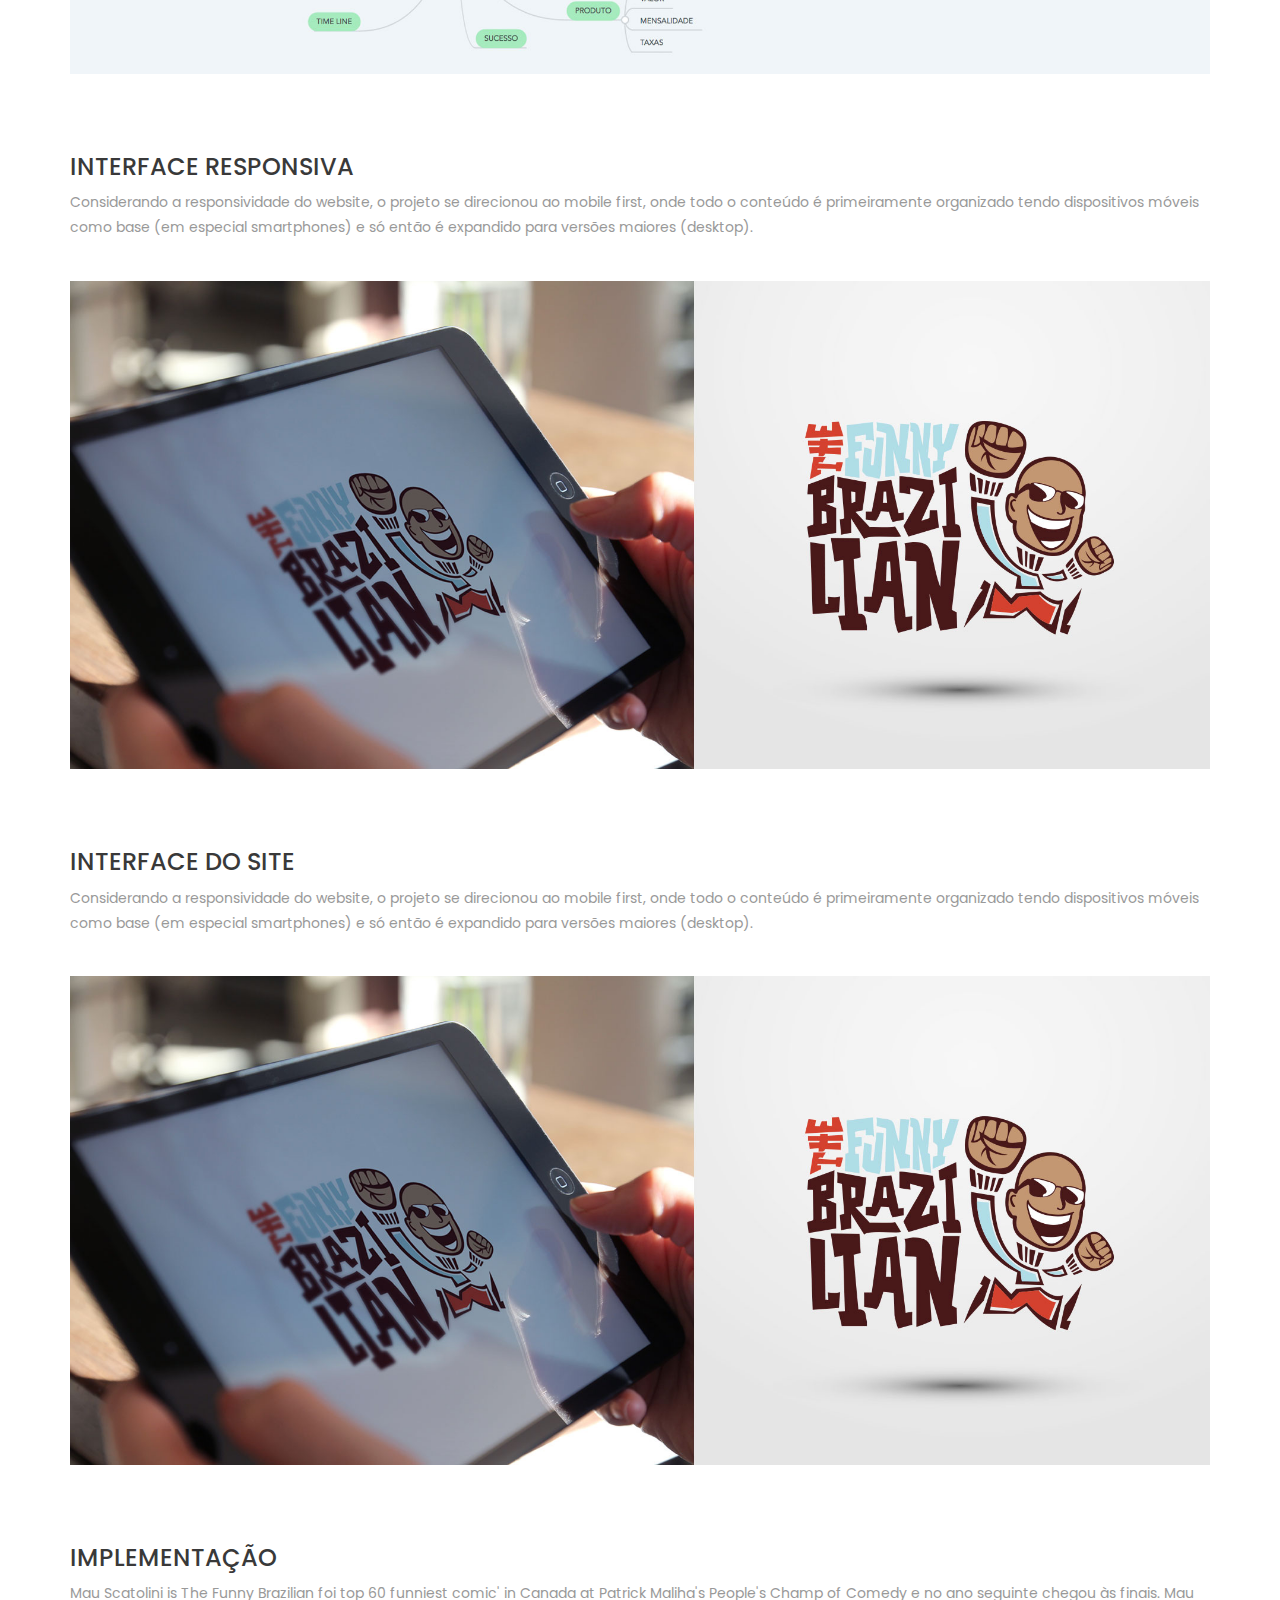
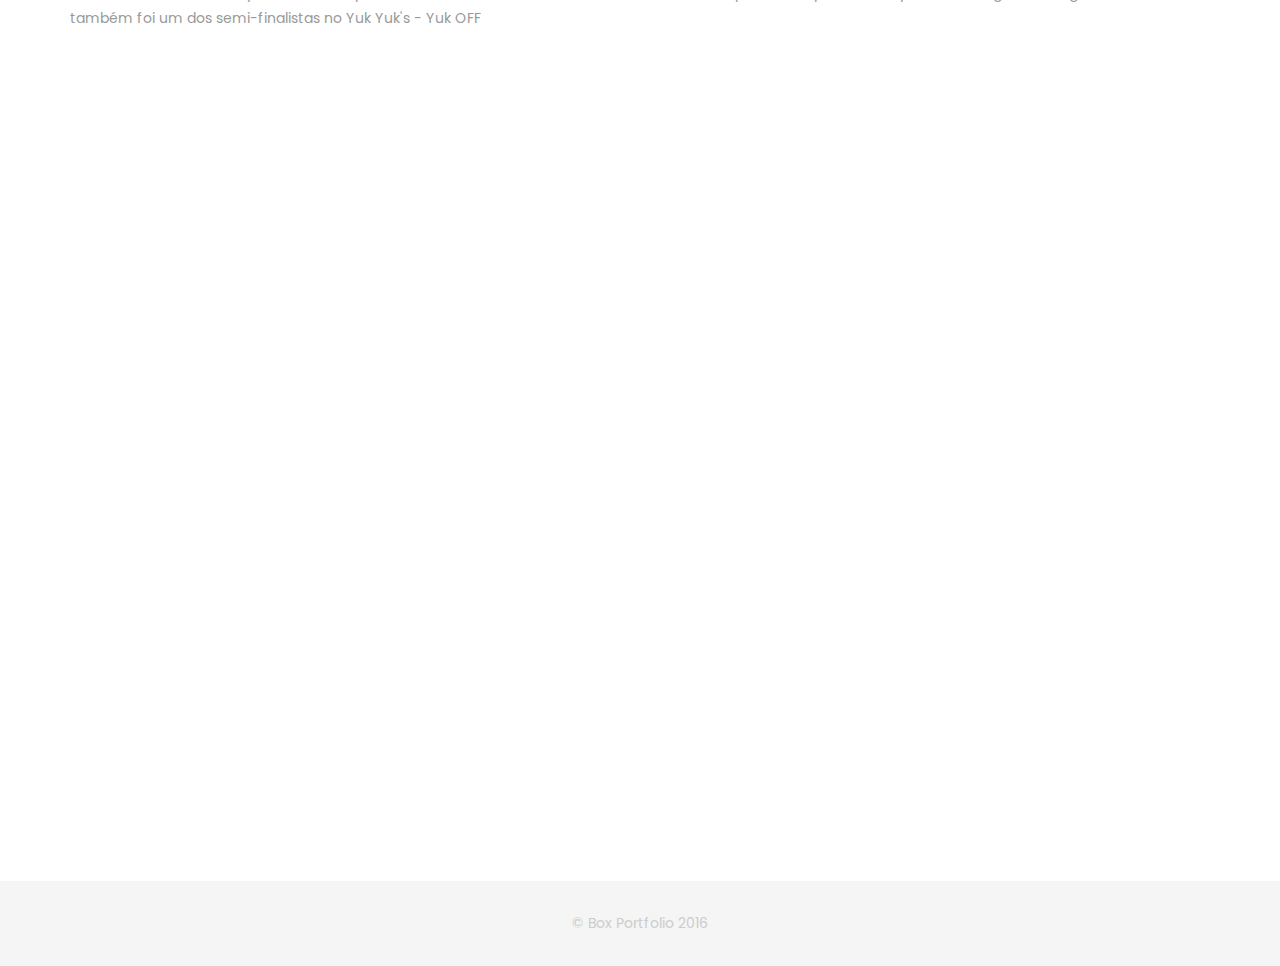
<file: site-pretel-mediacao.html>
<!DOCTYPE html>
<html lang="pt-br">

<head>
    <meta charset="utf-8">
    <meta http-equiv="X-UA-Compatible" content="IE=edge">
    <meta name="viewport" content="width=device-width, initial-scale=1">
    <title>UX/UI Design | FrontEnd - Site Pretel Mediação</title>
    <link rel="icon" href="img/favicon.png" type="image/x-icon">

    <!-- Bootstrap -->
    <link href="css/bootstrap.min.css" rel="stylesheet">
    <link href="http://code.ionicframework.com/ionicons/2.0.1/css/ionicons.min.css" rel="stylesheet">

    <!-- main css -->
    <link href="css/style.css" rel="stylesheet">

    <!-- modernizr -->
    <script src="js/modernizr.js"></script>

    <!-- HTML5 shim and Respond.js for IE8 support of HTML5 elements and media queries -->
    <!-- WARNING: Respond.js doesn't work if you view the page via file:// -->
    <!--[if lt IE 9]>
      <script src="https://oss.maxcdn.com/html5shiv/3.7.2/html5shiv.min.js"></script>
      <script src="https://oss.maxcdn.com/respond/1.4.2/respond.min.js"></script>
    <![endif]-->
</head>

<body>

    <!-- Preloader -->
    <div id="preloader">
        <div class="pre-container">
            <div class="spinner">
                <div class="double-bounce1"></div>
                <div class="double-bounce2"></div>
            </div>
        </div>
    </div>

    <div class="container-fluid">
        <!-- box header -->
        <header class="box-header">
            <div class="box-logo">
                <a href="index.html"><img src="img/logo_filipe_bosco.png" width="120" alt="Logo"></a>
            </div>

            <a class="box-primary-nav-trigger" href="#0">
                <span class="box-menu-text">Menu</span><span class="box-menu-icon"></span>
            </a>
        </header>

        <!-- nav -->
        <nav>
            <ul class="box-primary-nav">
                

                <li><a href="index.html">Home</a></li>
                <li><a href="about.html">Sobre</a></li>
                

                <li class="box-label">Mídias sociais</li>
                <li class="box-social"><a href="https://www.linkedin.com/in/filipebosco/"><i class="ion-social-linkedin-outline"></i></a></li>
                <li class="box-social"><a href="https://www.facebook.com/FilipeUxDesign"><i class="ion-social-facebook"></i></a></li>
                <li class="box-social"><a href="https://github.com/filipebosco"><i class="ion-social-github"></i></a></li>
            </ul>
        </nav>
    </div>

    <!-- top-bar -->
    <div class="top-bar">
        <h1>UI Site Pretel Mediação</h1>
        <p><a href="index.html">Home</a> / Projeto UI/FrontEnd</p>
    </div>

    <!-- main-container 1 -->
    <div class="container main-container">
        <div class="col-md-12">
            <h3 class="text-uppercase">Sobre</h3>
        </div>

        <div class="col-md-12">
            <p>O projeto se iniciou com a fase de planejamento e pesquisa que, dentre outros, envolveu: análise de similares (sites de mediação e conciliação), levantamento e análise do público alvo, planejamento de teste de usabilidade com o usuário, escopo
                de devices e plataformas, mapeamento de requisitos técnicos para o desenvolvimento do site e gerenciamento do projeto.</p>
            <div class="h-30"></div>
        </div>

        <div class="col-md-12">
            <h3 class="text-uppercase">Meu processo</h3>
            <div class="h-30"></div>
        </div>

        <div class="col-md-12">
            <img src="img/processo-site-mens-brand.svg" alt="Processo de criação do site Mens Brand" class="img-responsive" />
            <div class="h-30"></div>
            <div class="h-30"></div>
        </div>

        <!-- Arquitetura da Informação -->
        <div class="col-md-12">
            <h3 class="text-uppercase">Arquitetura da informação</h3>
        </div>

        <div class="col-md-12">
            <p>Com uma noção melhor do fluxo dos usuários eu pude repensar o mapa do site.</p>
            <div class="h-30"></div>
        </div>

        <div class="col-md-12">
            <img src="img/portfolio/arquitetura_onboarding.jpg" alt="Arquitetura da informação Onboarding" class="img-responsive" />
            <div class="h-30"></div>
            <div class="h-30"></div>
        </div>

        <!-- Aplicações -->
        <div class="col-md-12">
            <h3 class="text-uppercase">Interface responsiva</h3>
        </div>

        <div class="col-md-12">
            <p>Considerando a responsividade do website, o projeto se direcionou ao mobile first, onde todo o conteúdo é primeiramente organizado tendo dispositivos móveis como base (em especial smartphones) e só então é expandido para versões maiores (desktop).</p>
            <div class="h-30"></div>
        </div>

        <div class="col-md-12">
            <img src="img/portfolio/marca_funny_brazilian_port2.jpg" alt="Aplicações do logotipo The Funny Brazilian" class="img-responsive" />
            <div class="h-30"></div>
            <div class="h-30"></div>
        </div>

        <!-- Aplicações -->
        <div class="col-md-12">
            <h3 class="text-uppercase">Interface do site</h3>
        </div>

        <div class="col-md-12">
            <p>Considerando a responsividade do website, o projeto se direcionou ao mobile first, onde todo o conteúdo é primeiramente organizado tendo dispositivos móveis como base (em especial smartphones) e só então é expandido para versões maiores (desktop).</p>
            <div class="h-30"></div>
        </div>

        <div class="col-md-12">
            <img src="img/portfolio/marca_funny_brazilian_port2.jpg" alt="Aplicações do logotipo The Funny Brazilian" class="img-responsive" />
            <div class="h-30"></div>
            <div class="h-30"></div>
        </div>

        <!-- Implementação -->
        <div class="col-md-12">
            <h3 class="text-uppercase">Implementação</h3>
        </div>

        <div class="col-md-12">
            <p>Mau Scatolini is The Funny Brazilian foi top 60 funniest comic' in Canada at Patrick Maliha's People's Champ of Comedy e no ano seguinte chegou às finais. Mau também foi um dos semi-finalistas no Yuk Yuk's - Yuk OFF</p>
            <div class="h-30"></div>
        </div>

        <div class="col-md-12">
            <iframe width="1140" height="641" src="https://www.youtube.com/embed/K1eeyCEcY74?rel=0" frameborder="0" allow="autoplay; encrypted-media" allowfullscreen></iframe>
            <div class="h-30"></div>
            <div class="h-30"></div>
        </div>
    </div>

    <!-- footer -->
    <footer>
        <div class="container-fluid">
            <p class="copyright">© Box Portfolio 2016</p>
        </div>
    </footer>

    <!-- back to top -->
    <a href="#0" class="cd-top"><i class="ion-android-arrow-up"></i></a>

    <!-- jQuery -->
    <script src="js/jquery-2.1.1.js"></script>

    <!--  plugins -->
    <script src="js/bootstrap.min.js"></script>
    <script src="js/menu.js"></script>
    <script src="js/animated-headline.js"></script>
    <script src="js/isotope.pkgd.min.js"></script>

    <!--  custom script -->
    <script src="js/custom.js"></script>

    <!-- google analytics  -->

</body>

</html>
</file>
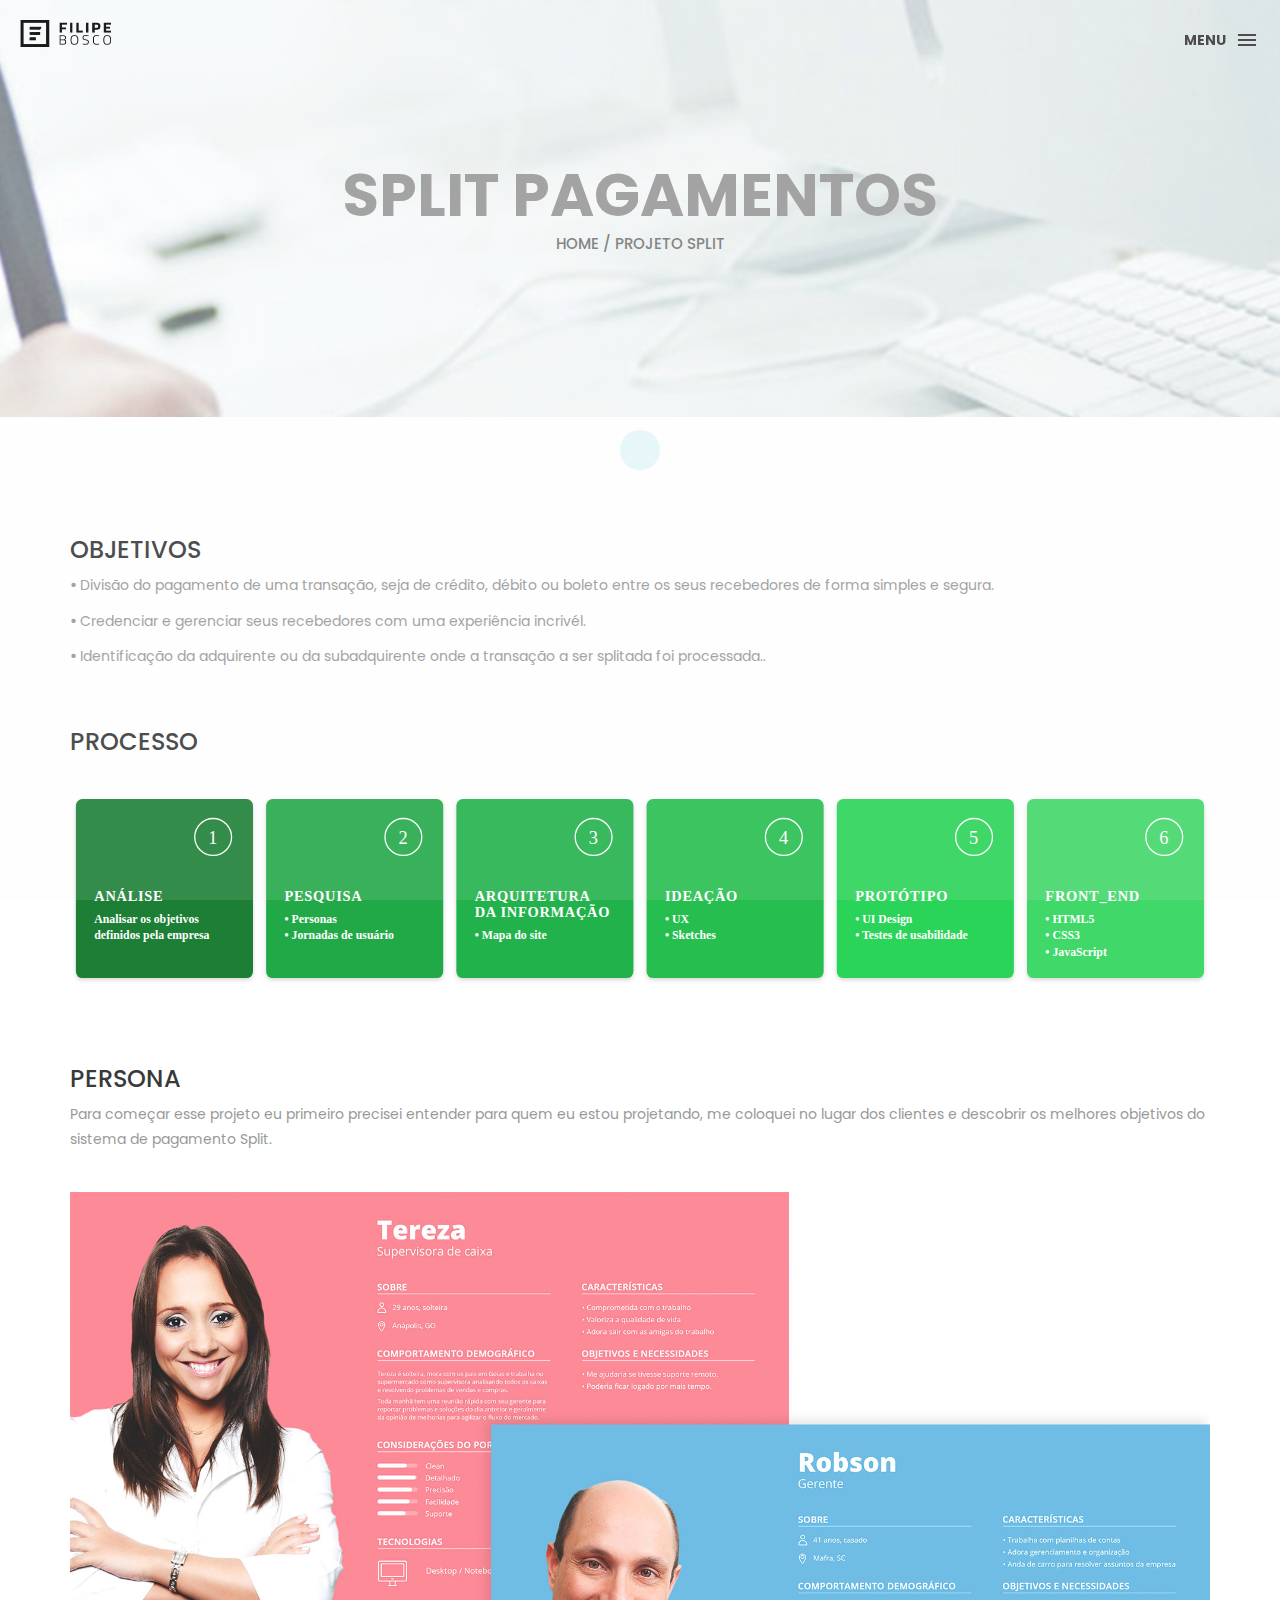
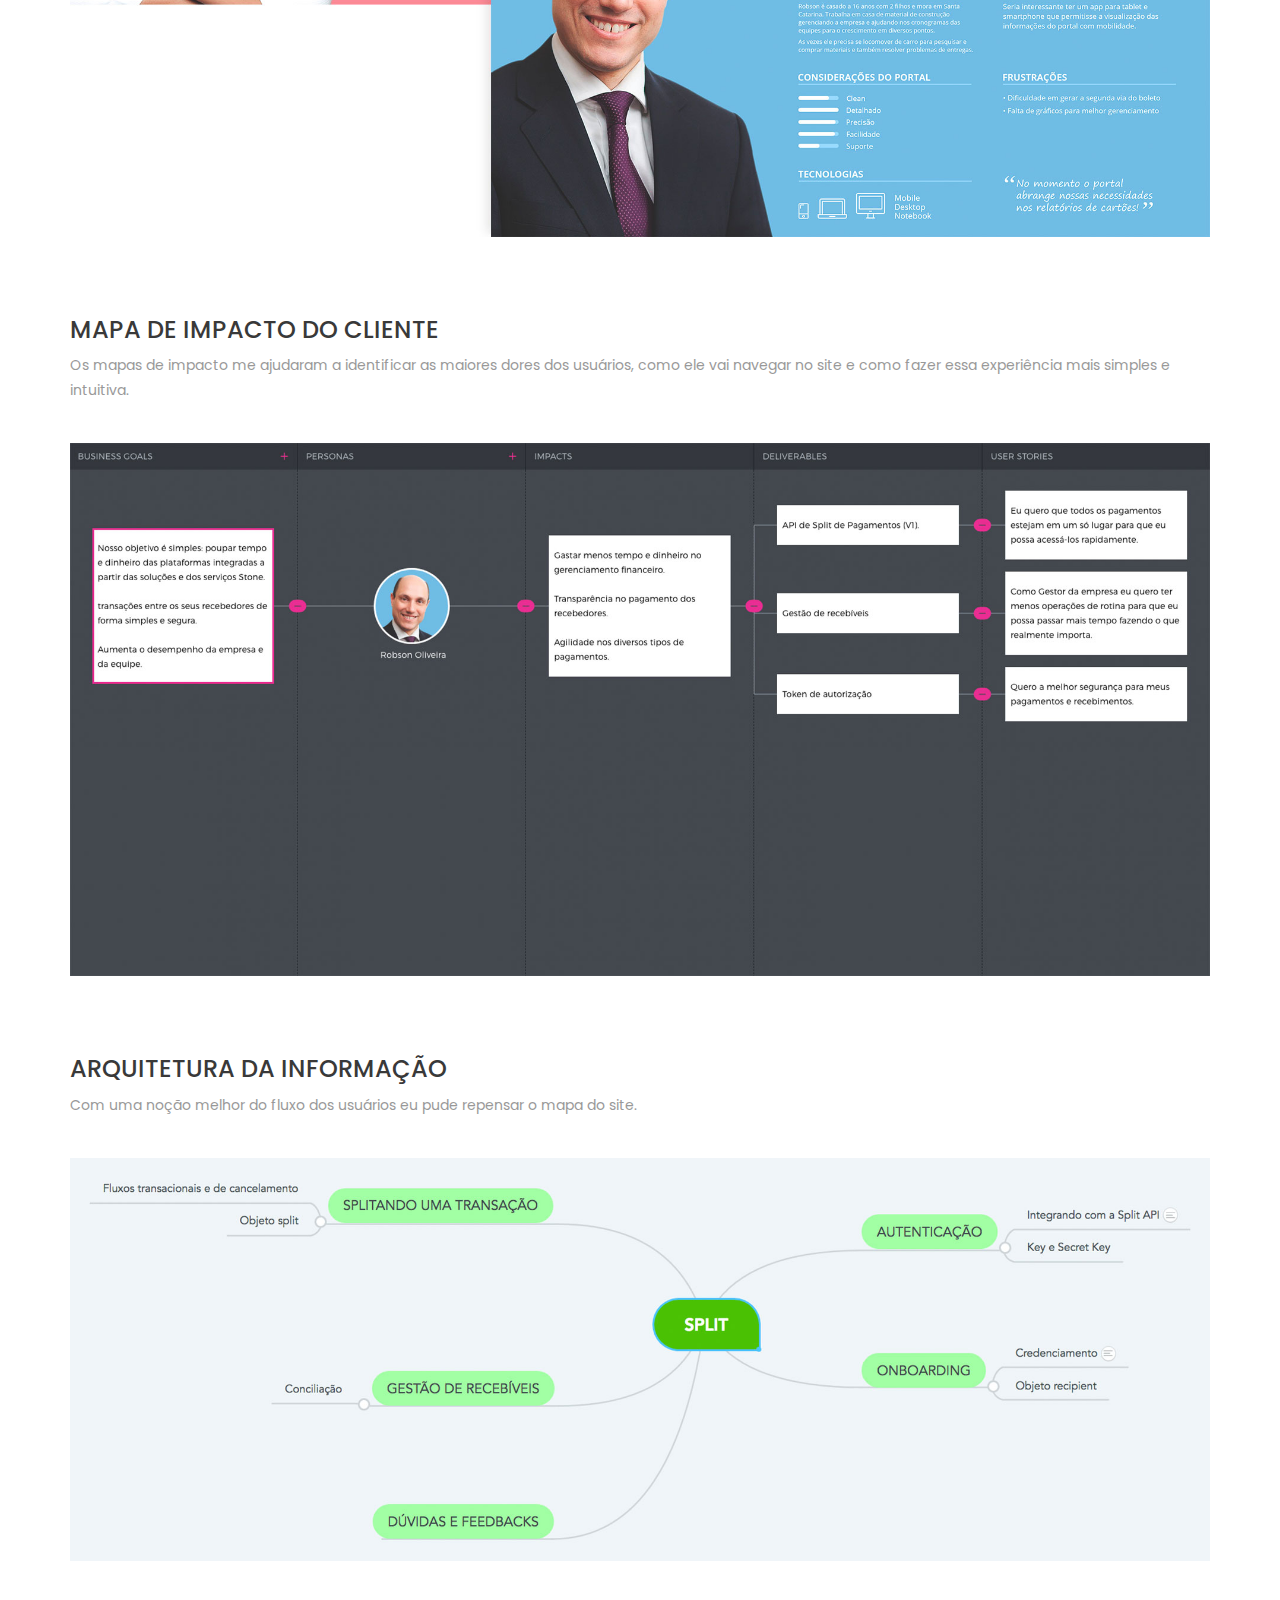
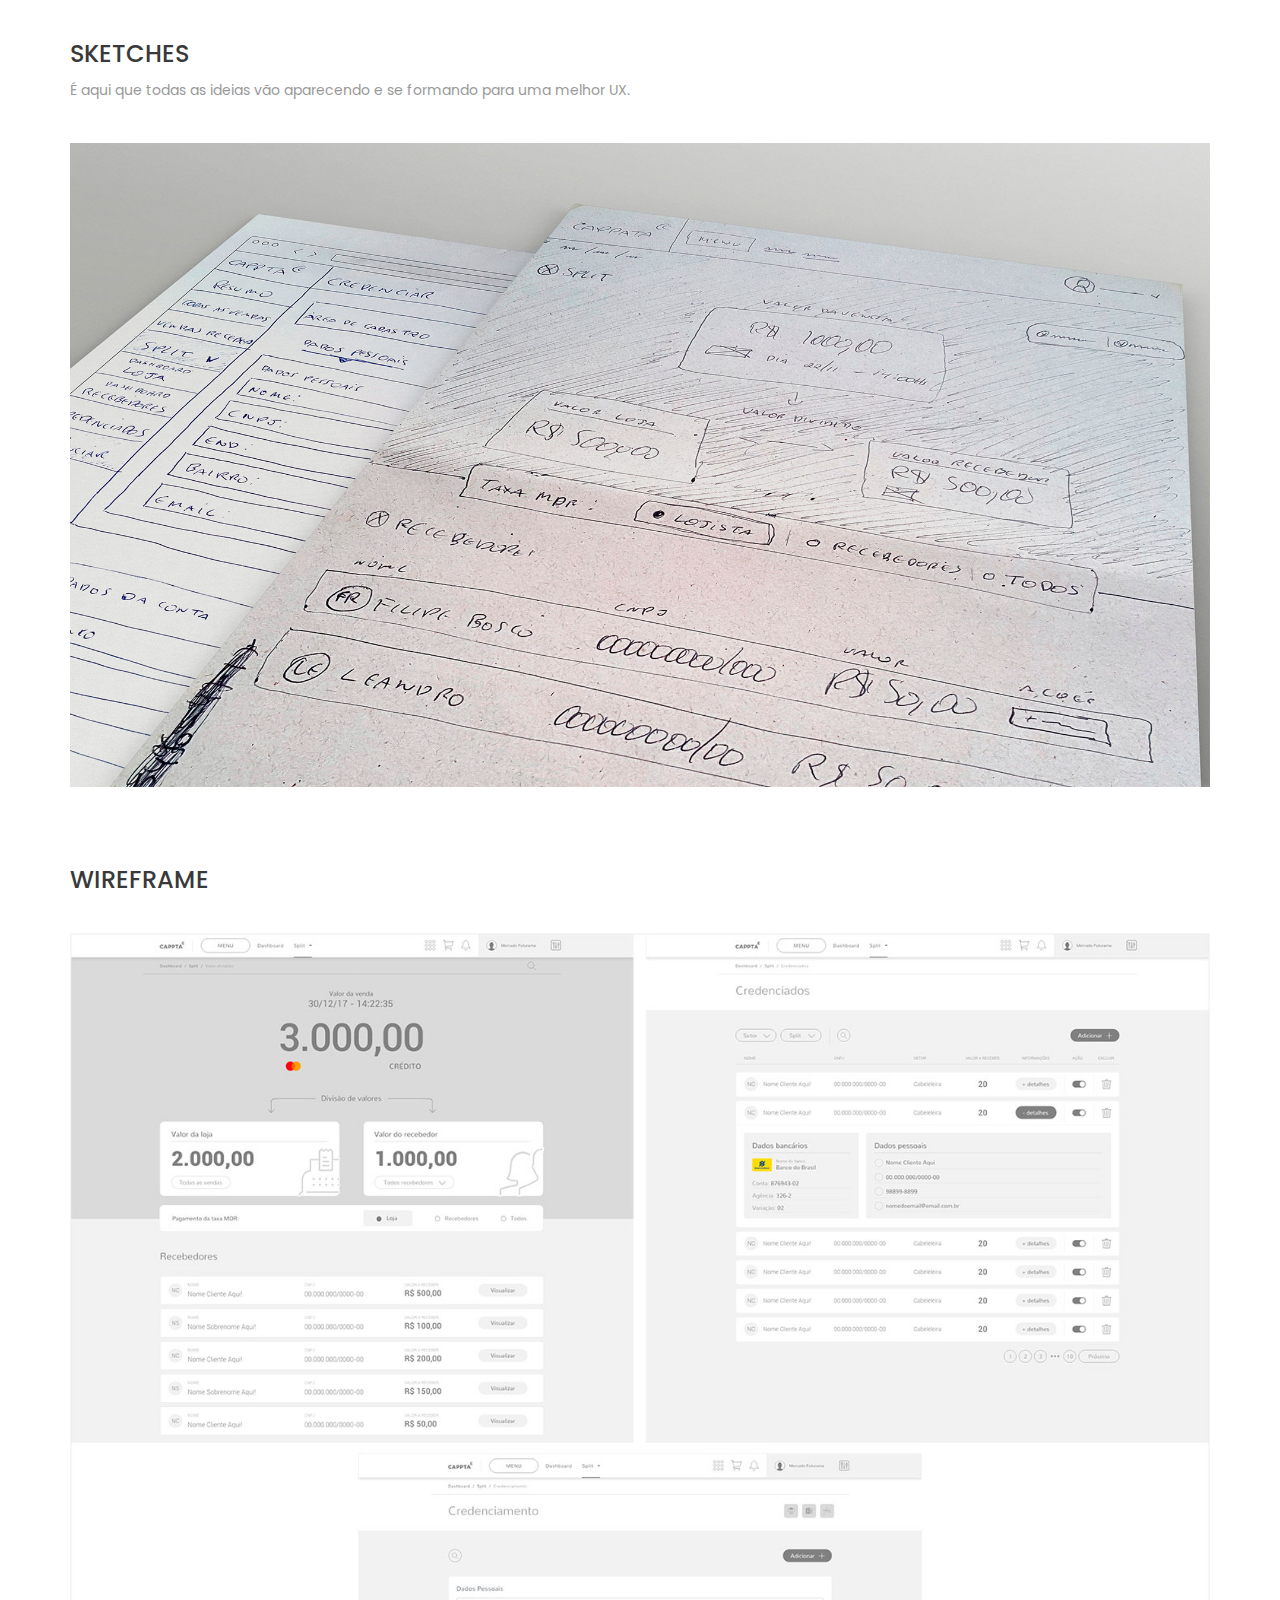
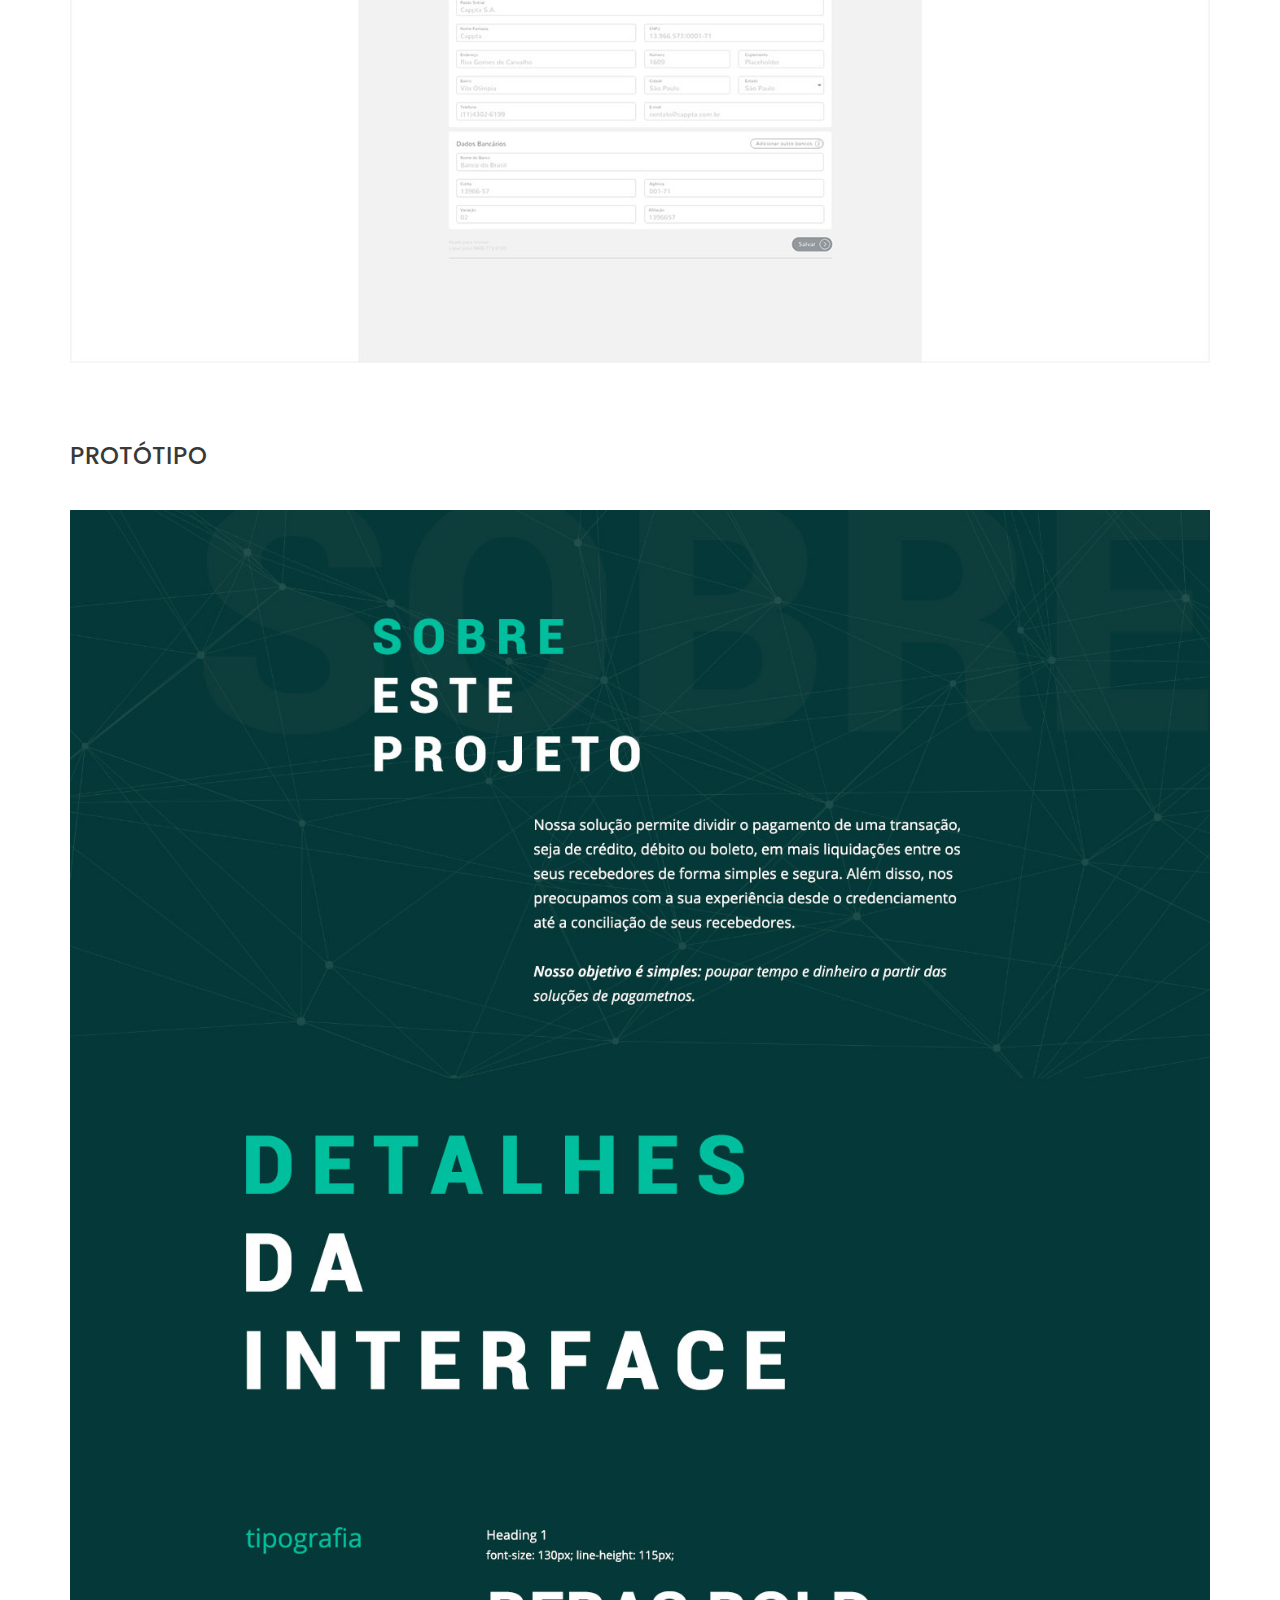
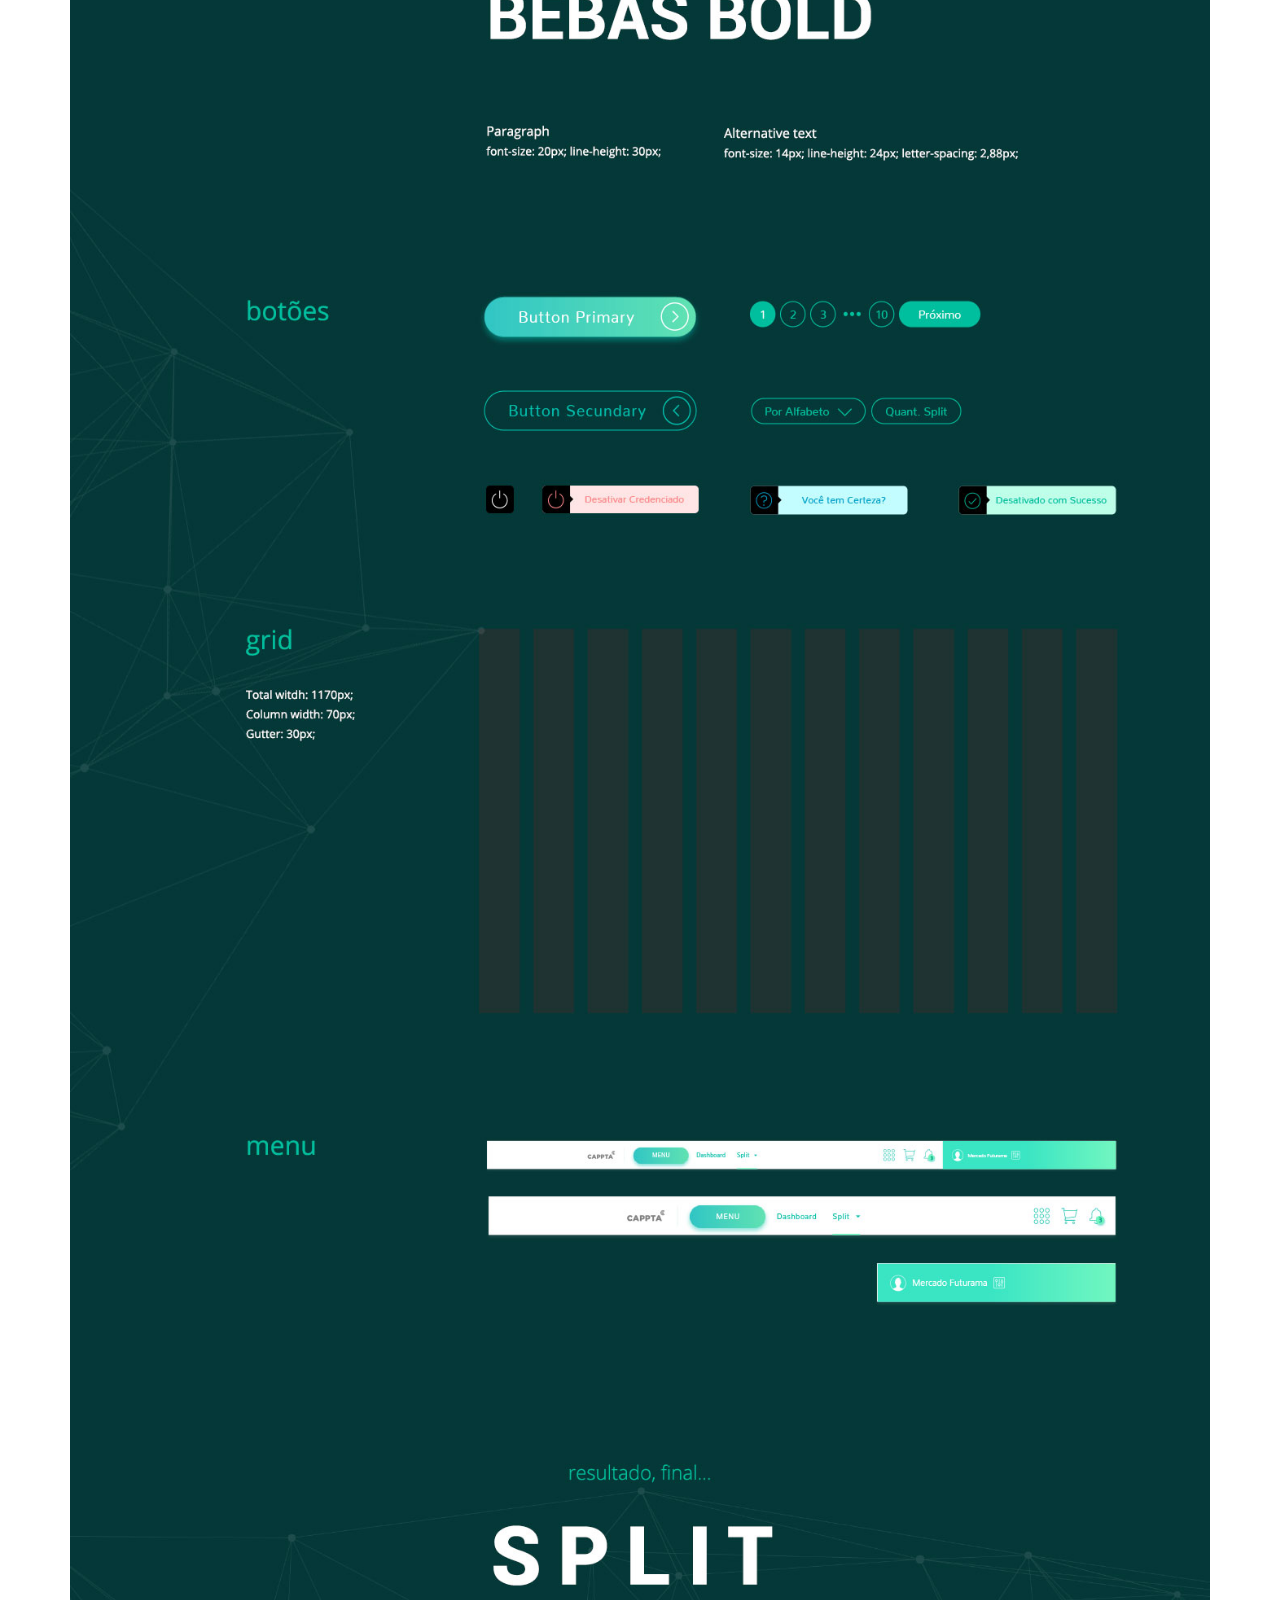
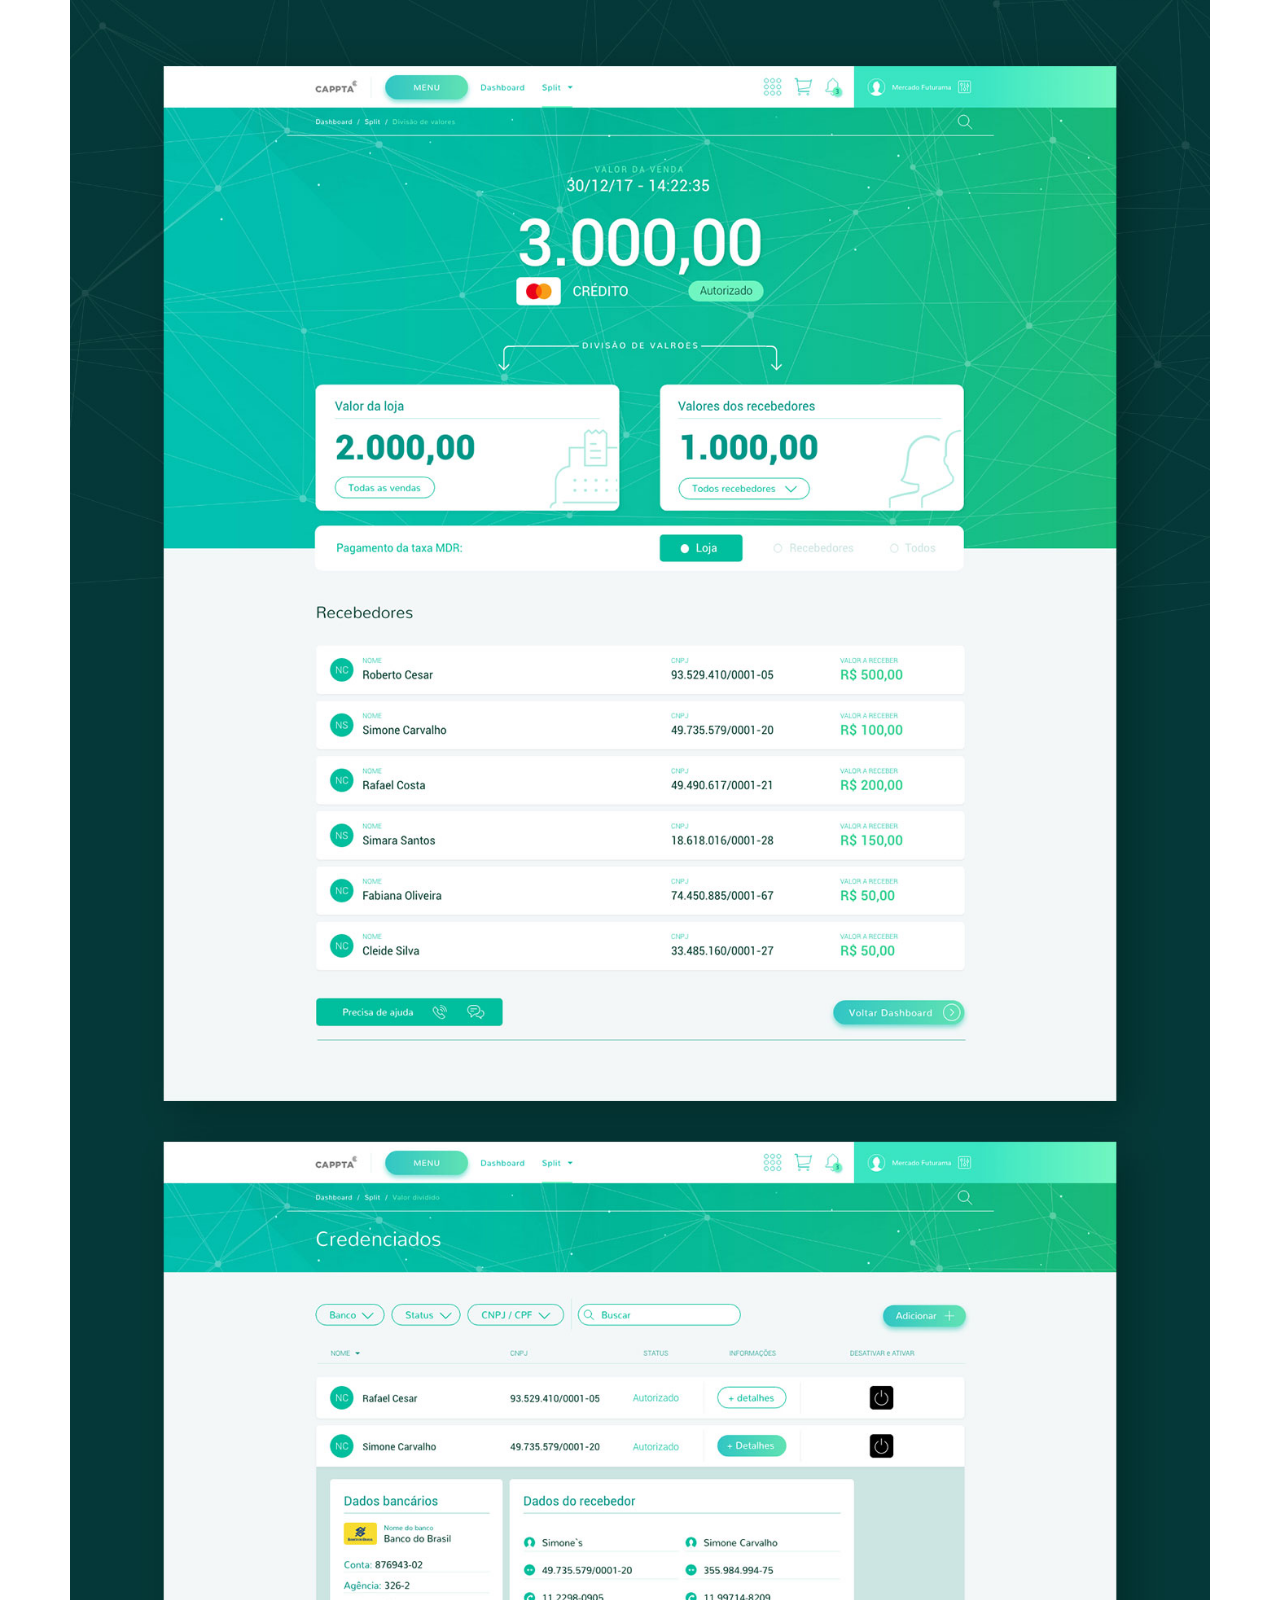
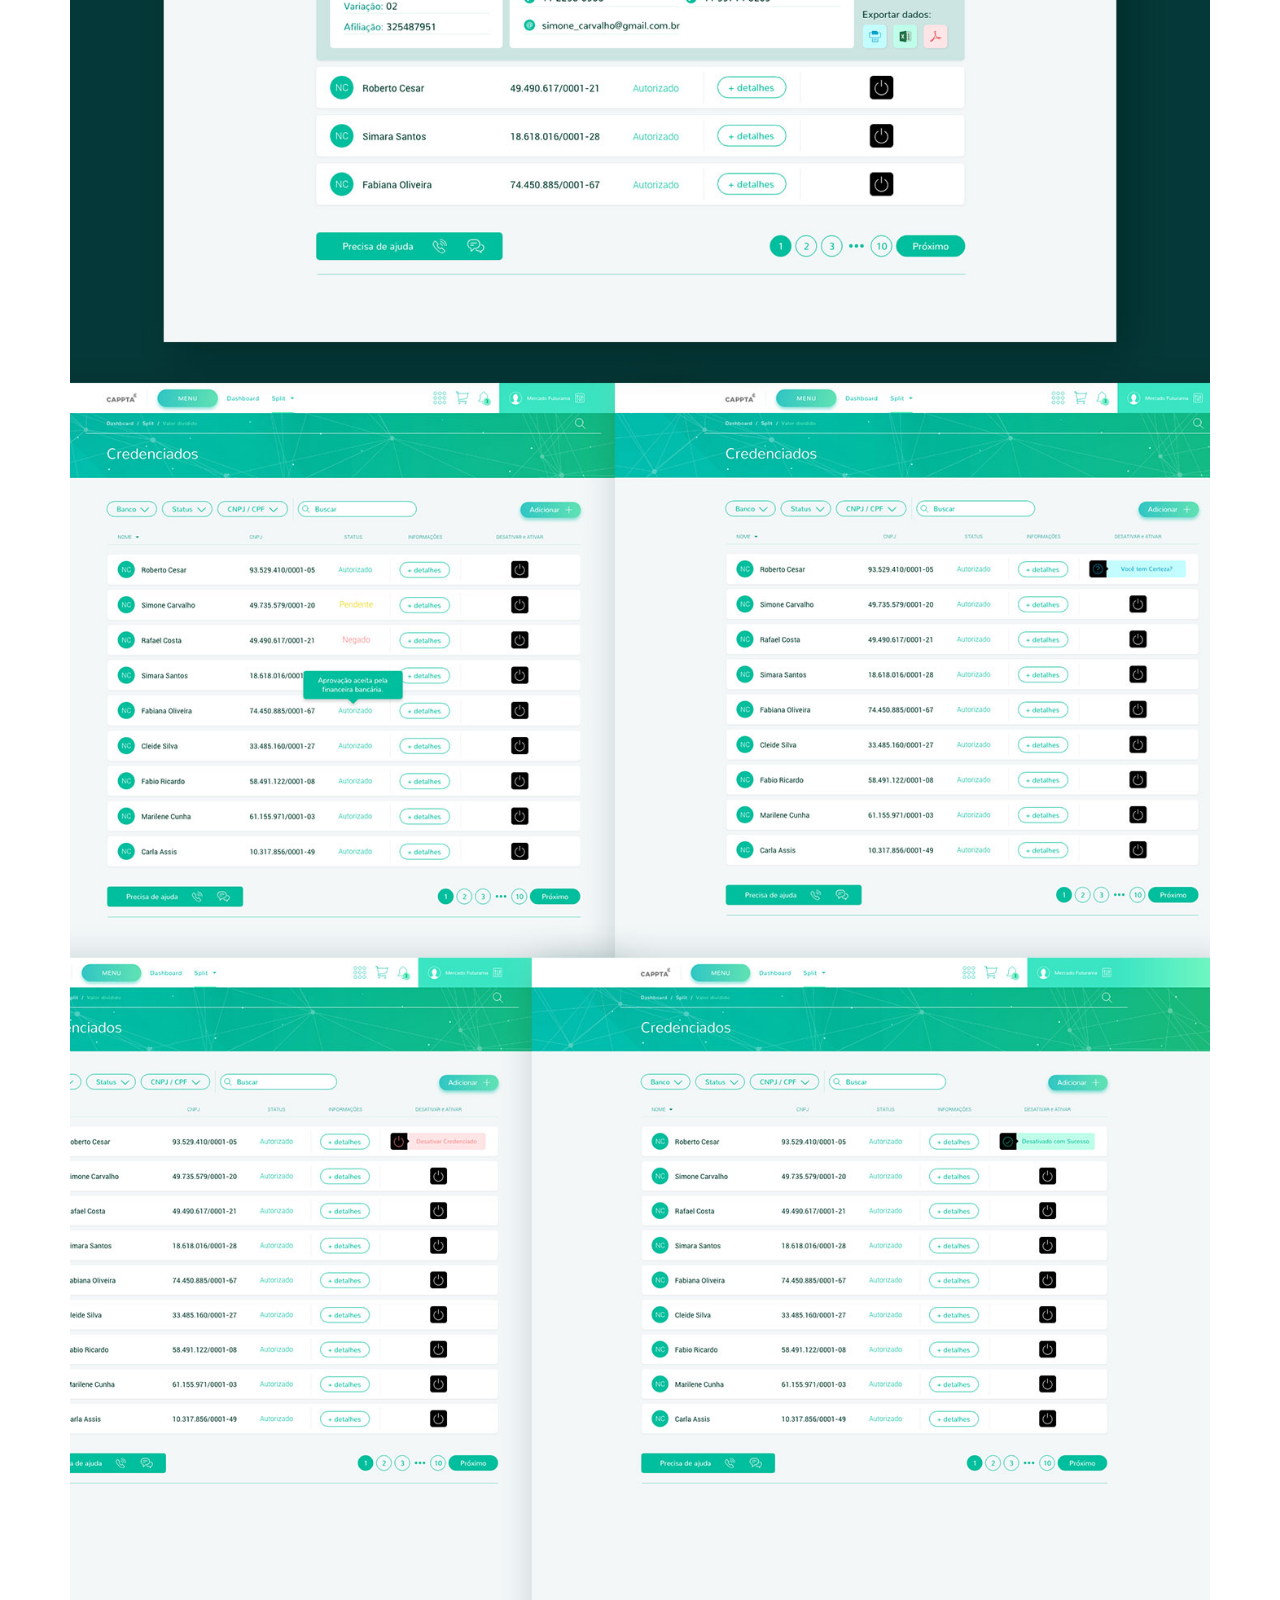
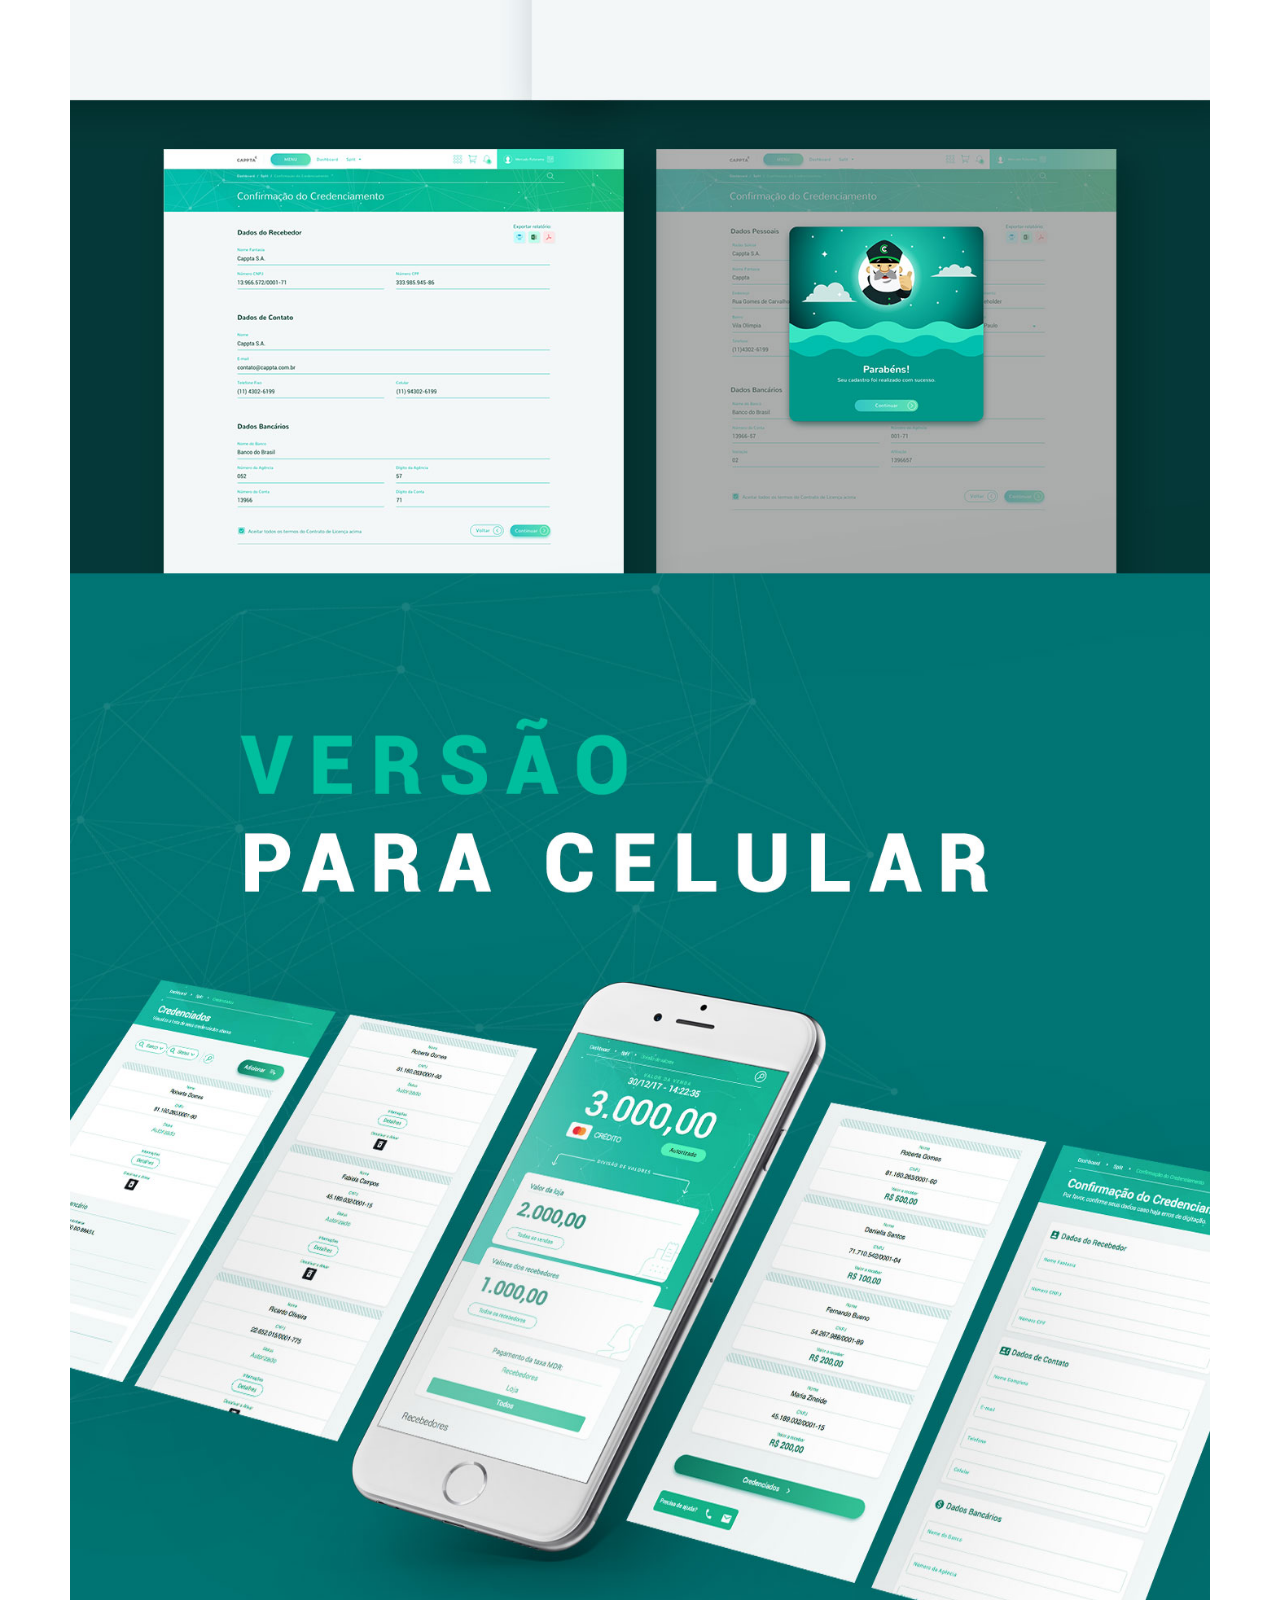
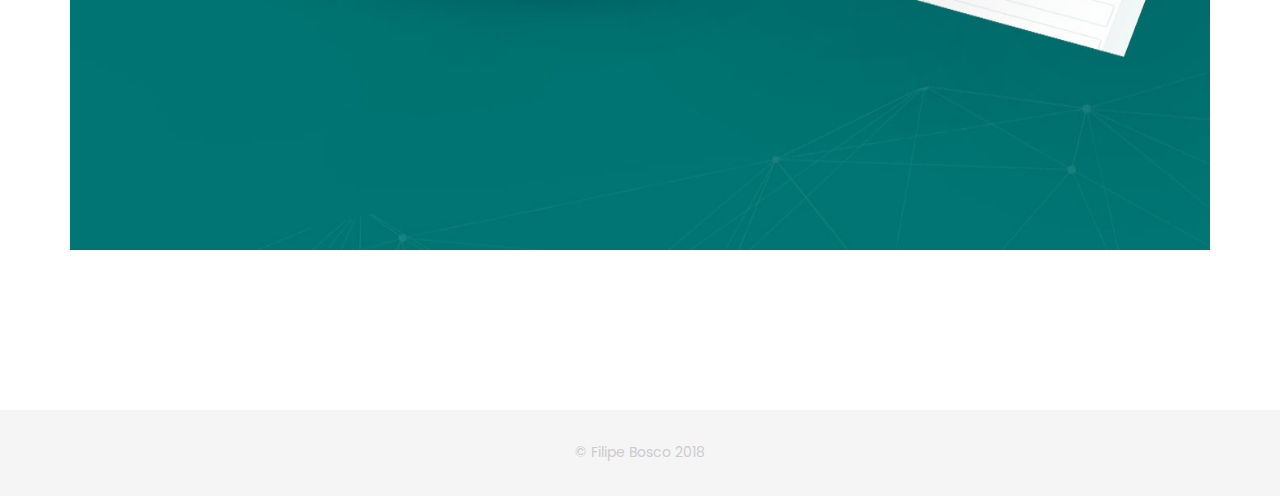
<file: Split-Pagamentos-UxUi.html>
<!DOCTYPE html>
<html lang="pt-br">

<head>
    <meta charset="utf-8">
    <meta http-equiv="X-UA-Compatible" content="IE=edge">
    <meta name="viewport" content="width=device-width, initial-scale=1">
    <title>UX/UI Design | FrontEnd - Split Pagamentos</title>
    <link rel="icon" href="img/favicon.png" type="image/x-icon">

    <!-- Bootstrap -->
    <link href="css/bootstrap.min.css" rel="stylesheet">
    <link href="http://code.ionicframework.com/ionicons/2.0.1/css/ionicons.min.css" rel="stylesheet">

    <!-- main css -->
    <link href="css/style.css" rel="stylesheet">

    <!-- modernizr -->
    <script src="js/modernizr.js"></script>

    <!-- HTML5 shim and Respond.js for IE8 support of HTML5 elements and media queries -->
    <!-- WARNING: Respond.js doesn't work if you view the page via file:// -->
    <!--[if lt IE 9]>
      <script src="https://oss.maxcdn.com/html5shiv/3.7.2/html5shiv.min.js"></script>
      <script src="https://oss.maxcdn.com/respond/1.4.2/respond.min.js"></script>
    <![endif]-->
</head>

<body>

    <!-- Preloader -->
    <div id="preloader">
        <div class="pre-container">
            <div class="spinner">
                <div class="double-bounce1"></div>
                <div class="double-bounce2"></div>
            </div>
        </div>
    </div>

    <div class="container-fluid">
        <!-- box header -->
        <header class="box-header">
            <div class="box-logo">
                <a href="index.html"><img src="img/logo_filipe_bosco.png" width="120" alt="Logo"></a>
            </div>

            <a class="box-primary-nav-trigger" href="#0">
                <span class="box-menu-text">Menu</span><span class="box-menu-icon"></span>
            </a>
        </header>

        <!-- nav -->
        <nav>
            <ul class="box-primary-nav">
                

                <li><a href="index.html">Home</a></li>
                <li><a href="about.html">Sobre</a></li>
                

                <li class="box-label">Mídias sociais</li>
                <li class="box-social"><a href="https://www.linkedin.com/in/filipebosco/"><i class="ion-social-linkedin-outline"></i></a></li>
                <li class="box-social"><a href="https://www.facebook.com/FilipeUxDesign"><i class="ion-social-facebook"></i></a></li>
                <li class="box-social"><a href="https://github.com/filipebosco"><i class="ion-social-github"></i></a></li>
                <!-- <li class="box-social"><a href="#0"><i class="ion-social-dribbble"></i></a></li> -->
            </ul>
        </nav>
    </div>

    <!-- top-bar -->
    <div class="top-bar">
        <h1>Split Pagamentos</h1>
        <p><a href="index.html">Home</a> / Projeto Split</p>
    </div>

    <!-- main-container 1 -->
    <div class="container main-container">
        <!-- <div class="col-md-12">
            <img src="img/portfolio/portfolio.jpg" alt="" class="img-responsive" />
            <div class="h-30"></div>
        </div> -->

        <div class="col-md-12">
            <h3 class="text-uppercase">Objetivos</h3>
            <!-- <h5>Creative & Lorem ipsum dolor sit amet</h5> -->
        </div>

        <div class="col-md-12">
            <p><b>•</b> Divisão do pagamento de uma transação, seja de crédito, débito ou boleto entre os seus recebedores de forma simples e segura.</p>

            <p><b>•</b> Credenciar e gerenciar seus recebedores com uma experiência incrivél.</p>

            <p><b>•</b> Identificação da adquirente ou da subadquirente onde a transação a ser splitada foi processada..</p>
            <div class="h-30"></div>
        </div>

        <div class="col-md-12">
            <h3 class="text-uppercase">Processo</h3>
            <!-- <h5>Creative & Lorem ipsum dolor sit amet</h5> -->
            <div class="h-30"></div>
        </div>

        <div class="col-md-12">
            <img src="img/processo.svg" alt="Meu processo de UX" class="img-responsive" />
            <div class="h-30"></div>
            <div class="h-30"></div>
        </div>

        <!-- Persona -->
        <div class="col-md-12">
            <h3 class="text-uppercase">Persona</h3>
            <!-- <h5>Creative & Lorem ipsum dolor sit amet</h5> -->
        </div>

        <div class="col-md-12">
            <p>Para começar esse projeto eu primeiro precisei entender para quem eu estou projetando, me coloquei no lugar dos clientes e descobrir os melhores objetivos do sistema de pagamento Split.</p>
            <div class="h-30"></div>
        </div>

        <div class="col-md-12">
            <img src="img/portfolio/personas.jpg" alt="Imagens Personas" class="img-responsive" />
            <div class="h-30"></div>
            <div class="h-30"></div>
        </div>

        <!-- Jornada do usuário -->
        <div class="col-md-12">
            <h3 class="text-uppercase">Mapa de impacto do cliente</h3>
            <!-- <h5>Creative & Lorem ipsum dolor sit amet</h5> -->
        </div>

        <div class="col-md-12">
            <p>Os mapas de impacto me ajudaram a identificar as maiores dores dos usuários, como ele vai navegar no site e como fazer essa experiência mais simples e intuitiva.</p>
            <div class="h-30"></div>
        </div>

        <div class="col-md-12">
            <img src="img/portfolio/mapa_usuario.jpg" alt="Mapa de impacto do cliente" class="img-responsive" />
            <div class="h-30"></div>
            <div class="h-30"></div>
        </div>

        <!-- Arquitetura da Informação -->
        <div class="col-md-12">
            <h3 class="text-uppercase">Arquitetura da informação</h3>
            <!-- <h5>Creative & Lorem ipsum dolor sit amet</h5> -->
        </div>

        <div class="col-md-12">
            <p>Com uma noção melhor do fluxo dos usuários eu pude repensar o mapa do site.</p>
            <div class="h-30"></div>
        </div>

        <div class="col-md-12">
            <img src="img/portfolio/arquitetura_split.jpg" alt="Arquitetura da informação Split" class="img-responsive" />
            <div class="h-30"></div>
            <div class="h-30"></div>
        </div>

        <!-- Sketches -->
        <div class="col-md-12">
            <h3 class="text-uppercase">Sketches</h3>
            <!-- <h5>Creative & Lorem ipsum dolor sit amet</h5> -->
        </div>

        <div class="col-md-12">
            <p>É aqui que todas as ideias vão aparecendo e se formando para uma melhor UX.</p>
            <div class="h-30"></div>
        </div>

        <div class="col-md-12">
            <img src="img/portfolio/sketches_split.jpg" alt="Sketches Split" class="img-responsive" />
            <div class="h-30"></div>
            <div class="h-30"></div>
        </div>

         <!-- Sketches -->
         <div class="col-md-12">
            <h3 class="text-uppercase">Wireframe</h3>
            <!-- <h5>Creative & Lorem ipsum dolor sit amet</h5> -->
        </div>

        <div class="col-md-12">
            <!-- <p>É aqui que todas as ideias vão aparecendo e se formando para uma melhor UX.</p> -->
            <div class="h-30"></div>
        </div>

        <div class="col-md-12">
            <img src="img/portfolio/wireframe_split.jpg" alt="Wireframe Split" class="img-responsive" />
            <div class="h-30"></div>
            <div class="h-30"></div>
        </div>

        <!-- Protótipo -->
        <div class="col-md-12">
            <h3 class="text-uppercase">Protótipo</h3>
            <!-- <h5>Creative & Lorem ipsum dolor sit amet</h5> -->
        </div>

        <div class="col-md-12">
            <!-- <p>Divisão do pagamento de uma transação, seja de crédito, débito ou boleto entre os seus recebedores de forma simples e segura.</p> -->
            <div class="h-30"></div>
        </div>

        <div class="col-md-12">
            <img src="img/portfolio/split-port.jpg" alt="Protótipo Split" class="img-responsive" />
            <div class="h-30"></div>
            <div class="h-30"></div>
        </div>
    </div>

    <!-- footer -->
    <footer>
        <div class="container-fluid">
            <p class="copyright">© Filipe Bosco 2018</p>
        </div>
    </footer>

    <!-- back to top -->
    <a href="#0" class="cd-top"><i class="ion-android-arrow-up"></i></a>

    <!-- jQuery -->
    <script src="js/jquery-2.1.1.js"></script>

    <!--  plugins -->
    <script src="js/bootstrap.min.js"></script>
    <script src="js/menu.js"></script>
    <script src="js/animated-headline.js"></script>
    <script src="js/isotope.pkgd.min.js"></script>

    <!--  custom script -->
    <script src="js/custom.js"></script>

    <!-- google analytics  -->

</body>

</html>
</file>
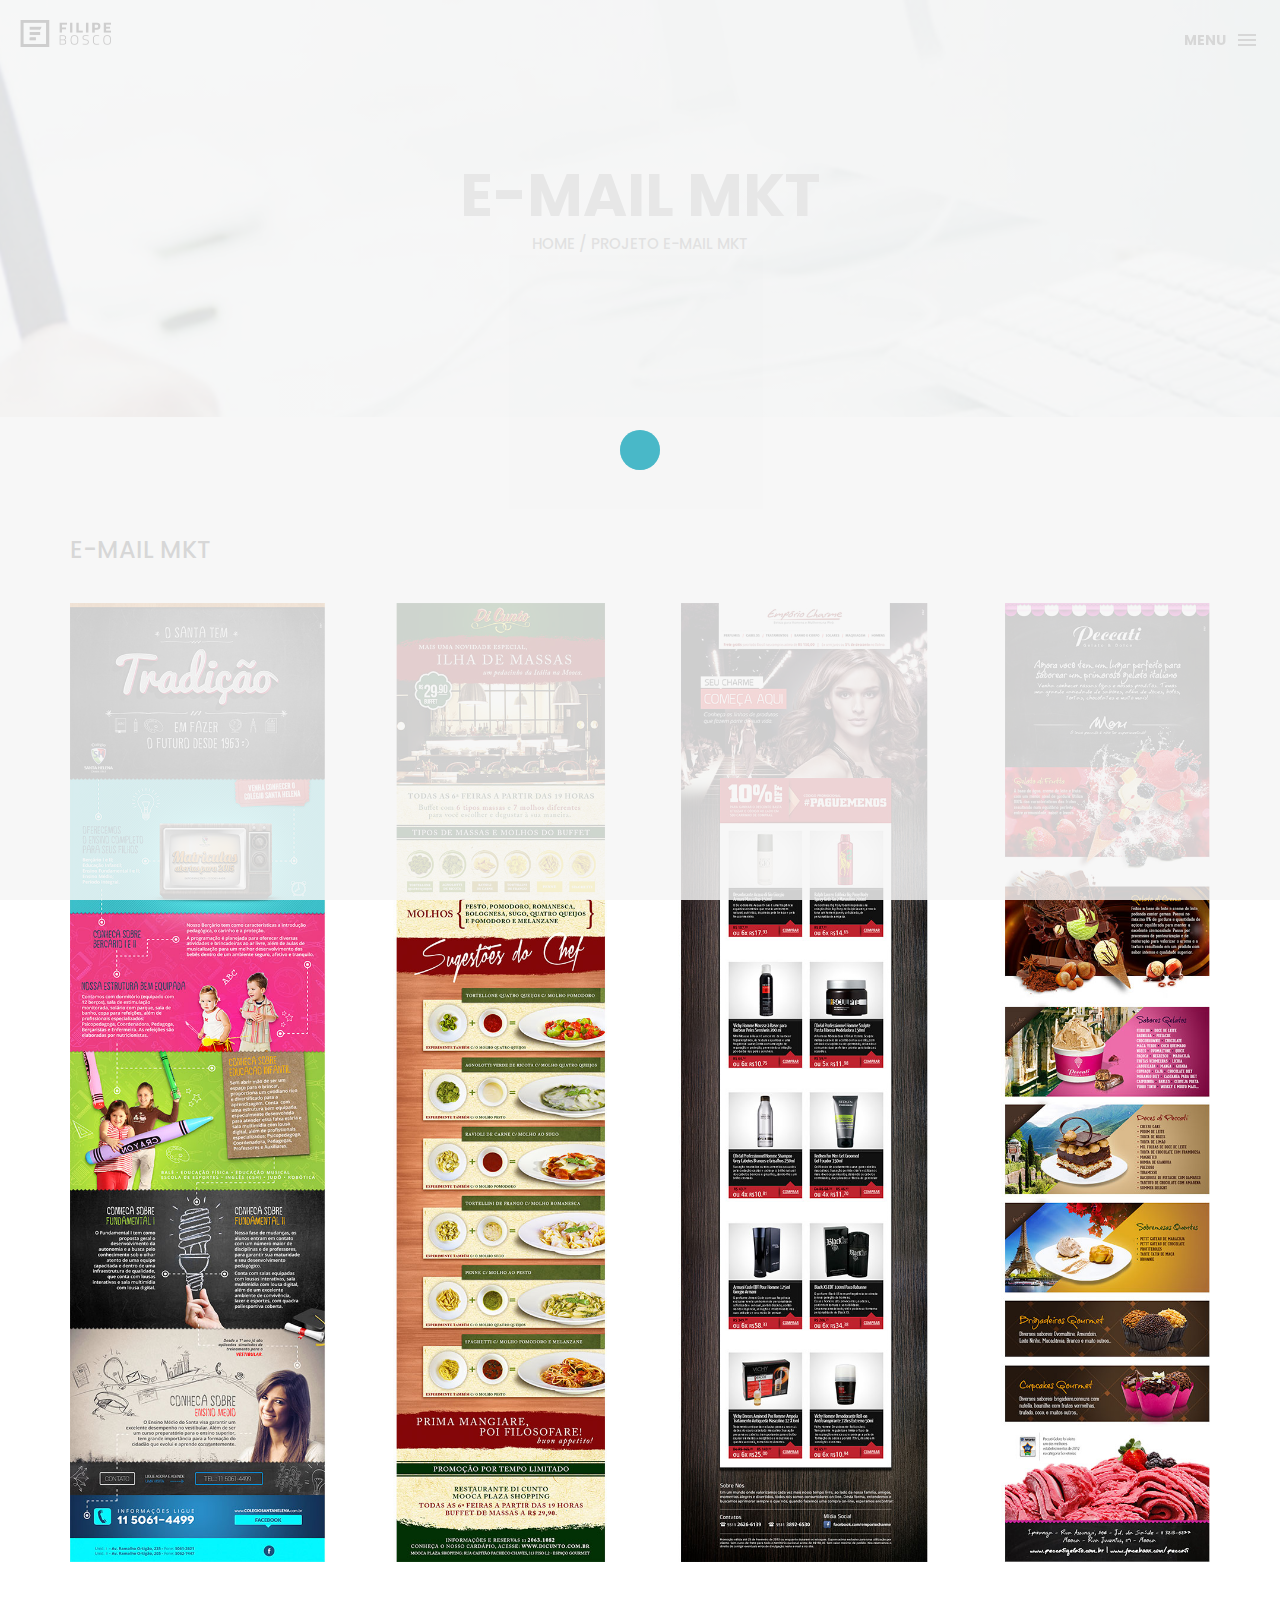
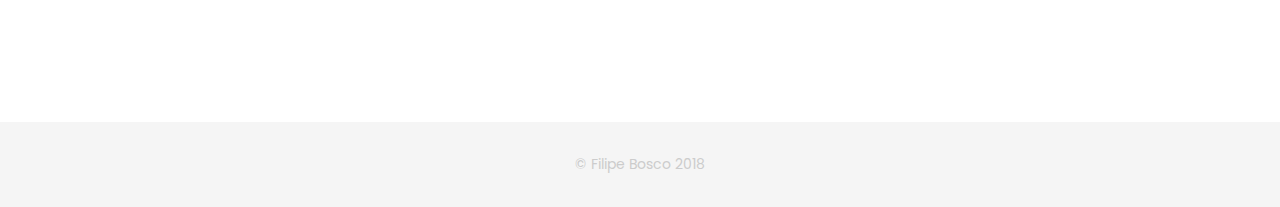
<file: ui-email-mk.html>
<!DOCTYPE html>
<html lang="pt-br">

<head>
    <meta charset="utf-8">
    <meta http-equiv="X-UA-Compatible" content="IE=edge">
    <meta name="viewport" content="width=device-width, initial-scale=1">
    <title>UX/UI Design | FrontEnd - E-mail Marketing</title>
    <link rel="icon" href="img/favicon.png" type="image/x-icon">

    <!-- Bootstrap -->
    <link href="css/bootstrap.min.css" rel="stylesheet">
    <link href="http://code.ionicframework.com/ionicons/2.0.1/css/ionicons.min.css" rel="stylesheet">

    <!-- main css -->
    <link href="css/style.css" rel="stylesheet">

    <!-- modernizr -->
    <script src="js/modernizr.js"></script>

    <!-- HTML5 shim and Respond.js for IE8 support of HTML5 elements and media queries -->
    <!-- WARNING: Respond.js doesn't work if you view the page via file:// -->
    <!--[if lt IE 9]>
      <script src="https://oss.maxcdn.com/html5shiv/3.7.2/html5shiv.min.js"></script>
      <script src="https://oss.maxcdn.com/respond/1.4.2/respond.min.js"></script>
    <![endif]-->
</head>

<body>

    <!-- Preloader -->
    <div id="preloader">
        <div class="pre-container">
            <div class="spinner">
                <div class="double-bounce1"></div>
                <div class="double-bounce2"></div>
            </div>
        </div>
    </div>

    <div class="container-fluid">
        <!-- box header -->
        <header class="box-header">
            <div class="box-logo">
                <a href="index.html"><img src="img/logo_filipe_bosco.png" width="120" alt="Logo"></a>
            </div>

            <a class="box-primary-nav-trigger" href="#0">
                <span class="box-menu-text">Menu</span><span class="box-menu-icon"></span>
            </a>
        </header>

        <!-- nav -->
        <nav>
            <ul class="box-primary-nav">
                

                <li><a href="index.html">Home</a></li>
                <li><a href="about.html">Sobre</a></li>
                

                <li class="box-label">Mídias sociais</li>
                <li class="box-social"><a href="https://www.linkedin.com/in/filipebosco/"><i class="ion-social-linkedin-outline"></i></a></li>
                <li class="box-social"><a href="https://www.facebook.com/FilipeUxDesign"><i class="ion-social-facebook"></i></a></li>
                <li class="box-social"><a href="https://github.com/filipebosco"><i class="ion-social-github"></i></a></li>
            </ul>
        </nav>
    </div>

    <!-- top-bar -->
    <div class="top-bar">
        <h1>E-mail MKT</h1>
        <p><a href="index.html">Home</a> / Projeto E-mail MKT</p>
    </div>

    <!-- main-container 1 -->
    <div class="container main-container">

        <!-- Embalagem 1 -->
        <div class="col-md-12">
            <h3 class="text-uppercase">E-mail MKT</h3>
        </div>

        <div class="col-md-12">
            <!-- <p>Com uma noção melhor do fluxo dos usuários eu pude repensar o mapa do site.</p> -->
            <div class="h-30"></div>
        </div>

        <div class="col-md-12">
            <img src="img/portfolio/ui-email-mkt-port.jpg" alt="UI Design de E-mail Marketing" class="img-responsive" />
            <div class="h-30"></div>
            <div class="h-30"></div>
        </div>
    </div>

    <!-- footer -->
    <footer>
        <div class="container-fluid">
            <p class="copyright">© Filipe Bosco 2018</p>
        </div>
    </footer>

    <!-- back to top -->
    <a href="#0" class="cd-top"><i class="ion-android-arrow-up"></i></a>

    <!-- jQuery -->
    <script src="js/jquery-2.1.1.js"></script>

    <!--  plugins -->
    <script src="js/bootstrap.min.js"></script>
    <script src="js/menu.js"></script>
    <script src="js/animated-headline.js"></script>
    <script src="js/isotope.pkgd.min.js"></script>

    <!--  custom script -->
    <script src="js/custom.js"></script>

    <!-- google analytics  -->

</body>

</html>
</file>
<file: css/style.css>
/*
* Box Theme
* Created by : Ahmed Eissa
* website : www.ahmedessa.net
* behance : https://www.behance.net/3essa
*/


/* Table of Content
==================================================
	- Google fonts & font family -
	- General -
    - typography -
    - Preloader -
	- Header -
    - box intro section -
    - Portfoilo section -
    - Footer -
    - About page -
    - Services page -
    - contact page -
    - Portfolio single page -
    - Responsive media queries -
*/


/* Google fonts & font family
==================================================*/

@import url(https://fonts.googleapis.com/css?family=Poppins:400,500,600,700);

/* General
==================================================*/

html,
body {
    height: 100%;
    font-family: 'Poppins', sans-serif;
    line-height: 1.8;
    color: #999
}

.no-padding {
    padding-left: 0;
    padding-right: 0;
}

.no-padding [class^="col-"] {
    padding-left: 0;
    padding-right: 0;
}

.main-container {
    padding: 100px 0;
}

.center {
    text-align: center;
}

a {
    -webkit-transition: all .3s;
    transition: all .3s
}

.uppercase {
    text-transform: uppercase;
}

.h-30 {
    height: 30px
}

.h-10 {
    height: 10px
}

.color {
    color: #009cb4;
    font-size: 11px;
}


/* typography
==================================================*/

h1 {
    color: #393939;
    font-size: 60px;
    text-transform: uppercase;
}

h3 {
    color: #393939;
}

h5 {
    color: #009cb4;
}


/* preloader
==================================================*/

#preloader {
    position: fixed;
    top: 0;
    left: 0;
    right: 0;
    bottom: 0;
    background-color: #f5f5f5;
    /* change if the mask should be a color other than white */
    z-index: 1000;
    /* makes sure it stays on top */
}

.pre-container {
    position: absolute;
    left: 50%;
    top: 50%;
    bottom: auto;
    right: auto;
    -webkit-transform: translateX(-50%) translateY(-50%);
    transform: translateX(-50%) translateY(-50%);
    text-align: center;
}

.spinner {
    width: 40px;
    height: 40px;
    position: relative;
    margin: 100px auto;
}

.double-bounce1,
.double-bounce2 {
    width: 100%;
    height: 100%;
    border-radius: 50%;
    background-color: #009cb4;
    opacity: 0.6;
    position: absolute;
    top: 0;
    left: 0;
    -webkit-animation: bounce 2.0s infinite ease-in-out;
    animation: bounce 2.0s infinite ease-in-out;
}

.double-bounce2 {
    -webkit-animation-delay: -1.0s;
    animation-delay: -1.0s;
}

@-webkit-keyframes bounce {
    0%,
    100% {
        -webkit-transform: scale(0.0)
    }
    50% {
        -webkit-transform: scale(1.0)
    }
}

@keyframes bounce {
    0%,
    100% {
        transform: scale(0.0);
        -webkit-transform: scale(0.0);
    }
    50% {
        transform: scale(1.0);
        -webkit-transform: scale(1.0);
    }
}


/* headr
==================================================*/

.box-header {
    position: absolute;
    top: 0;
    left: 0;
    background: rgba(255, 255, 255, 0.95);
    height: 50px;
    width: 100%;
    z-index: 3;
    box-shadow: 0 1px 2px rgba(0, 0, 0, 0.3);
    -webkit-font-smoothing: antialiased;
    -moz-osx-font-smoothing: grayscale;
}

.box-header {
    height: 80px;
    background: transparent;
    box-shadow: none;
}

.box-header {
    -webkit-transition: background-color 0.3s;
    transition: background-color 0.3s;
    -webkit-transform: translate3d(0, 0, 0);
    transform: translate3d(0, 0, 0);
    -webkit-backface-visibility: hidden;
    backface-visibility: hidden;
}

.box-header.is-fixed {
    position: fixed;
    top: -80px;
    background-color: rgba(255, 255, 255, 0.96);
    -webkit-transition: -webkit-transform 0.3s;
    transition: -webkit-transform 0.3s;
    transition: transform 0.3s;
    transition: transform 0.3s, -webkit-transform 0.3s;
}

.box-header.is-visible {
    -webkit-transform: translate3d(0, 100%, 0);
    transform: translate3d(0, 100%, 0);
}

.box-header.menu-is-open {
    background-color: rgba(255, 255, 255, 0.96);
}

.box-logo {
    display: block;
    padding: 20px;
}

.box-primary-nav-trigger {
    position: absolute;
    right: 0;
    top: 0;
    height: 100%;
    width: 50px;
    background-color: #fff;
}

.box-primary-nav-trigger .box-menu-text {
    color: #393939;
    text-transform: uppercase;
    font-weight: 700;
    display: none;
}

.box-primary-nav-trigger .box-menu-icon {
    display: inline-block;
    position: absolute;
    left: 50%;
    top: 50%;
    bottom: auto;
    right: auto;
    -webkit-transform: translateX(-50%) translateY(-50%);
    transform: translateX(-50%) translateY(-50%);
    width: 18px;
    height: 2px;
    background-color: #393939;
    -webkit-transition: background-color 0.3s;
    transition: background-color 0.3s;
    list-style: none;
}

.box-primary-nav-trigger .box-menu-icon::before,
.box-primary-nav-trigger .box-menu-icon:after {
    content: '';
    width: 100%;
    height: 100%;
    position: absolute;
    background-color: #393939;
    right: 0;
    -webkit-transition: -webkit-transform .3s, top .3s, background-color 0s;
    -webkit-transition: top .3s, background-color 0s, -webkit-transform .3s;
    transition: top .3s, background-color 0s, -webkit-transform .3s;
    transition: transform .3s, top .3s, background-color 0s;
    transition: transform .3s, top .3s, background-color 0s, -webkit-transform .3s;
}

.box-primary-nav-trigger .box-menu-icon::before {
    top: -5px;
}

.box-primary-nav-trigger .box-menu-icon::after {
    top: 5px;
}

.box-primary-nav-trigger .box-menu-icon.is-clicked {
    background-color: rgba(255, 255, 255, 0);
}

.box-primary-nav-trigger .box-menu-icon.is-clicked::before,
.box-primary-nav-trigger .box-menu-icon.is-clicked::after {
    background-color: 393939;
}

.box-primary-nav-trigger .box-menu-icon.is-clicked::before {
    top: 0;
    -webkit-transform: rotate(135deg);
    transform: rotate(135deg);
}

.box-primary-nav-trigger .box-menu-icon.is-clicked::after {
    top: 0;
    -webkit-transform: rotate(225deg);
    transform: rotate(225deg);
}

.box-primary-nav-trigger {
    width: 100px;
    padding-left: 1em;
    background-color: transparent;
    height: 30px;
    line-height: 30px;
    right: 10px;
    top: 50%;
    bottom: auto;
    -webkit-transform: translateY(-50%);
    transform: translateY(-50%);
}

.box-primary-nav-trigger .box-menu-text {
    display: inline-block;
}

.box-primary-nav-trigger .box-menu-icon {
    left: auto;
    right: 1em;
    -webkit-transform: translateX(0) translateY(-50%);
    transform: translateX(0) translateY(-50%);
}

.box-primary-nav {
    position: fixed;
    left: 0;
    top: 0;
    height: 100%;
    width: 100%;
    background: rgba(0, 0, 0, 0.96);
    z-index: 2;
    text-align: center;
    padding: 50px 0;
    -webkit-backface-visibility: hidden;
    backface-visibility: hidden;
    overflow: auto;
    -webkit-overflow-scrolling: touch;
    -webkit-transform: translateY(-100%);
    transform: translateY(-100%);
    -webkit-transition-property: -webkit-transform;
    transition-property: -webkit-transform;
    transition-property: transform;
    transition-property: transform, -webkit-transform;
    -webkit-transition-duration: 0.4s;
    transition-duration: 0.4s;
    list-style: none;
}

.box-primary-nav li {
    font-size: 22px;
    font-size: 1.375rem;
    font-weight: 300;
    -webkit-font-smoothing: antialiased;
    -moz-osx-font-smoothing: grayscale;
    margin: .2em 0;
    text-transform: capitalize;
}

.box-primary-nav a {
    display: inline-block;
    padding: .4em 1em;
    border-radius: 0.25em;
    -webkit-transition: all 0.2s;
    transition: all 0.2s;
    color: #fff;
    text-decoration: none;
    font-weight: bold;
}

.box-primary-nav a:focus {
    outline: none;
}

.no-touch .box-primary-nav a:hover {
    text-decoration: none;
    color: #009cb4;
}

.box-primary-nav .box-label {
    color: #009cb4;
    text-transform: uppercase;
    font-weight: 700;
    font-size: 17px;
    margin: 2.4em 0 .8em;
}

.box-primary-nav .box-social {
    display: inline-block;
    margin: 10px .4em;
}

.box-primary-nav .box-social a {
    width: 30px;
    height: 30px;
    padding: 0;
    font-size: 30px
}

.box-primary-nav.is-visible {
    -webkit-transform: translateY(0);
    transform: translateY(0);
}

.box-primary-nav {
    padding: 150px 0 0;
}

.box-primary-nav li {
    font-size: 18px;
}


/* box-intro
==================================================*/

.box-intro {
    text-align: center;
    display: table;
    height: 100vh;
    width: 100%;
}

.box-intro .table-cell {
    display: table-cell;
    vertical-align: middle;
}

.box-intro em {
    font-style: normal;
    text-transform: uppercase
}

b i:last-child {
    color: #009cb4 !important;
}

.box-intro h5 {
    letter-spacing: 2px;
    text-transform: uppercase;
    color: #999;
    line-height: 1.7
}


/* mouse effect */

.mouse {
    position: absolute;
    width: 22px;
    height: 42px;
    bottom: 40px;
    left: 50%;
    margin-left: -12px;
    border-radius: 15px;
    border: 2px solid #888;
    -webkit-animation: intro 1s;
    animation: intro 1s;
}

.scroll {
    display: block;
    width: 3px;
    height: 3px;
    margin: 6px auto;
    border-radius: 4px;
    background: #888;
    -webkit-animation: finger 2s infinite;
    animation: finger 2s infinite;
}

@-webkit-keyframes intro {
    0% {
        opacity: 0;
        -webkit-transform: translateY(40px);
        transform: translateY(40px);
    }
    100% {
        opacity: 1;
        -webkit-transform: translateY(0);
        transform: translateY(0);
    }
}

@keyframes intro {
    0% {
        opacity: 0;
        -webkit-transform: translateY(40px);
        transform: translateY(40px);
    }
    100% {
        opacity: 1;
        -webkit-transform: translateY(0);
        transform: translateY(0);
    }
}

@-webkit-keyframes finger {
    0% {
        opacity: 1;
    }
    100% {
        opacity: 0;
        -webkit-transform: translateY(20px);
        transform: translateY(20px);
    }
}

@keyframes finger {
    0% {
        opacity: 1;
    }
    100% {
        opacity: 0;
        -webkit-transform: translateY(20px);
        transform: translateY(20px);
    }
}


/* text rotate */

.box-headline {
    font-size: 130px;
    line-height: 1.0;
}

.box-words-wrapper {
    display: inline-block;
    position: relative;
}

.box-words-wrapper b {
    display: inline-block;
    position: absolute;
    white-space: nowrap;
    left: 0;
    top: 0;
}

.box-words-wrapper b.is-visible {
    position: relative;
}

.no-js .box-words-wrapper b {
    opacity: 0;
}

.no-js .box-words-wrapper b.is-visible {
    opacity: 1;
}

.box-headline.rotate-2 .box-words-wrapper {
    -webkit-perspective: 300px;
    perspective: 300px;
}

.box-headline.rotate-2 i,
.box-headline.rotate-2 em {
    display: inline-block;
    -webkit-backface-visibility: hidden;
    backface-visibility: hidden;
}

.box-headline.rotate-2 b {
    opacity: 0;
}

.box-headline.rotate-2 i {
    -webkit-transform-style: preserve-3d;
    transform-style: preserve-3d;
    -webkit-transform: translateZ(-20px) rotateX(90deg);
    transform: translateZ(-20px) rotateX(90deg);
    opacity: 0;
}

.is-visible .box-headline.rotate-2 i {
    opacity: 1;
}

.box-headline.rotate-2 i.in {
    -webkit-animation: box-rotate-2-in 0.4s forwards;
    animation: box-rotate-2-in 0.4s forwards;
}

.box-headline.rotate-2 i.out {
    -webkit-animation: box-rotate-2-out 0.4s forwards;
    animation: box-rotate-2-out 0.4s forwards;
}

.box-headline.rotate-2 em {
    -webkit-transform: translateZ(20px);
    transform: translateZ(20px);
}

.no-csstransitions .box-headline.rotate-2 i {
    -webkit-transform: rotateX(0deg);
    transform: rotateX(0deg);
    opacity: 0;
}

.no-csstransitions .box-headline.rotate-2 i em {
    -webkit-transform: scale(1);
    transform: scale(1);
}

.no-csstransitions .box-headline.rotate-2 .is-visible i {
    opacity: 1;
}

@-webkit-keyframes box-rotate-2-in {
    0% {
        opacity: 0;
        -webkit-transform: translateZ(-20px) rotateX(90deg);
    }
    60% {
        opacity: 1;
        -webkit-transform: translateZ(-20px) rotateX(-10deg);
    }
    100% {
        opacity: 1;
        -webkit-transform: translateZ(-20px) rotateX(0deg);
    }
}

@keyframes box-rotate-2-in {
    0% {
        opacity: 0;
        -webkit-transform: translateZ(-20px) rotateX(90deg);
        transform: translateZ(-20px) rotateX(90deg);
    }
    60% {
        opacity: 1;
        -webkit-transform: translateZ(-20px) rotateX(-10deg);
        transform: translateZ(-20px) rotateX(-10deg);
    }
    100% {
        opacity: 1;
        -webkit-transform: translateZ(-20px) rotateX(0deg);
        transform: translateZ(-20px) rotateX(0deg);
    }
}

@-webkit-keyframes box-rotate-2-out {
    0% {
        opacity: 1;
        -webkit-transform: translateZ(-20px) rotateX(0);
    }
    60% {
        opacity: 0;
        -webkit-transform: translateZ(-20px) rotateX(-100deg);
    }
    100% {
        opacity: 0;
        -webkit-transform: translateZ(-20px) rotateX(-90deg);
    }
}

@keyframes box-rotate-2-out {
    0% {
        opacity: 1;
        -webkit-transform: translateZ(-20px) rotateX(0);
        transform: translateZ(-20px) rotateX(0);
    }
    60% {
        opacity: 0;
        -webkit-transform: translateZ(-20px) rotateX(-100deg);
        transform: translateZ(-20px) rotateX(-100deg);
    }
    100% {
        opacity: 0;
        -webkit-transform: translateZ(-20px) rotateX(-90deg);
        transform: translateZ(-20px) rotateX(-90deg);
    }
}


/* portfolio section
==================================================*/

.portfolio .categories-grid span {
    font-size: 30px;
    margin-bottom: 30px;
    display: inline-block;
}

.portfolio .categories-grid .categories ul li {
    list-style: none;
    margin: 20px 0;
}

.portfolio .categories-grid .categories ul li a {
    display: inline-block;
    color: #60606e;
    padding: 0 10px;
    margin: 0 10px;
    -webkit-transition: all .2s ease-in-out .2s;
    transition: all .2s ease-in-out .2s;
}

.portfolio .categories-grid .categories ul li a:hover,
.portfolio .categories-grid .categories ul li a:focus {
    text-decoration: none;
}

.portfolio .categories-grid .categories ul li a.active {
    margin-left: 0;
    background-color: #009cb4;
    padding: 0px 20px;
    color: white;
    border-radius: 25px;
    text-decoration: none;
}

.portfolio_filter {
    padding-left: 0;
}

.portfolio_item {
    position: relative;
    overflow: hidden;
    display: block;
}

.portfolio_item .portfolio_item_hover {
    position: absolute;
    top: 0px;
    left: 0px;
    height: 100%;
    width: 100%;
    background-color: rgba(0, 0, 0, .8);
    -webkit-transform: translate(-100%);
    transform: translate(-100%);
    opacity: 0;
    -webkit-transition: all .2s ease-in-out;
    transition: all .2s ease-in-out;
}

.portfolio_item .portfolio_item_hover .item_info {
    text-align: center;
    position: absolute;
    top: 50%;
    left: 50%;
    -webkit-transform: translate(-50%, -50%);
    transform: translate(-50%, -50%);
    padding: 10px;
    width: 100%;
    font-weight: 500;
}

.portfolio_item .portfolio_item_hover .item_info span {
    display: block;
    color: #fff;
    font-size: 18px;
    -webkit-transform: translateX(-100px);
    transform: translateX(-100px);
    -webkit-transition: all .2s ease-in-out .2s;
    transition: all .2s ease-in-out .2s;
    opacity: 0;
}

.portfolio_item .portfolio_item_hover .item_info em {
    font-style: normal;
    display: inline-block;
    background-color: #009cb4;
    padding: 6px 26px;
    border-radius: 25px;
    color: #fff;
    margin-top: 10px;
    -webkit-transform: translateX(-100px);
    transform: translateX(-100px);
    -webkit-transition: all .2s ease-in-out .2s;
    transition: all .2s ease-in-out .2s;
    opacity: 0;
    font-size: 14px;
    letter-spacing: 1px;
}

.portfolio_item .portfolio_item_hover .item_info em:hover {
    background-color: #02b4d0;
}

.portfolio_item:hover .portfolio_item_hover {
    opacity: 1;
    -webkit-transform: translateX(0);
    G transform: translateX(0);
}

.portfolio_item:hover .item_info em,
.portfolio_item:hover .item_info span {
    opacity: 1;
    -webkit-transform: translateX(0);
    transform: translateX(0);
}

.portfolio .categories-grid .categories ul li {
    float: left;
}

.portfolio .categories-grid .categories ul li a {
    padding: 0 10px;
    -webkit-transition: all .2s ease-in-out .2s;
    transition: all .2s ease-in-out .2s;
}

.portfolio_filter {
    padding-left: 0;
    display: inline-block;
    margin: 0 auto;
    text-align: center;
    margin-bottom: 50px;
}

.portfolio-inner {
    padding-bottom: 0 !important;
    padding-top: 55px;
}


/* footer
==================================================*/

footer {
    padding: 30px 0;
    text-align: center;
    background: #f5f5f5
}

.copyright {
    color: #ccc;
    margin-bottom: 0;
}

footer img {
    margin: 0 auto;
}


/* backto top
==================================================*/

.cd-top {
    display: inline-block;
    height: 40px;
    width: 40px;
    position: fixed;
    bottom: 20px;
    line-height: 40px;
    font-size: 20px;
    right: 10px;
    text-align: center;
    color: #fff;
    background: rgba(0, 156, 180, 0.8);
    visibility: hidden;
    opacity: 0;
    -webkit-transition: opacity .3s 0s, visibility 0s .3s;
    transition: opacity .3s 0s, visibility 0s .3s;
}

.cd-top.cd-is-visible,
.cd-top.cd-fade-out,
.no-touch .cd-top:hover {
    -webkit-transition: opacity .3s 0s, visibility 0s 0s;
    transition: opacity .3s 0s, visibility 0s 0s;
}

.cd-top.cd-is-visible {
    /* the button becomes visible */
    visibility: visible;
    opacity: 1;
}

.cd-top.cd-fade-out {
    opacity: .5;
}

.no-touch .cd-top:hover,
.no-touch .cd-top:focus {
    background-color: #009cb4;
    opacity: 1;
    color: #fff;
}


/* About page
==================================================*/

.top-bar {
    color: #333;
    padding: 150px 0 150px;
    background: -webkit-linear-gradient( rgba(255, 255, 255, .4), rgba(255, 255, 255, .4)), url(../img/01.jpg);
    background: linear-gradient( rgba(255, 255, 255, .4), rgba(255, 255, 255, .4)), url(../img/01.jpg);
    background-size: cover;
    background-attachment: fixed;
    background-position: center center;
    text-align: center;
}

.top-bar h1 {
    font-size: 60px;
    text-transform: uppercase;
    font-weight: 700;
    color: #999;
    line-height: 50px;
}

.top-bar p {
    font-size: 15px;
    text-transform: uppercase;
    font-weight: 500;
    color: #777;
}

.top-bar p a {
    color: #777;
}

.top-bar p a:hover,
.top-bar p a:focus {
    color: #555;
    text-decoration: none;
}

.social-ul {
    list-style: none;
    display: inline-block;
    padding-left: 0;
}

.social-ul li {
    margin: 0 10px;
    float: left;
}

.social-ul li a {
    font-size: 25px;
    color: #555;
    -webkit-transition: all .3s;
    transition: all .3s;
}

.social-ul li a:hover {
    color: #888;
}


/* Services page
==================================================*/

.size-50 {
    font-size: 50px;
}

.service-box {
    margin-bottom: 30px;
}

.service-box h3 {
    margin-top: 0;
}


/* contact page
==================================================*/

.details-text i {
    margin-right: 10px;
}

.textarea-contact {
    height: 200px;
    width: 100%;
    border: solid 1px rgba(0, 0, 0, .1);
    position: relative;
}

.textarea-contact textarea {
    height: 100%;
    width: 100%;
    border: 0;
    padding: 20px;
    background-color: transparent;
    float: left;
    z-index: 2;
    font-size: 14px;
    color: #9a9a9a;
    resize: none;
}

.textarea-contact>span {
    position: absolute;
    top: 20px;
    left: 20px;
    -webkit-transform: translateY(-50%);
    transform: translateY(-50%);
    font-size: 12px;
    text-transform: uppercase;
    color: #cdcdcd;
    -webkit-transition: all .2s ease-in-out;
    transition: all .2s ease-in-out;
    z-index: 1;
}

.input-contact {
    height: 40px;
    width: 100%;
    border: solid 1px rgba(0, 0, 0, .1);
    position: relative;
    margin-bottom: 30px;
}

.input-contact input[type="text"] {
    height: 100%;
    width: 100%;
    border: 0;
    padding: 0 20px;
    float: left;
    position: relative;
    background-color: transparent;
    z-index: 2;
    font-size: 14px;
    color: #9a9a9a;
}

.input-contact>span {
    position: absolute;
    top: 50%;
    left: 20px;
    -webkit-transform: translateY(-50%);
    transform: translateY(-50%);
    font-size: 12px;
    text-transform: uppercase;
    color: #cdcdcd;
    -webkit-transition: all .2s ease-in-out;
    transition: all .2s ease-in-out;
    z-index: 1;
}

.input-contact>span.active,
.textarea-contact>span.active {
    color: #009cb4;
    font-size: 10px;
    top: 0px;
    left: 5px;
    background-color: #fff;
    padding: 5px
}

input:focus,
textarea:focus {
    outline: none;
}

.contact-info {
    margin-top: 20px;
}

.contact-info i {
    height: 30px;
    width: 30px;
    display: inline-block;
    background: #009cb4;
    text-align: center;
    line-height: 33px;
    margin-right: 10px;
    color: #fff;
    font-size: 21px;
}

.contact-info p {
    display: inline-block;
    margin-right: 20px;
}

.btn-box {
    font-style: normal;
    font-size: 14px;
    display: inline-block;
    background-color: #009cb4;
    padding: 10px 24px;
    border-radius: 25px;
    color: #fff;
    margin-top: 10px;
    -webkit-transition: all .2s ease-in-out .2s;
    transition: all .2s ease-in-out .2s;
    letter-spacing: 1px;
    text-transform: uppercase;
}

.btn-box:hover,
.btn-box:focus {
    background: #02b4d0;
    color: #fff;
}


/* single project page
==================================================*/

.cat-ul {
    padding-left: 0;
    list-style: none
}

.cat-ul li i {
    margin-right: 10px;
    color: #009cb4;
}


/* Responsive media queries
==================================================*/

@media (max-width: 991px) {
    .portfolio .categories-grid span {
        margin-bottom: 0;
        text-align: center;
        width: 100%;
    }
    .portfolio .categories-grid .categories ul li {
        text-align: center;
    }
    .portfolio .categories-grid .categories ul li a {
        margin-left: 0;
    }
    .col-md-6 h3 {
        margin-top: 30px;
    }
}

@media only screen and (max-width: 670px) {
    .box-headline {
        font-size: 100px;
    }
    .box-intro h5 {
        font-size: 12px;
    }
    .box-primary-nav a {
        padding: 5px 1em;
        font-size: 14px;
    }
    .box-primary-nav {
        padding: 80px 0 0;
    }
    .box-primary-nav .box-social a {
        font-size: 23px;
    }
    .top-bar h1 {
        font-size: 40px;
        line-height: 30px;
    }
    .portfolio .categories-grid .categories ul li {
        float: none;
    }
}

@media only screen and (max-width: 520px) {
    .box-headline {
        font-size: 80px;
    }
    .box-intro h5 {
        font-size: 12px;
    }
    .main-container {
        padding: 50px 0;
    }
}

@media only screen and (max-width: 420px) {
    .box-headline {
        font-size: 50px;
    }
    .box-intro h5 {
        font-size: 12px;
    }
    .top-bar h1 {
        font-size: 30px;
        line-height: 30px;
    }
}
</file>
